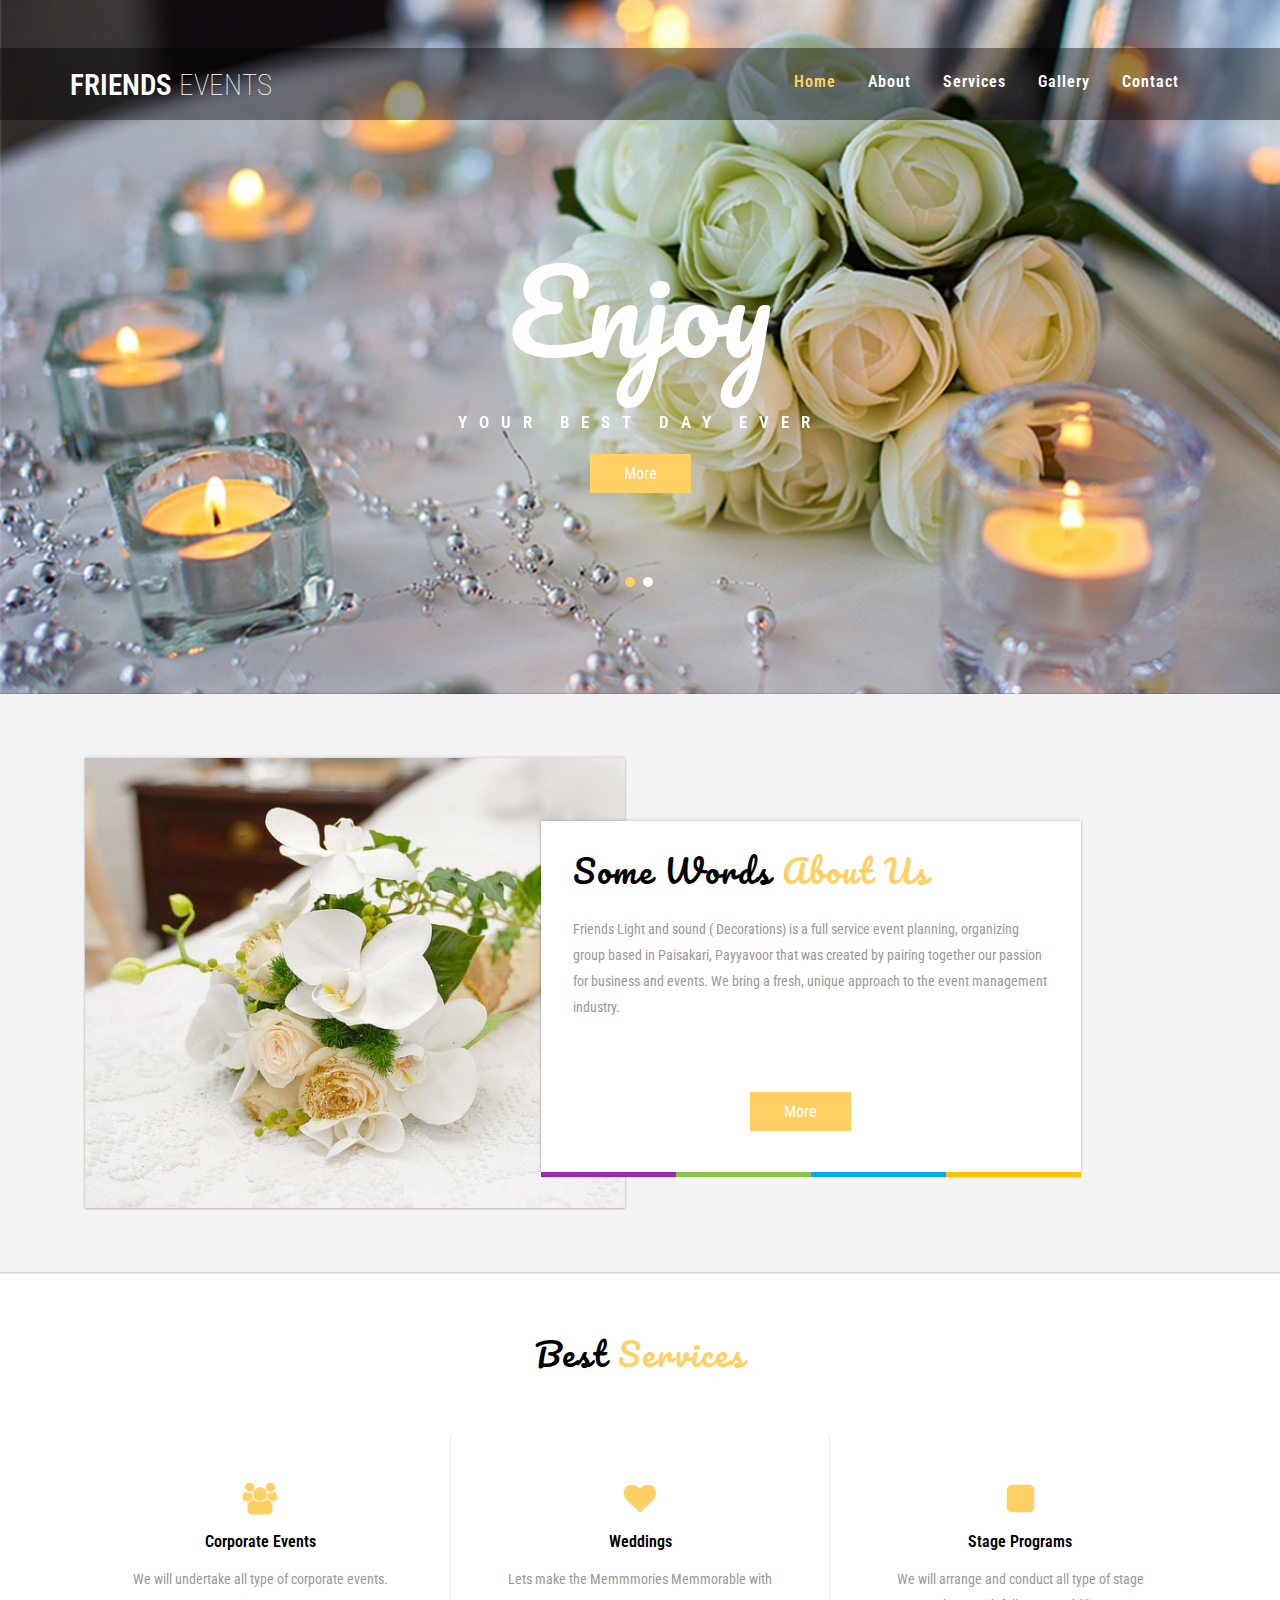
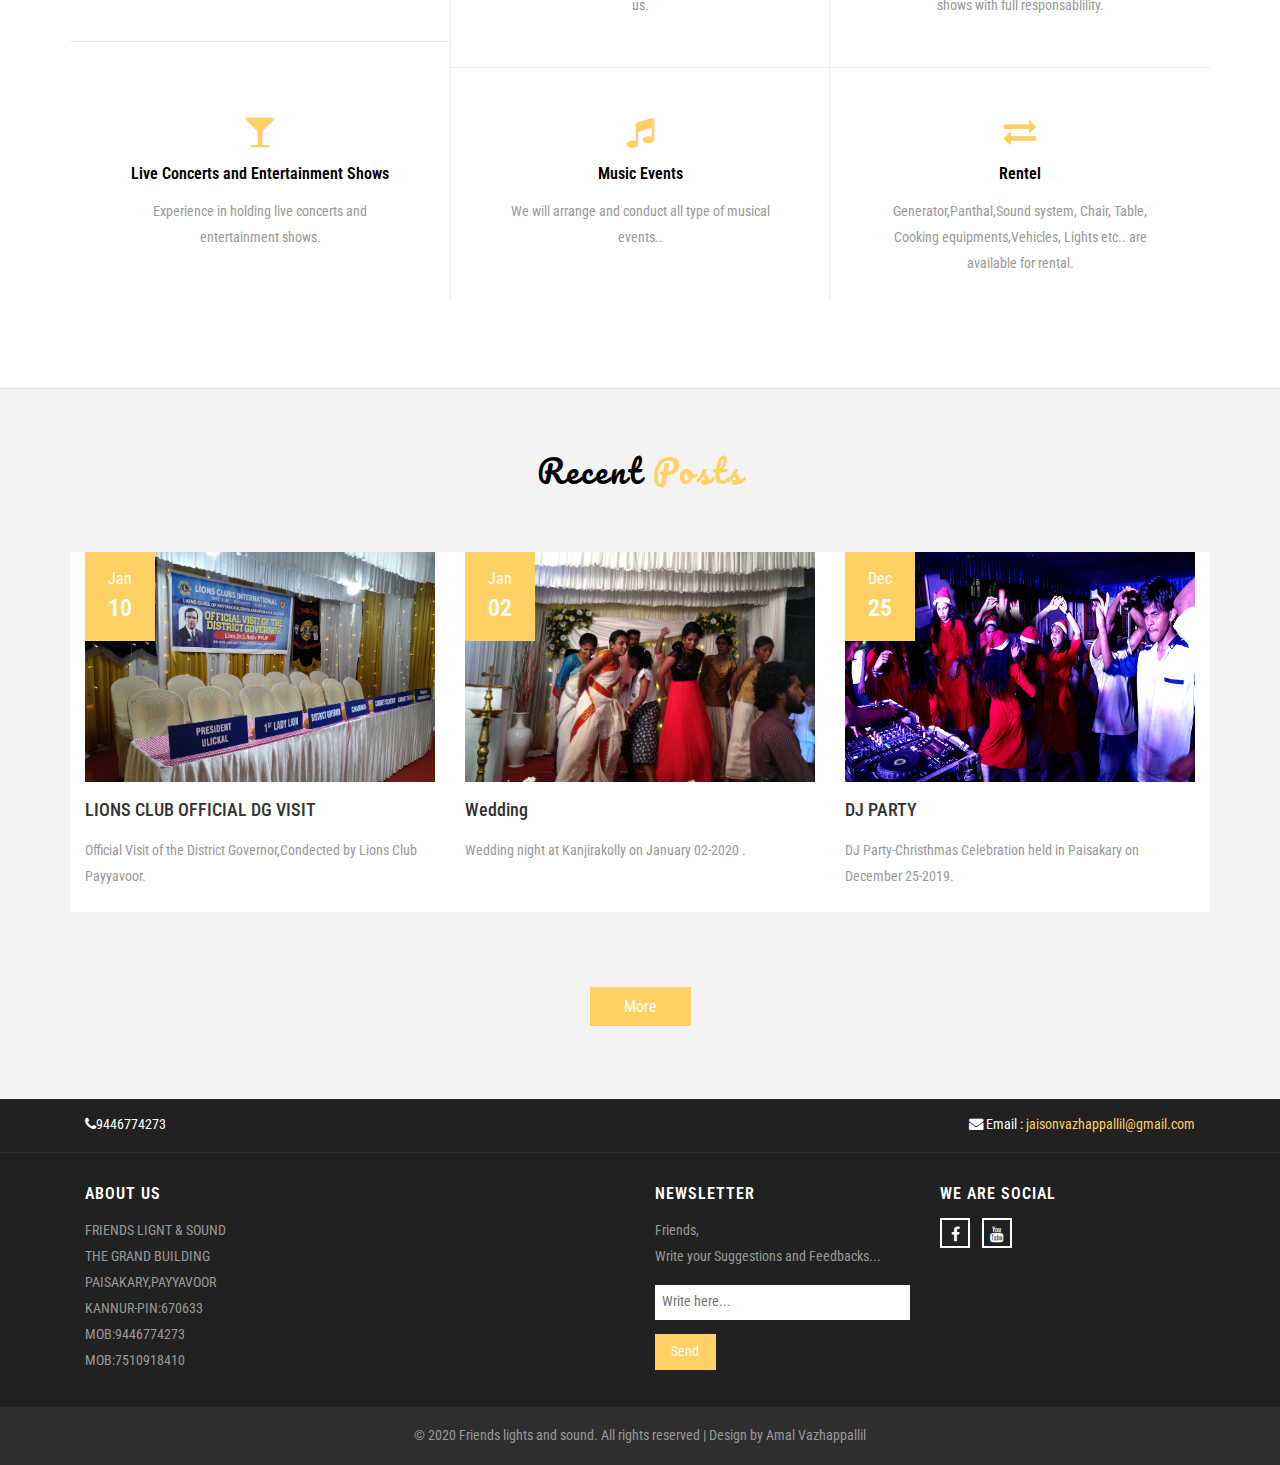
<file: index.html>
<!--A Design by W3layouts

License: Creative Commons Attribution 3.0 Unported
License URL: http://creativecommons.org/licenses/by/3.0/
-->
<!DOCTYPE html>
<html lang="en">
<head>
<title>Friends light & sound</title>
<meta name="viewport" content="width=device-width, initial-scale=1">
<meta http-equiv="Content-Type" content="text/html; charset=utf-8" />
<meta name="keywords" content="Friends light and sound or Decoration is a event management or event planning service in Kannur  
District mostly in Sreekandapuram, Payyavoor, Paisakary, Chandhanakampara,Ulikal,Kanjirakolly" />
<script type="application/x-javascript"> addEventListener("load", function() { setTimeout(hideURLbar, 0); }, false); function hideURLbar(){ window.scrollTo(0,1); } </script>
<!-- bootstrap-css -->
<link href="css/bootstrap.css" rel="stylesheet" type="text/css" media="all" />
<!--// bootstrap-css -->
<!-- css -->
<link rel="stylesheet" href="css/style.css" type="text/css" media="all" />
<!--// css -->
<!-- font-awesome icons -->
<link href="css/font-awesome.css" rel="stylesheet"> 
<!-- //font-awesome icons -->
<!-- font -->
<link href='//fonts.googleapis.com/css?family=Pacifico' rel='stylesheet' type='text/css'>
<link href='//fonts.googleapis.com/css?family=Roboto+Condensed:400,700italic,700,400italic,300italic,300' rel='stylesheet' type='text/css'>
<!-- //font -->
<script src="js/jquery-1.11.1.min.js"></script>
<script src="js/bootstrap.js"></script>
<script type="text/javascript">
	jQuery(document).ready(function($) {
		$(".scroll").click(function(event){		
			event.preventDefault();
			$('html,body').animate({scrollTop:$(this.hash).offset().top},1000);
		});
	});
</script> 
</head>
<body>
	<!-- banner -->
	<div class="banner">
		<div class="header">
			<div class="container">
				<div class="header-left">
					<div class="w3layouts-logo">
						<h1>
							<a href="index.html">FRIENDS <span>Events</span></a>
						</h1>
					</div>
				</div>
				<div class="top-nav">
					<nav class="navbar navbar-default">
							<div class="navbar-header">
								<button type="button" class="navbar-toggle collapsed" data-toggle="collapse" data-target="#bs-example-navbar-collapse-1">
									<span class="sr-only">Toggle navigation</span>
									<span class="icon-bar"></span>
									<span class="icon-bar"></span>
									<span class="icon-bar"></span>
								</button>
							</div>
						<!-- Collect the nav links, forms, and other content for toggling -->
						<div class="collapse navbar-collapse" id="bs-example-navbar-collapse-1">
							<ul class="nav navbar-nav">
								<li><a class="active" href="index.html">Home</a></li>
								<li><a href="about.html">About</a></li>
								<!-- <li class=""><a href="#" class="dropdown-toggle hvr-bounce-to-bottom" data-toggle="dropdown" role="button" aria-haspopup="true" aria-expanded="false">Codes<span class="caret"></span></a>
									<ul class="dropdown-menu"> -->
									<!-- 	<li><a class="hvr-bounce-to-bottom" href="icons.html">Icons</a></li>
										<li><a class="hvr-bounce-to-bottom" href="typography.html">Typography</a></li>          
									</ul> -->
								</li>
								<li><a href="#services">Services</a></li>								
								<li><a href="gallery.html">Gallery</a></li>
								<!-- <li><a href="blog.html">Blog</a></li> -->
								<li><a href="contact.html">Contact</a></li>
							</ul>	
							<div class="clearfix"> </div>
						</div>	
					</nav>		
				</div>
				<div class="clearfix"> </div>
			</div>
		</div>
		<div class="w3layouts-banner-slider">
			<div class="container">
				<div class="slider">
					<div class="callbacks_container">
						<ul class="rslides callbacks callbacks1" id="slider4">
							<li>
								<div class="agileits-banner-info">
									<h3>Enjoy <span>your best day ever</span></h3>
									<div class="w3-button">
										<a href="https://www.facebook.com/friendseventspayyavoor/">More</a>
									</div>
								</div>
							</li>
							<li>
								<div class="agileits-banner-info">
									<h3>Create <span>your special day</span></h3>
									<div class="w3-button">
										<a href="https://www.facebook.com/friendseventspayyavoor/">More</a>
									</div>
								</div>
							</li>
						</ul>
					</div>
					<script src="js/responsiveslides.min.js"></script>
					<script>
						// You can also use "$(window).load(function() {"
						$(function () {
						  // Slideshow 4
						  $("#slider4").responsiveSlides({
							auto: true,
							pager:true,
							nav:false,
							speed: 500,
							namespace: "callbacks",
							before: function () {
							  $('.events').append("<li>before event fired.</li>");
							},
							after: function () {
							  $('.events').append("<li>after event fired.</li>");
							}
						  });
					
						});
					 </script>
					<!--banner Slider starts Here-->
				</div>
			</div>
		</div>
	</div>
	<!-- //banner -->
	<!-- banner-bottom -->
	<!-- <div class="banner-bottom">
		<div class="container">
			<div class="w3l-banner-bottom-grids">
				<div class="col-md-4 w3l-banner-bottom-grid">
				
					<div class="clearfix"> </div>
				</div>
				<div class="clearfix"> </div>
			</div>
		</div>
	</div> -->
	<!-- //banner-bottom -->
	<!-- welcome -->
	<div id="about">
	<div class="welcome">
		<div class="container">
			<div class="welcome-grids">
				<div class="col-md-6 w3ls-welcome-left">
					<div class="w3ls-welcome-left-img">
						
					</div>
				</div>
				<div class="col-md-6 w3ls-welcome-right">
					<div class="w3ls-welcome-right-info">
						<h2>Some Words <span>About Us</span></h2>
						<p>Friends Light and sound ( Decorations) is a full service event planning, organizing group based in Paisakari, Payyavoor that was created by pairing together our passion for business and events. We bring a fresh, unique approach to the event management industry.</span></p>
						<div class="w4-button">
										<a href="about.html">More</a>
									</div>
					</div>
					<div class="agileits-border">
						<div class="agileinfo-red"> </div>
						<div class="agileinfo-red agileinfo-green"> </div>
						<div class="agileinfo-red agileinfo-blue"> </div>
						<div class="agileinfo-red agileinfo-yellow"> </div>
						<div class="clearfix"> </div>
					</div>
				</div>
				<div class="clearfix"> </div>
			</div>
		</div>
	</div>
	<!-- //welcome -->
	<!-- services -->
	<div id="services">
	<div class="services">
		<div class="container">
			<div class="w3-agileits-heading">
				<h3>Best <span>Services</span></h3>
			</div>
			<div class="wthree-services-grids">
				<div class="col-md-4 w3-agileits-services-grid">
					<i class="fa fa-group" aria-hidden="true"></i>
					<h4>Corporate Events</h4>
					<p>We will undertake all type of corporate events.</p>
				</div>
				<div class="col-md-4 w3-agileits-services-grid agile-services1">
					<i class="fa fa-heart" aria-hidden="true"></i>
					<h4>Weddings</h4>
					<p>Lets make the Memmmories Memmorable with us.</p>
				</div>
				<div class="col-md-4 w3-agileits-services-grid">
					<i class="fa fa-square" aria-hidden="true"></i>
					<h4>Stage Programs</h4>
					<p>We will arrange and conduct all type of stage shows with full responsablility.</p>
				</div>
				<div class="col-md-4 w3-agileits-services-grid">
					<i class="fa fa-glass" aria-hidden="true"></i>
					<h4>Live Concerts and Entertainment Shows</h4>
					<p>Experience in holding live concerts and entertainment shows.</p>
				</div>
				<div class="col-md-4 w3-agileits-services-grid agile-services2">
					<i class="fa fa-music" aria-hidden="true"></i>
					<h4>Music Events</h4>
					<p>We will arrange and conduct all type of musical events..</p>
				</div>
				<div class="col-md-4 w3-agileits-services-grid">
					<i class="fa fa-exchange" aria-hidden="true"></i>
					<h4>Rentel</h4>
					<p>Generator,Panthal,Sound system, Chair, Table, Cooking equipments,Vehicles, Lights etc.. are available for rental.</p>
				</div>
				<div class="clearfix"> </div>
			</div>
		</div>
	</div>
</div>
	<!-- //services -->
	<!-- posts -->
	<div id="gallery">
	<div class="posts">
		<div class="container">
			<div class="w3-agileits-heading">
				<h3>Recent <span>Posts</span></h3>
			</div>
			<div class="posts-grids">
				<div class="col-md-4 w3-agile-post-grids">
					<div class="w3-agile-post-img">
						<a href="gallery.html"> 
							<ul>
								<li>Jan</li>
								<li>10</li>
							</ul>
						</a>
					</div>
					<div class="w3-agile-post-info">
						<h4><!-- <a href="gallery.html"> -->LIONS CLUB OFFICIAL DG VISIT<!-- </a> --></h4>
						<p>Official  Visit of the District Governor,Condected by Lions Club Payyavoor.</p>
					</div>
				</div>
				<div class="col-md-4 w3-agile-post-grids">
					<div class="w3-agile-post-img w3-agile-post-img1">
						<a href="gallery.html"> 
							<ul>
								<li>Jan</li>
								<li>02</li>
							</ul>
						</a>
					</div>
					<div class="w3-agile-post-info">
						<h4><!-- <a href="gallery.html"> -->Wedding <!-- </a> --></h4>
						<p>Wedding night at Kanjirakolly on January 02-2020 .</p>
					</div>
				</div>
				<div class="col-md-4 w3-agile-post-grids">
					<div class="w3-agile-post-img w3-agile-post-img2">
						<a href="gallery.html"> 
							<ul>
								<li>Dec</li>
								<li>25</li>
							</ul>
						</a>
					</div>
					<div class="w3-agile-post-info">
						<h4><!-- <a href="gallery.html"> -->DJ PARTY<!-- </a> --></h4>
						<p>DJ Party-Christhmas Celebration held in Paisakary on December 25-2019.</p>
					</div>
				</div>

				<div class="space">
					<p>
						for space more deatls

					</p>
				</div>


				<div class="w11-button">
				
										
										<a href="gallery.html">More</a>
									</div>
				<div class="clearfix"> </div>
			</div>
		</div>
	</div>
	<!-- //posts -->
	<!-- footer -->
<footer>
		<div class="agileits-w3layouts-footer-top">
			<div class="container">
				<div class="col-md-6 agileits-w3layouts-footer-top-left">
					<p><i class="fa fa-phone" aria-hidden="true"></i>9446774273</p>
				</div>
				<div class="col-md-6 agileits-w3layouts-footer-top-left">
					<p><i class="fa fa-envelope" aria-hidden="true"></i> Email :<a href="jaisonvazhappallil@gmail.com"> jaisonvazhappallil@gmail.com</a></p>
				</div>
				<div class="clearfix"> </div>
			</div>
		</div>
		<div class="agileits-footer-bottom">
			<div class="container">
				<div class="agileits-footer-bottom-grids">
					<div class="col-md-6 footer-bottom-left">
						<h5>About Us</h5>
					
							<div class="footer-img-info">
								<p>FRIENDS LIGNT & SOUND</p>
								<p>THE GRAND BUILDING</p>
								<p>PAISAKARY,PAYYAVOOR</p>
								<p>KANNUR-PIN:670633</p>
								<p>MOB:9446774273</p>
								<p>MOB:7510918410</p>

							</div>
							<div class="clearfix"> </div>
						</div>
					</div>
					<div class="col-md-3 footer-bottom-right">
						<h5>Newsletter</h5>
						<p>Friends,<br>
						Write your Suggestions and Feedbacks...</p>
						<form action="#" method="post">
							<input type="text" placeholder="Write here..." name="send" required="">
							<input type="submit" value="Send">
						</form>
					</div>
					<div class="col-md-3 footer-bottom-right">
						<h5>We are social</h5>
						<div class="agileinfo-social-grids">
							<ul>
								<li><a href="https://www.facebook.com/friendseventspayyavoor/"><i class="fa fa-facebook"></i></a></li>
								<li><a href="https://www.youtube.com/channel/UCfCj88XiAJvzTcy5yRdmOBg"><i class="fa fa-youtube"></i></a></li>
								<!-- <li><a href="#"><i class="fa fa-rss"></i></a></li>
								<li><a href="#"><i class="fa fa-vk"></i></a></li> -->
							</ul>
						</div>
					</div>
					<div class="clearfix"> </div>
				</div>
			</div>
		</div>
		<div class="copyright">
			<div class="container">
				<p>© 2020 Friends lights and sound. All rights reserved | Design by <a href=https://instagram.com/amal_vazhappallil?igshid=15ayh709951x3">Amal Vazhappallil</a></p>
			</div>
		</div>
	</footer>
	<!-- //footer -->
	<script src="js/responsiveslides.min.js"></script>
	<script src="js/jarallax.js"></script>
	<script src="js/SmoothScroll.min.js"></script>
	<script type="text/javascript">
		/* init Jarallax */
		$('.jarallax').jarallax({
			speed: 0.5,
			imgWidth: 1366,
			imgHeight: 768
		})
	</script>
<script type="text/javascript" src="js/move-top.js"></script>
<script type="text/javascript" src="js/easing.js"></script>
	<!-- here stars scrolling icon -->
	<script type="text/javascript">
		$(document).ready(function() {
			/*
				var defaults = {
				containerID: 'toTop', // fading element id
				containerHoverID: 'toTopHover', // fading element hover id
				scrollSpeed: 1200,
				easingType: 'linear' 
				};
			*/
								
			$().UItoTop({ easingType: 'easeOutQuart' });
								
			});
	</script>
<!-- //here ends scrolling icon -->
</body>	
</html>
</file>
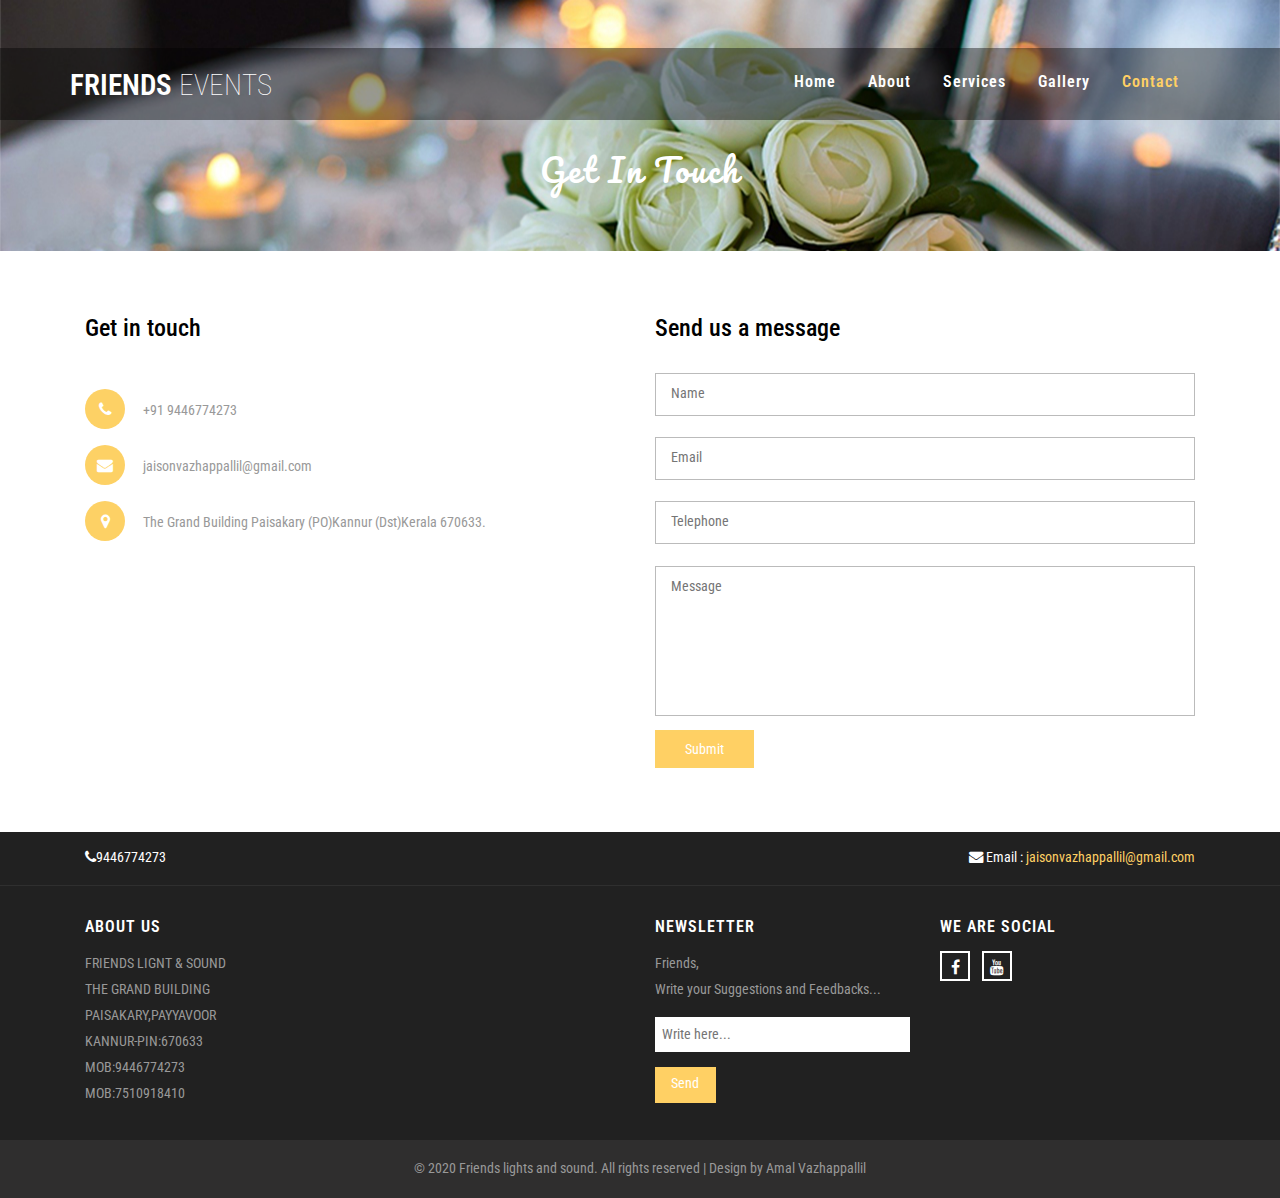
<file: contact.html>
<!--A Design by W3layouts
Author: W3layout
Author URL: http://w3layouts.com
License: Creative Commons Attribution 3.0 Unported
License URL: http://creativecommons.org/licenses/by/3.0/
-->
<!DOCTYPE html>
<html lang="en">
<head>
<title>Friends light & sound</title>
<meta name="viewport" content="width=device-width, initial-scale=1">
<meta http-equiv="Content-Type" content="text/html; charset=utf-8" />
<meta name="keywords" content="Events Venue Responsive web template, Bootstrap Web Templates, Flat Web Templates, Android Compatible web template, 
Smartphone Compatible web template, free webdesigns for Nokia, Samsung, LG, SonyEricsson, Motorola web design" />
<script type="application/x-javascript"> addEventListener("load", function() { setTimeout(hideURLbar, 0); }, false); function hideURLbar(){ window.scrollTo(0,1); } </script>
<!-- bootstrap-css -->
<link href="css/bootstrap.css" rel="stylesheet" type="text/css" media="all" />
<!--// bootstrap-css -->
<!-- css -->
<link rel="stylesheet" href="css/style.css" type="text/css" media="all" />
<!--// css -->
<!-- font-awesome icons -->
<link href="css/font-awesome.css" rel="stylesheet"> 
<!-- //font-awesome icons -->
<!-- font -->
<link href='//fonts.googleapis.com/css?family=Pacifico' rel='stylesheet' type='text/css'>
<link href='//fonts.googleapis.com/css?family=Roboto+Condensed:400,700italic,700,400italic,300italic,300' rel='stylesheet' type='text/css'>
<!-- //font -->
<script src="js/jquery-1.11.1.min.js"></script>
<script src="js/bootstrap.js"></script>
<script type="text/javascript">
	jQuery(document).ready(function($) {
		$(".scroll").click(function(event){		
			event.preventDefault();
			$('html,body').animate({scrollTop:$(this.hash).offset().top},1000);
		});
	});
</script> 
</head>
<body>
	<!-- banner -->
	<div class="banner">
		<div class="header">
			<div class="container">
				<div class="header-left">
					<div class="w3layouts-logo">
						<h1>
							<a href="index.html">FRIENDS <span>Events</span></a>
						</h1>
					</div>
				</div>
				<div class="top-nav">
					<nav class="navbar navbar-default">
							<div class="navbar-header">
								<button type="button" class="navbar-toggle collapsed" data-toggle="collapse" data-target="#bs-example-navbar-collapse-1">
									<span class="sr-only">Toggle navigation</span>
									<span class="icon-bar"></span>
									<span class="icon-bar"></span>
									<span class="icon-bar"></span>
								</button>
							</div>
						<!-- Collect the nav links, forms, and other content for toggling -->
						<div class="collapse navbar-collapse" id="bs-example-navbar-collapse-1">
							<ul class="nav navbar-nav">
								<li><a href="index.html">Home</a></li>
								<li><a href="about.html">About</a></li>
								<!-- <li class=""><a href="#" class="dropdown-toggle hvr-bounce-to-bottom" data-toggle="dropdown" role="button" aria-haspopup="true" aria-expanded="false">Codes<span class="caret"></span></a>
									<ul class="dropdown-menu">
										<li><a class="hvr-bounce-to-bottom" href="icons.html">Icons</a></li>
										<li><a class="hvr-bounce-to-bottom" href="typography.html">Typography</a></li>          
									</ul>
								</li>		 -->		
								<li><a href="index.html">Services</a></li>						
								<li><a href="gallery.html">Gallery</a></li>
								<!-- <li><a href="blog.html">Blog</a></li> -->
								<li><a class="active" href="contact.html">Contact</a></li>
							</ul>	
							<div class="clearfix"> </div>
						</div>	
					</nav>		
				</div>
				<div class="clearfix"> </div>
			</div>
		</div>
		<div class="agileinfo-top-heading">
			<h2>Get In Touch</h2>
		</div>
	</div>
	<!-- //banner -->
	<!-- contact -->
	<div class="contact">
		<div class="container">
			<div class="agile-contact-form">
				<div class="col-md-6 contact-form-left">
					<div class="w3layouts-contact-form-top">
						<h3>Get in touch</h3>
						<p></p>
					</div>
					<div class="agileits-contact-address">
						<ul>
							<li><i class="fa fa-phone" aria-hidden="true"></i> <span>+91 9446774273</span></li>
							<li><i class="fa fa-phone fa-envelope" aria-hidden="true"></i> <span><a href="jaisonvazhappallil@gmail.com">jaisonvazhappallil@gmail.com</a></span></li>
							<li><i class="fa fa-map-marker" aria-hidden="true"></i> <span>The Grand Building Paisakary (PO)Kannur (Dst)Kerala 670633.</span></li>
						</ul>
					</div>
				</div>
				<div class="col-md-6 contact-form-right">
					<div class="contact-form-top">
						<h3>Send us a message</h3>
					</div>
					<div class="agileinfo-contact-form-grid">
						<form action="#" method="post">
							<input type="text" name="Name" placeholder="Name" required="">
							<input type="email" name="Email" placeholder="Email" required="">
							<input type="text" name="Telephone" placeholder="Telephone" required="">
							<textarea name="Message" placeholder="Message" required=""></textarea>
							<button class="btn1">Submit</button>
						</form>
					</div>
				</div>
				<div class="clearfix"> </div>
			</div>
			
			<!-- <div class="w3agile-map">
				<h3>Find us here</h3>
				<iframe src="https://www.google.com/maps/embed?pb=!1m18!1m12!1m3!1d102623.04862310845!2d-82.59779327009554!3d36.506579763153326!2m3!1f0!2f0!3f0!3m2!1i1024!2i768!4f13.1!3m3!1m2!1s0x885a856b70074b97%3A0x6f9cc0d30bcc841f!2sKingsport%2C+TN%2C+USA!5e0!3m2!1sen!2sin!4v1471495038514"  allowfullscreen></iframe>
			</div> -->
		</div>
	</div>
	<!-- //contact -->
	<!-- footer -->
	<footer>
		<div class="agileits-w3layouts-footer-top">
			<div class="container">
				<div class="col-md-6 agileits-w3layouts-footer-top-left">
					<p><i class="fa fa-phone" aria-hidden="true"></i>9446774273</p>
				</div>
				<div class="col-md-6 agileits-w3layouts-footer-top-left">
					<p><i class="fa fa-envelope" aria-hidden="true"></i> Email :<a href="jaisonvazhappallil@gmail.com"> jaisonvazhappallil@gmail.com</a></p>
				</div>
				<div class="clearfix"> </div>
			</div>
		</div>
		<div class="agileits-footer-bottom">
			<div class="container">
				<div class="agileits-footer-bottom-grids">
					<div class="col-md-6 footer-bottom-left">
						<h5>About Us</h5>
					
							<div class="footer-img-info">
								<p>FRIENDS LIGNT & SOUND</p>
								<p>THE GRAND BUILDING</p>
								<p>PAISAKARY,PAYYAVOOR</p>
								<p>KANNUR-PIN:670633</p>
								<p>MOB:9446774273</p>
								<p>MOB:7510918410</p>

							</div>
							<div class="clearfix"> </div>
						</div>
					</div>
					<div class="col-md-3 footer-bottom-right">
						<h5>Newsletter</h5>
						<p>Friends,<br>
						Write your Suggestions and Feedbacks...</p>
						<form action="#" method="post">
							<input type="text" placeholder="Write here..." name="send" required="">
							<input type="submit" value="Send">
						</form>
					</div>
					<div class="col-md-3 footer-bottom-right">
						<h5>We are social</h5>
						<div class="agileinfo-social-grids">
							<ul>
								<li><a href="https://www.facebook.com/friendseventspayyavoor/"><i class="fa fa-facebook"></i></a></li>
								<li><a href="https://www.youtube.com/channel/UCfCj88XiAJvzTcy5yRdmOBg"><i class="fa fa-youtube"></i></a></li>
								<!-- <li><a href="#"><i class="fa fa-rss"></i></a></li>
								<li><a href="#"><i class="fa fa-vk"></i></a></li> -->
							</ul>
						</div>
					</div>
					<div class="clearfix"> </div>
				</div>
			</div>
		</div>
		<div class="copyright">
			<div class="container">
				<p>© 2020 Friends lights and sound. All rights reserved | Design by <a href="https://instagram.com/amal_vazhappallil?igshid=15ayh709951x3">Amal Vazhappallil</a></p>
			</div>
		</div>
	</footer>	<!-- //footer -->
	<script src="js/SmoothScroll.min.js"></script>
<script type="text/javascript" src="js/move-top.js"></script>
<script type="text/javascript" src="js/easing.js"></script>
	<!-- here stars scrolling icon -->
	<script type="text/javascript">
		$(document).ready(function() {
			/*
				var defaults = {
				containerID: 'toTop', // fading element id
				containerHoverID: 'toTopHover', // fading element hover id
				scrollSpeed: 1200,
				easingType: 'linear' 
				};
			*/
								
			$().UItoTop({ easingType: 'easeOutQuart' });
								
			});
	</script>
<!-- //here ends scrolling icon -->
</body>	
</html>
</file>
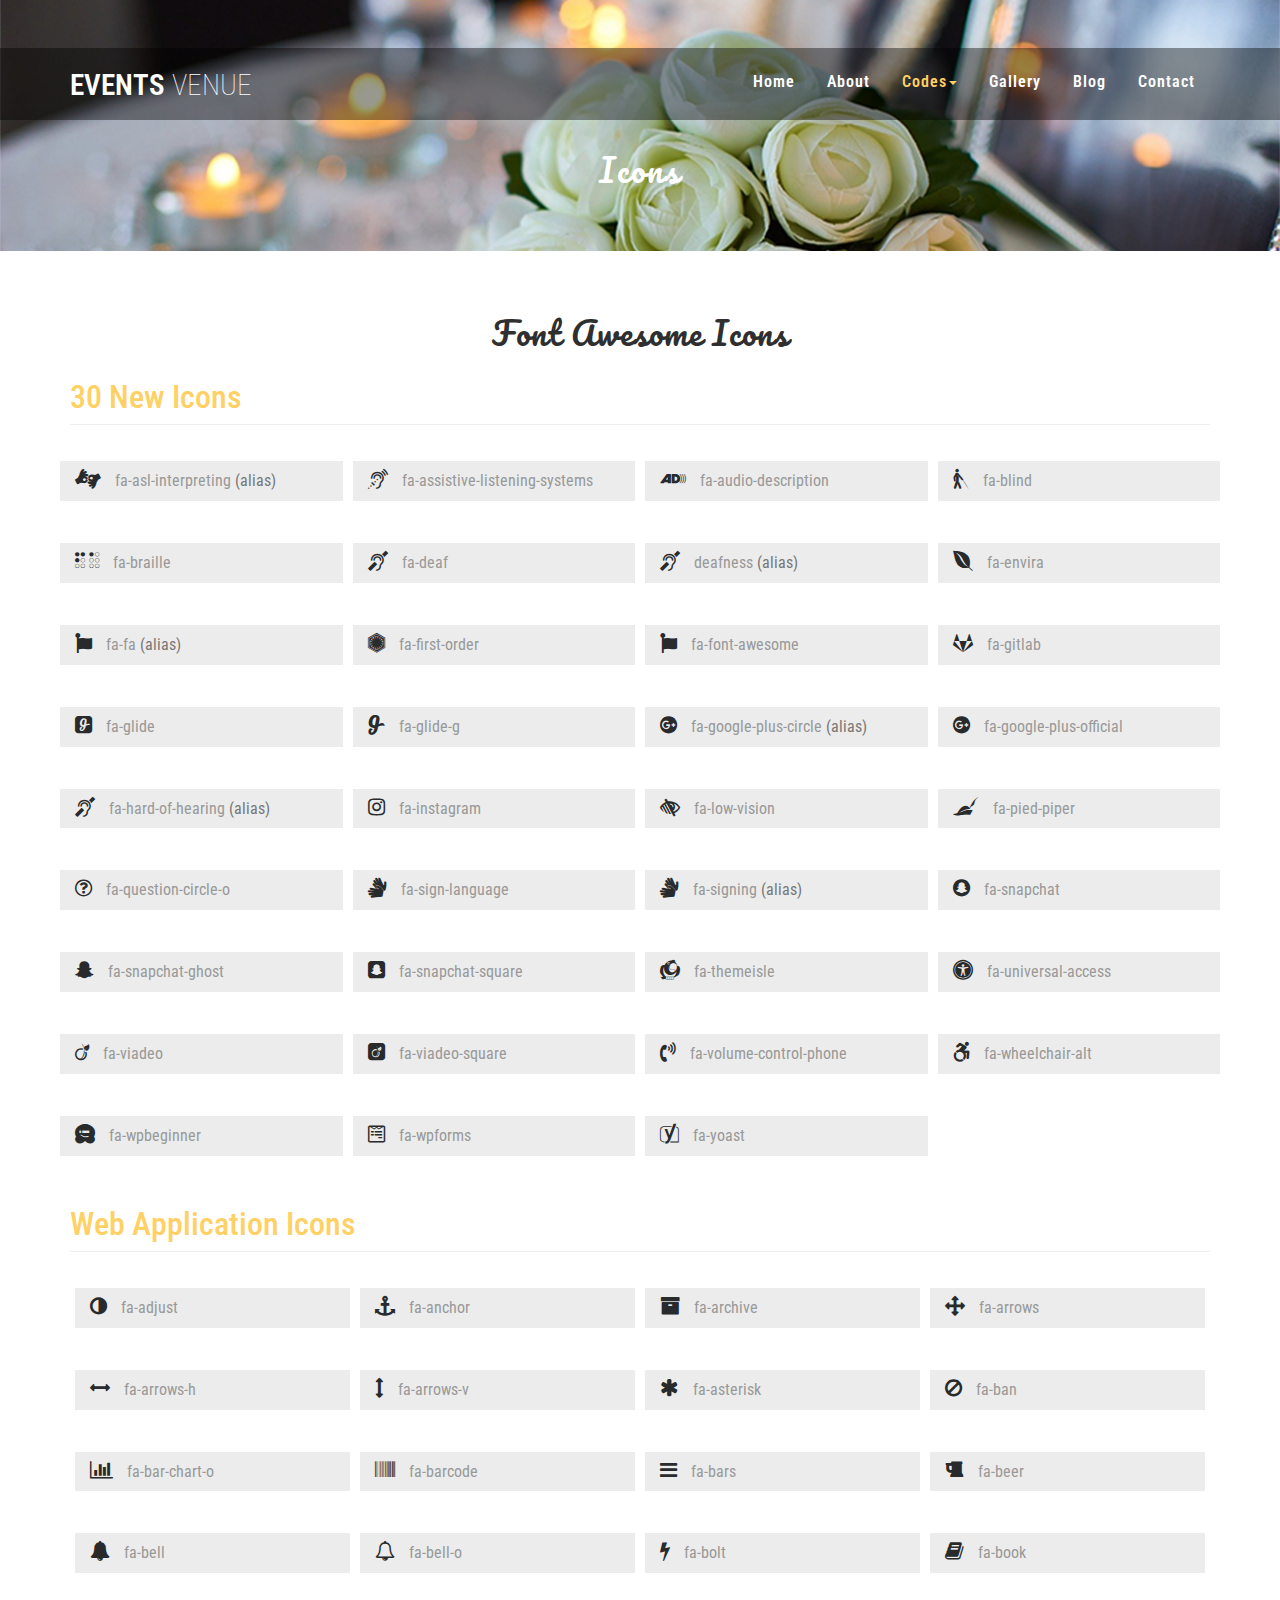
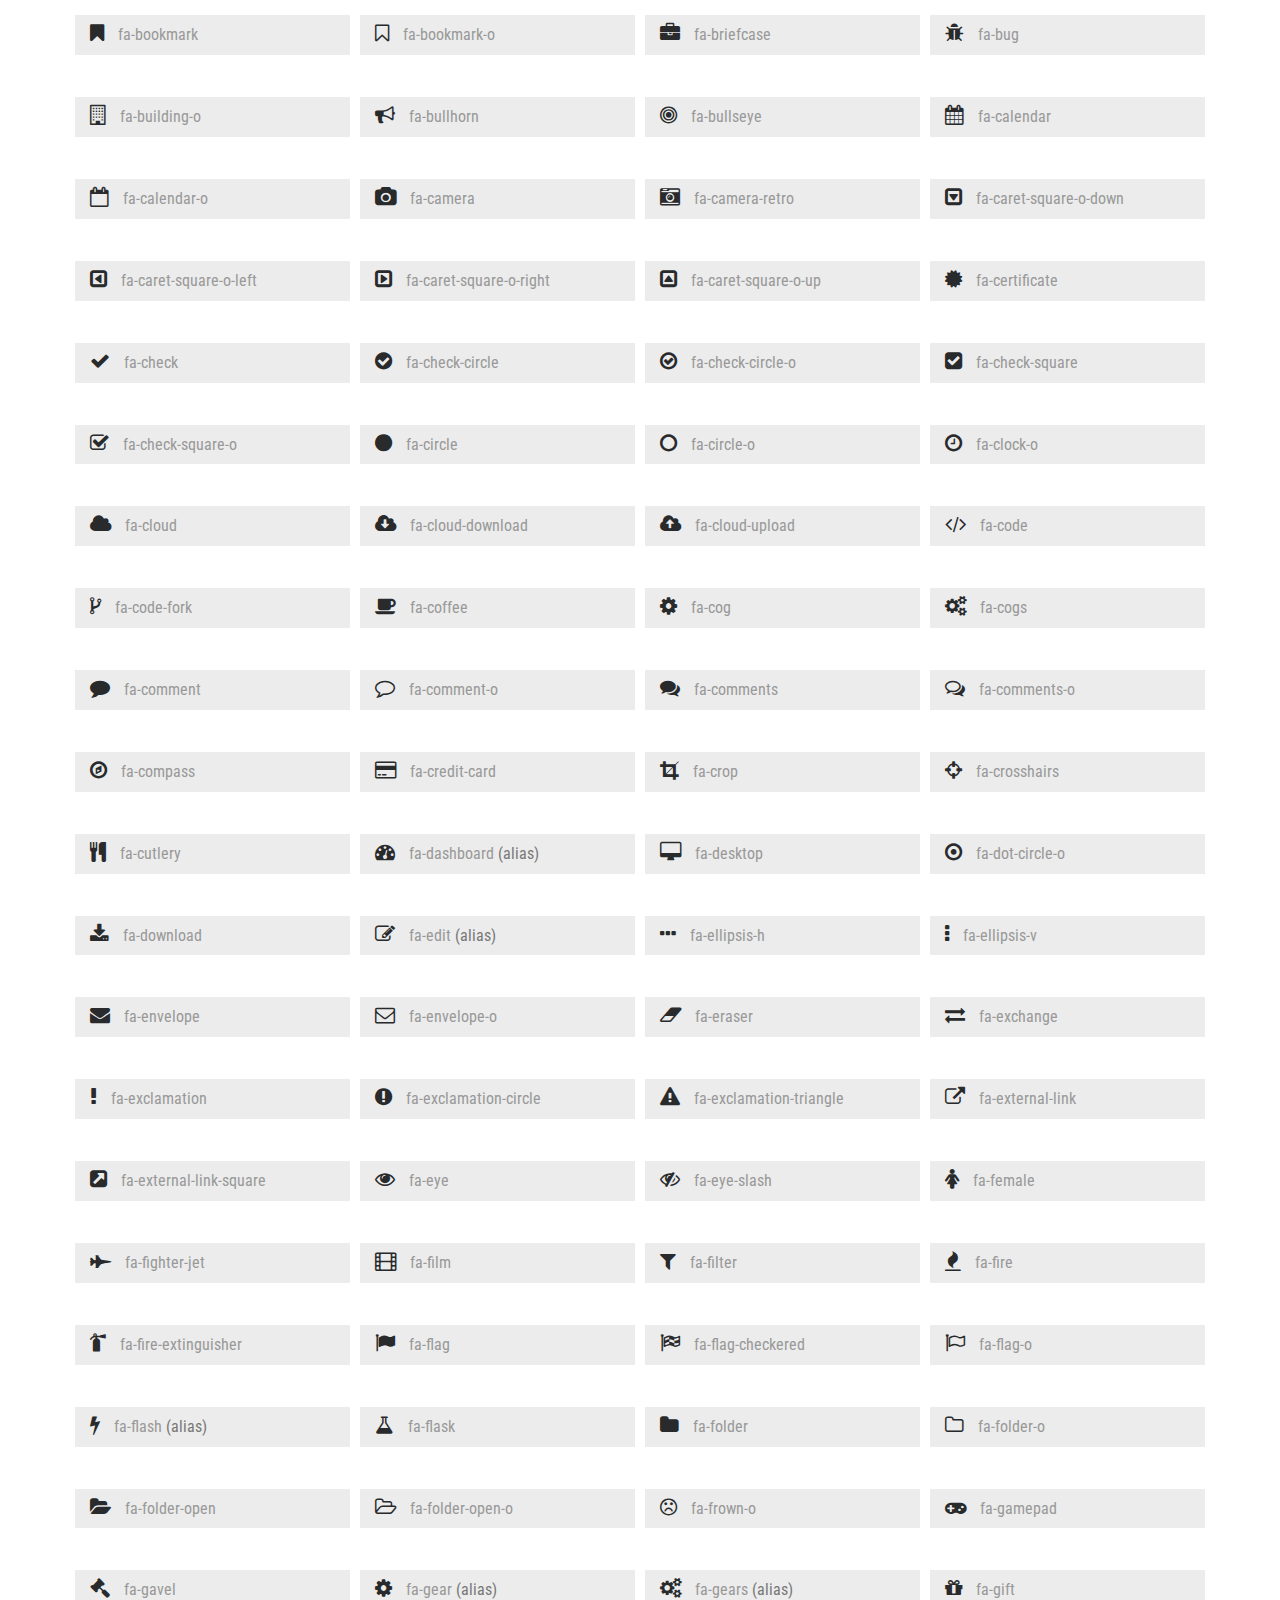
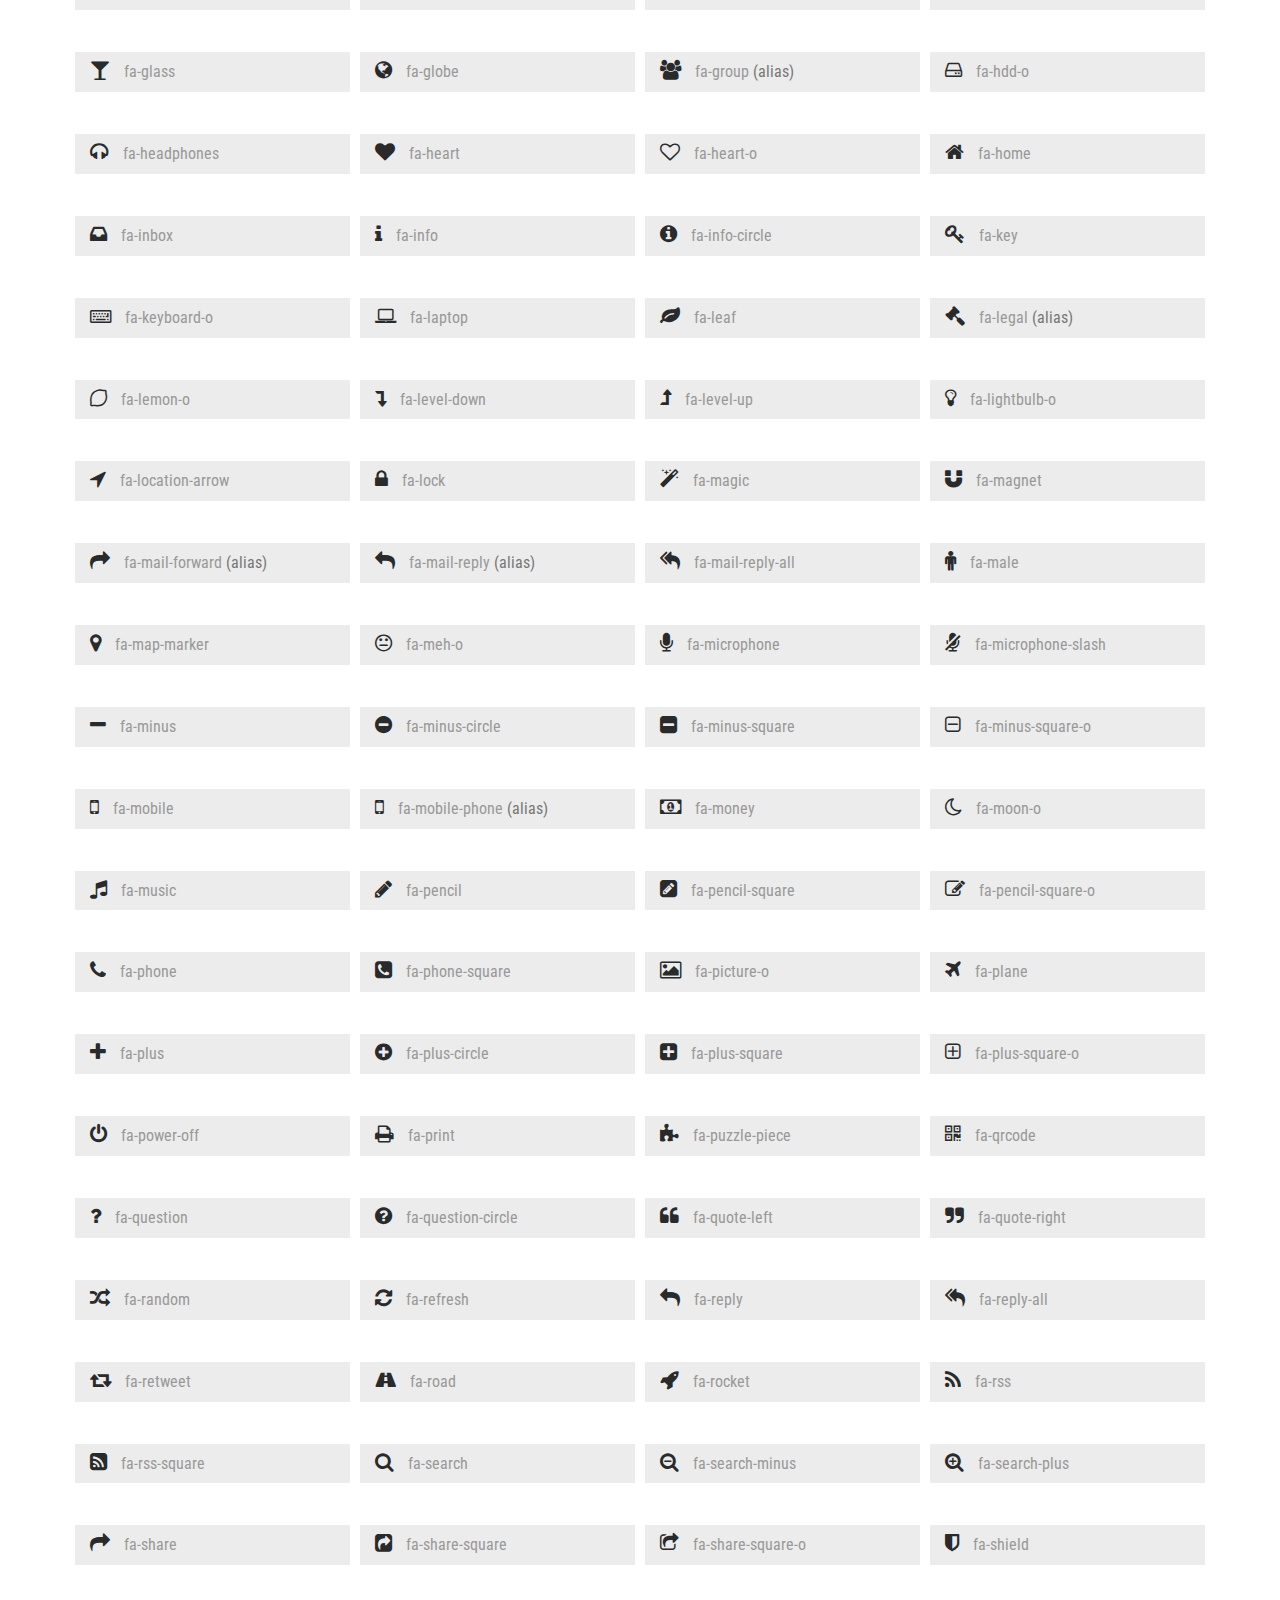
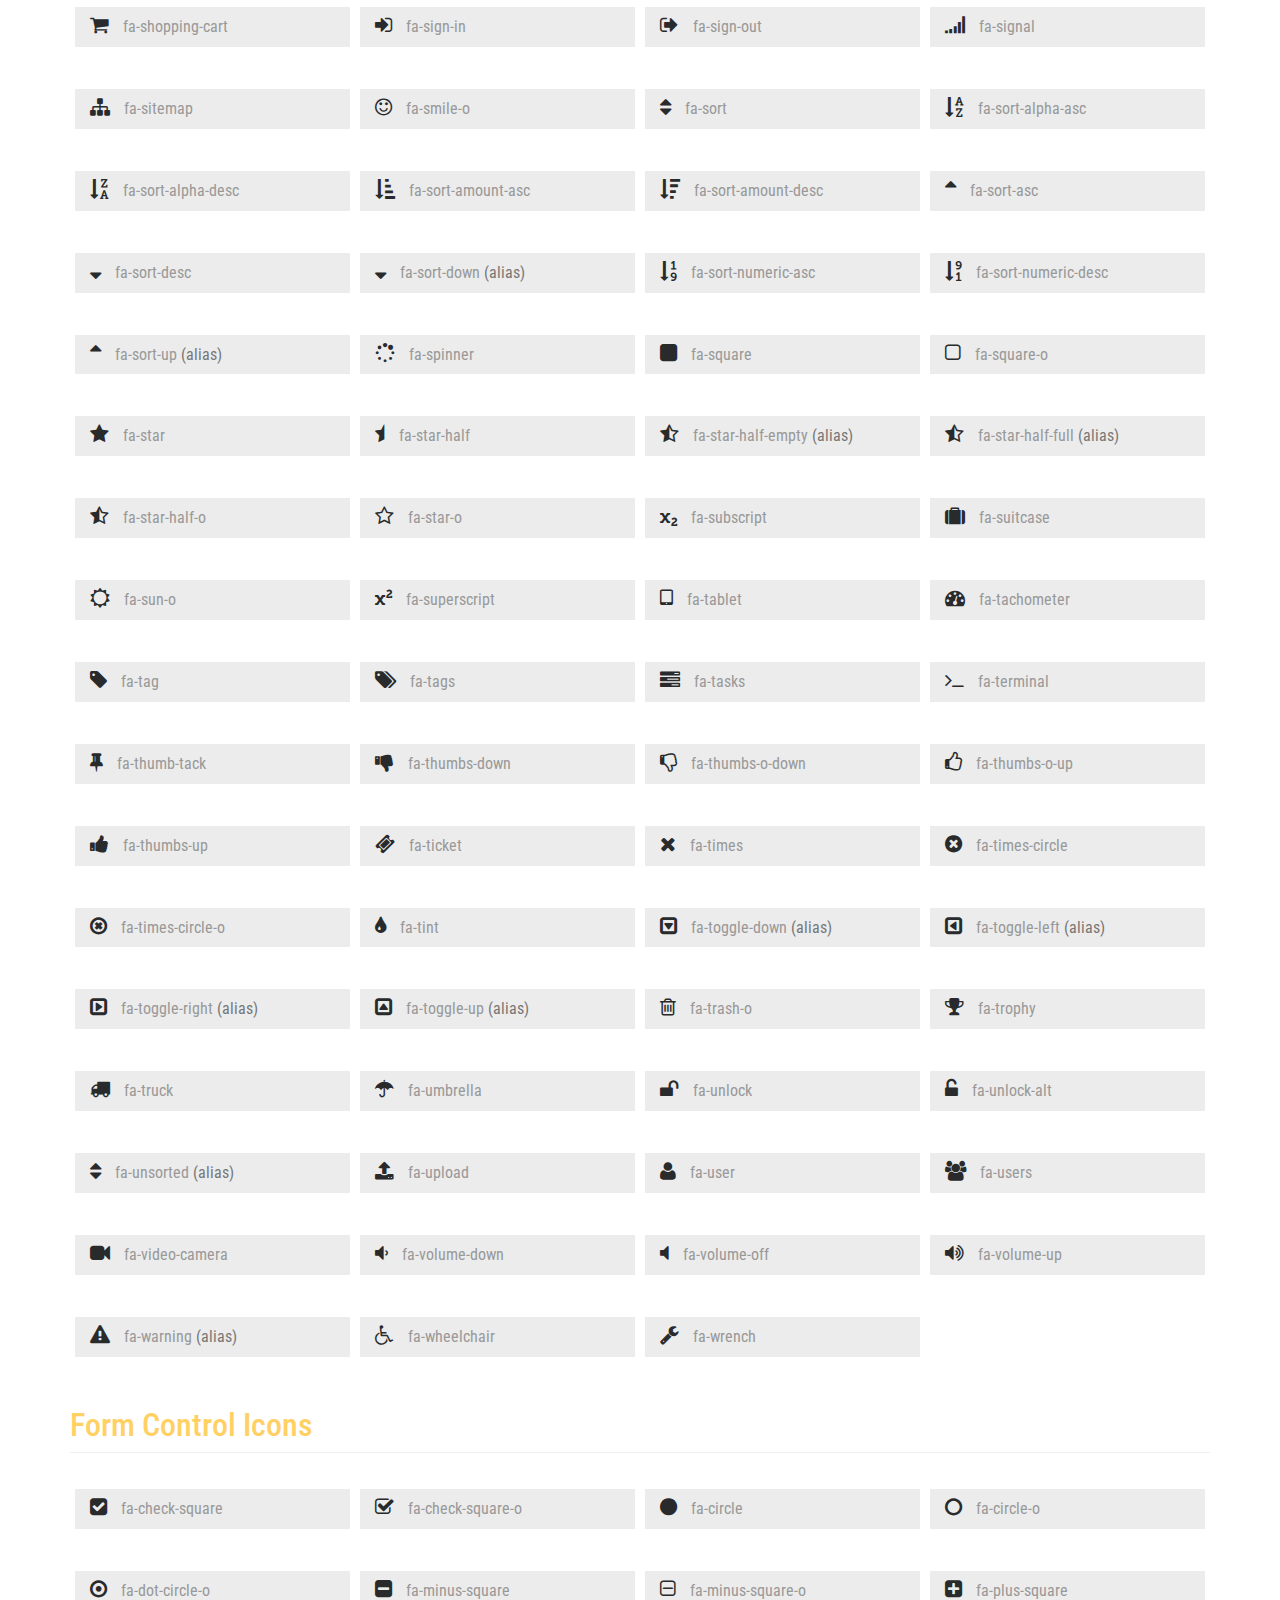
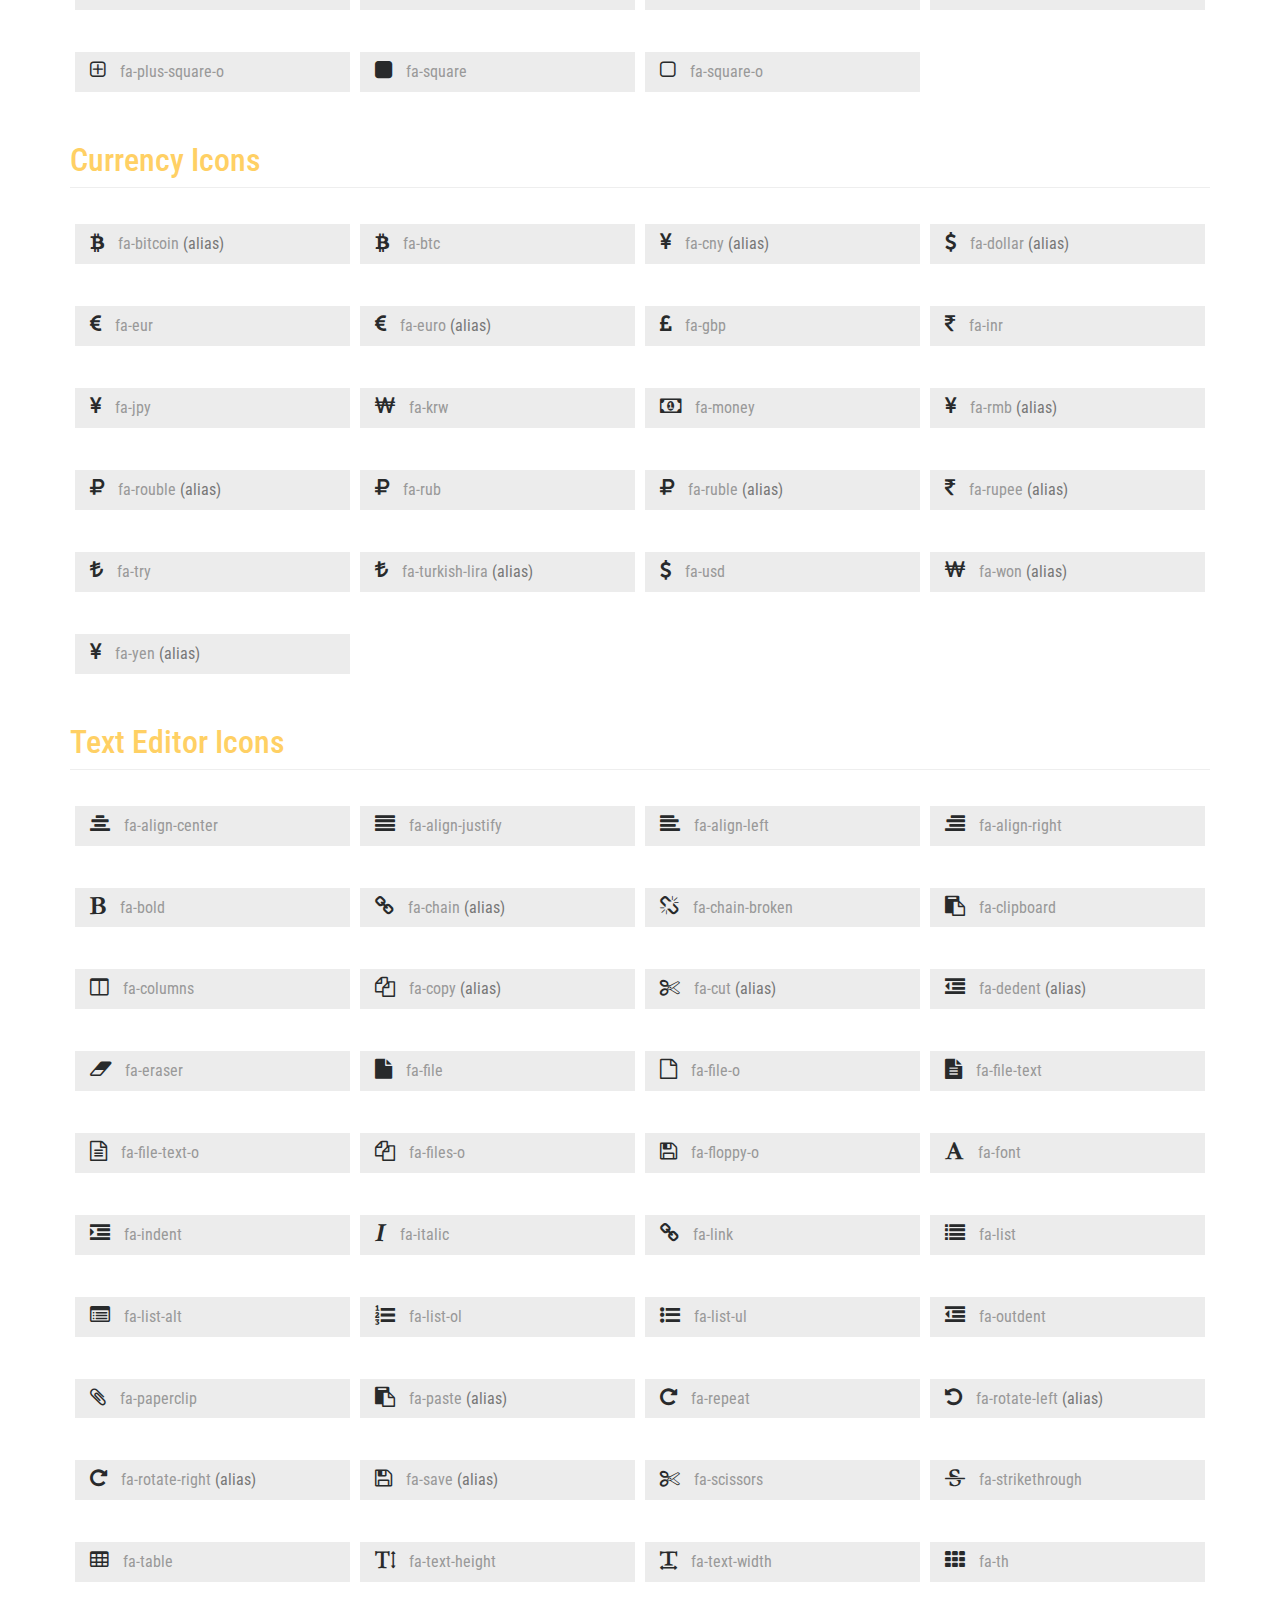
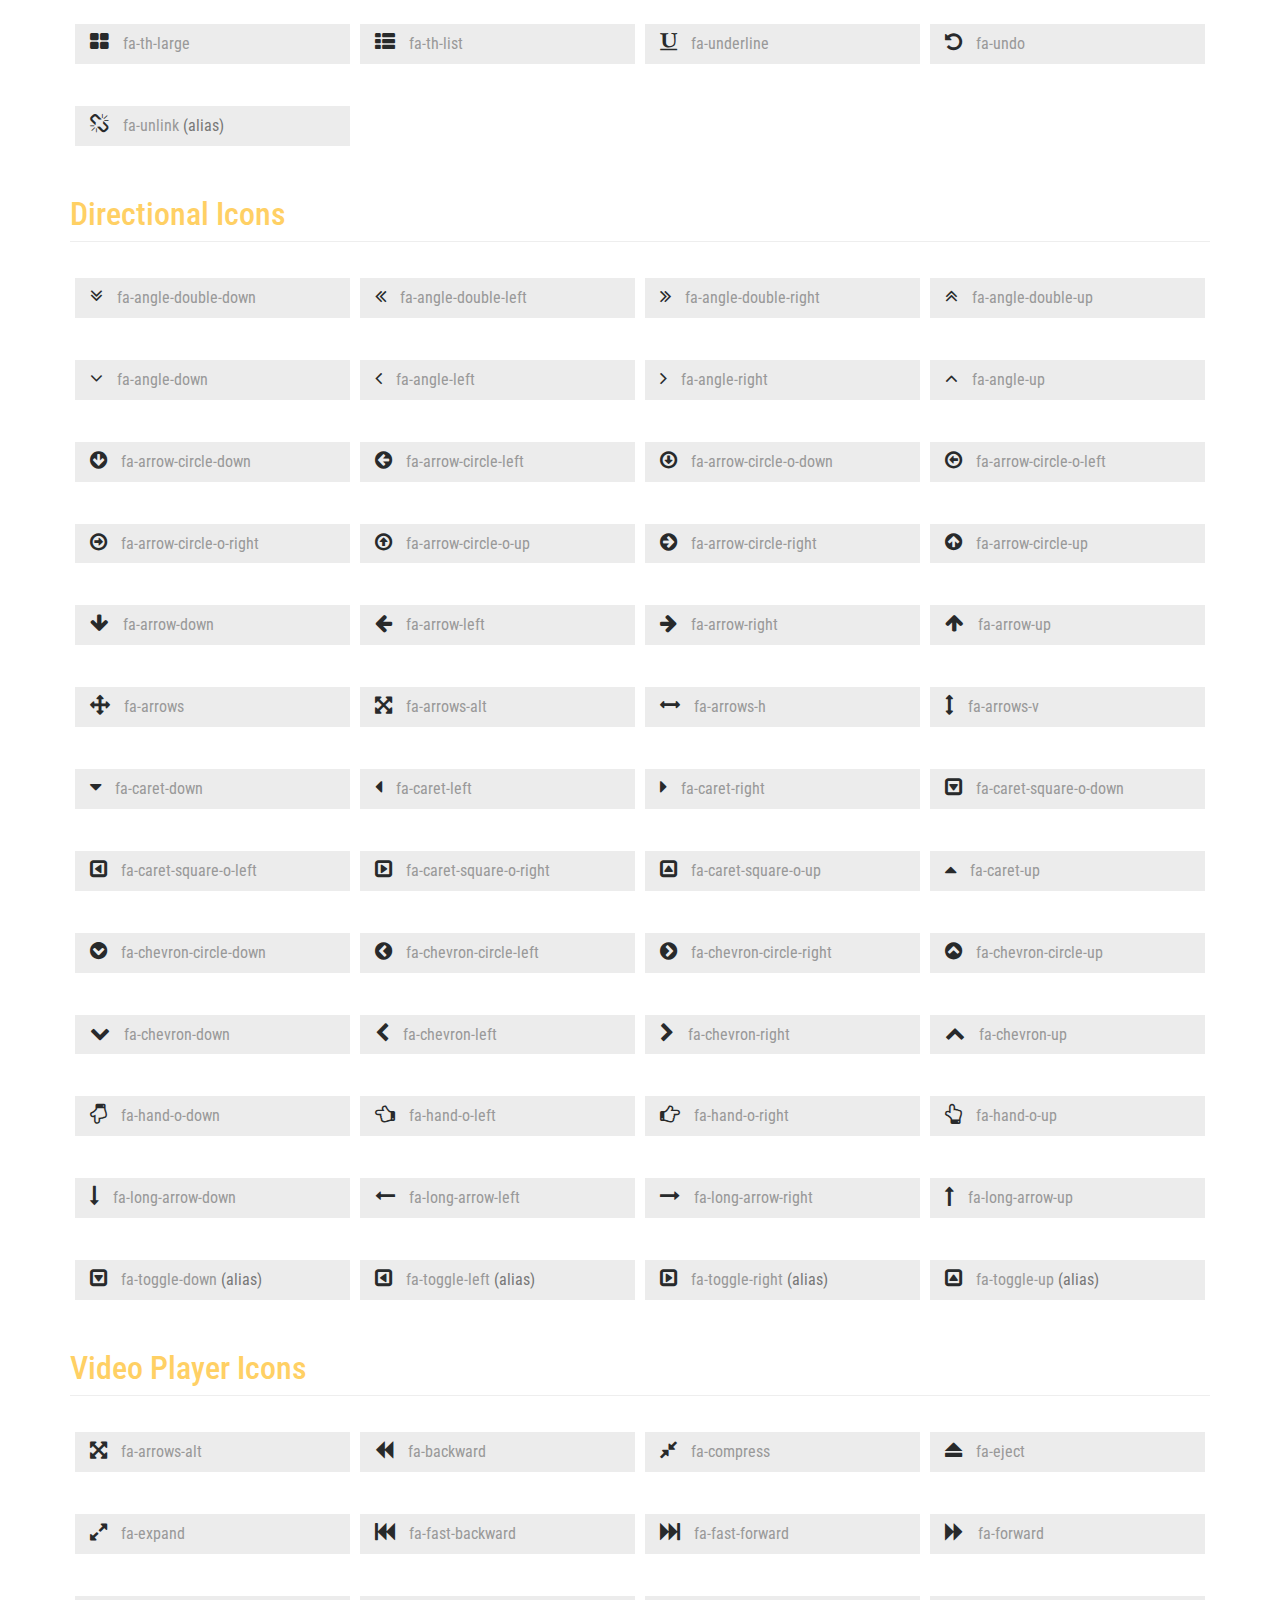
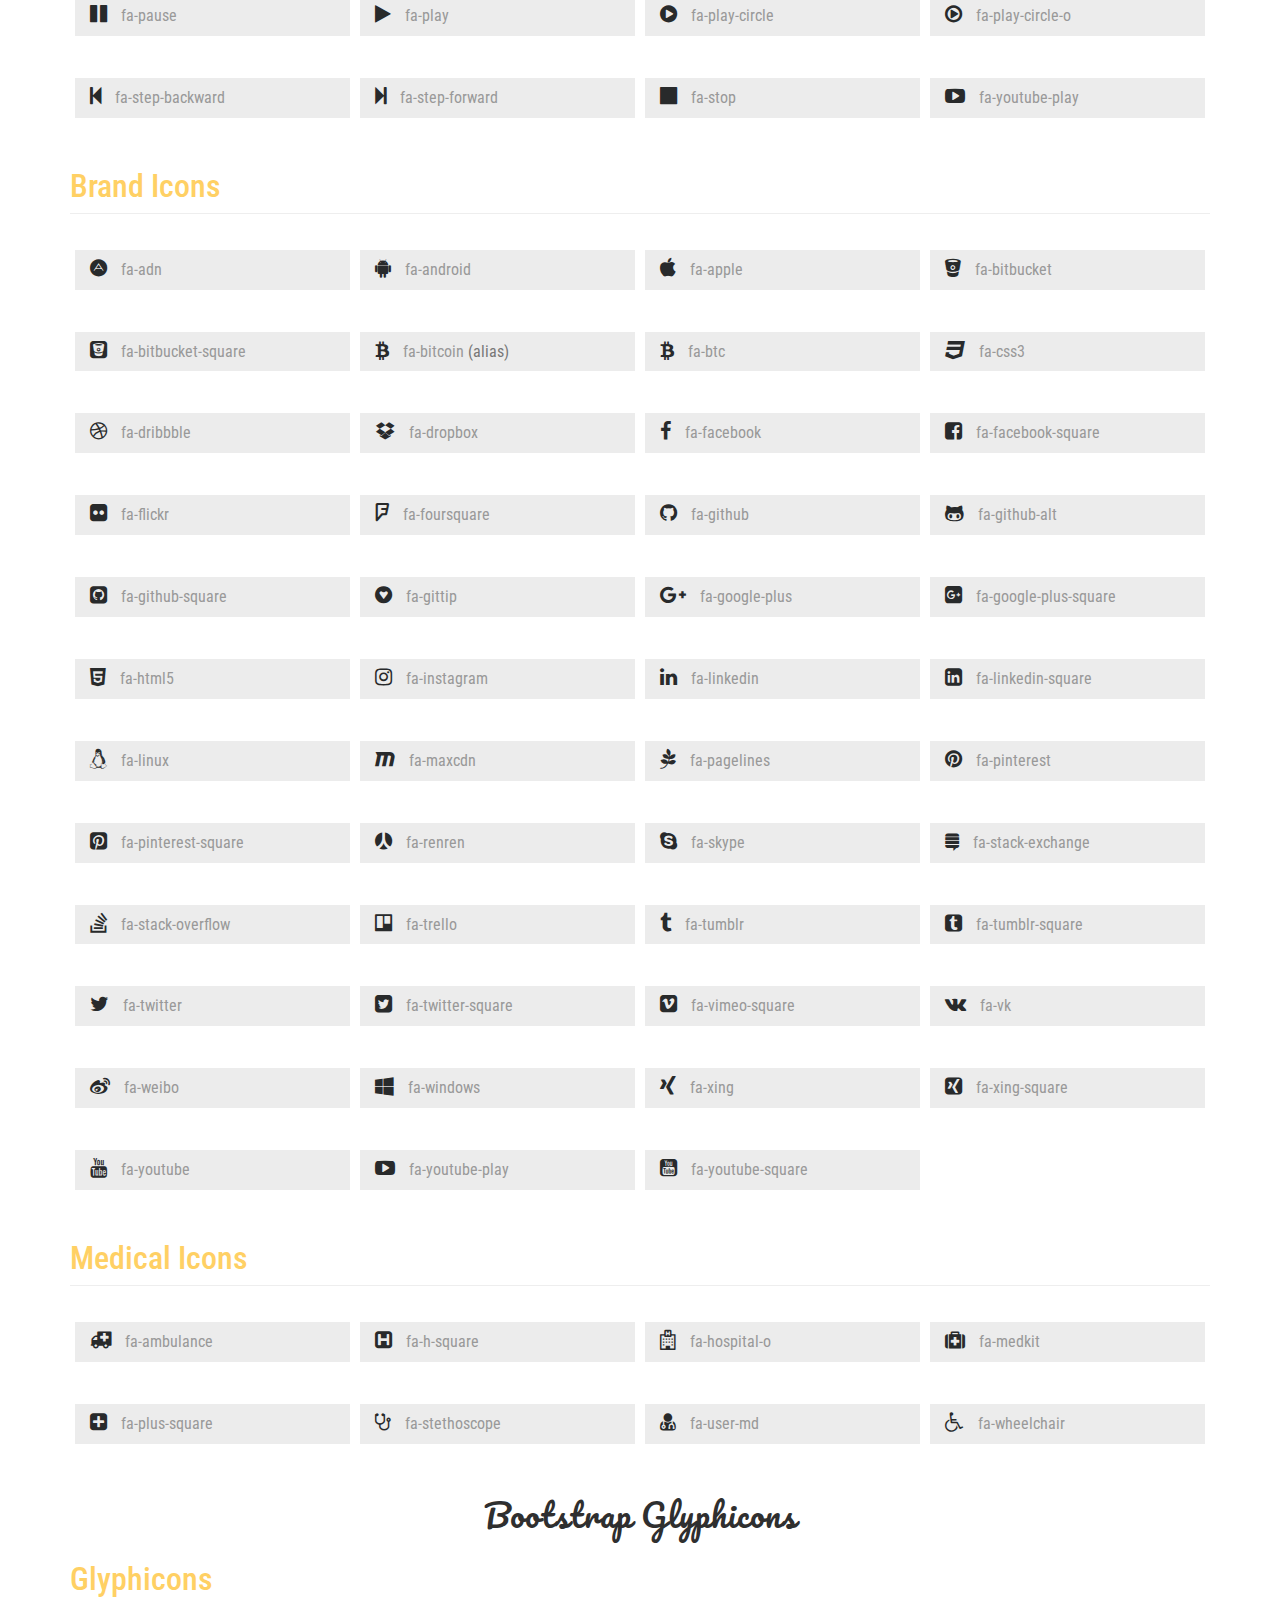
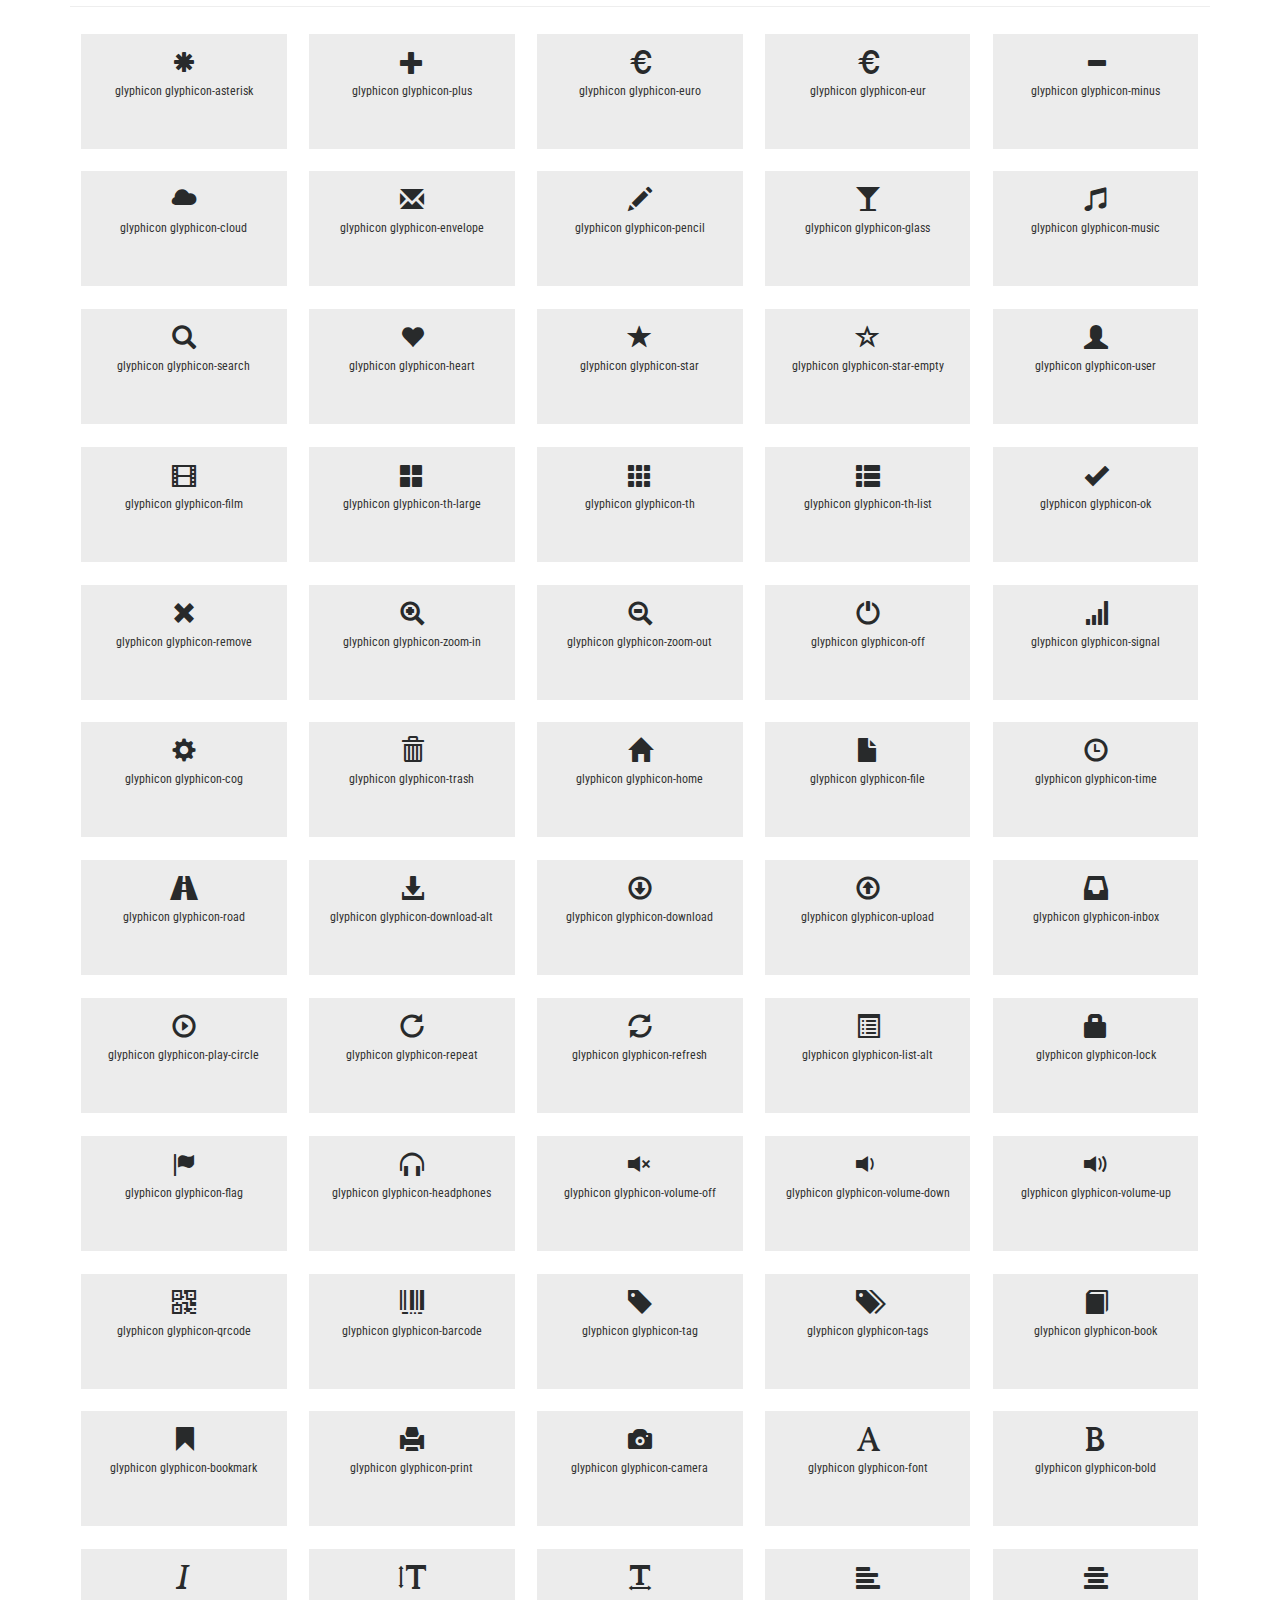
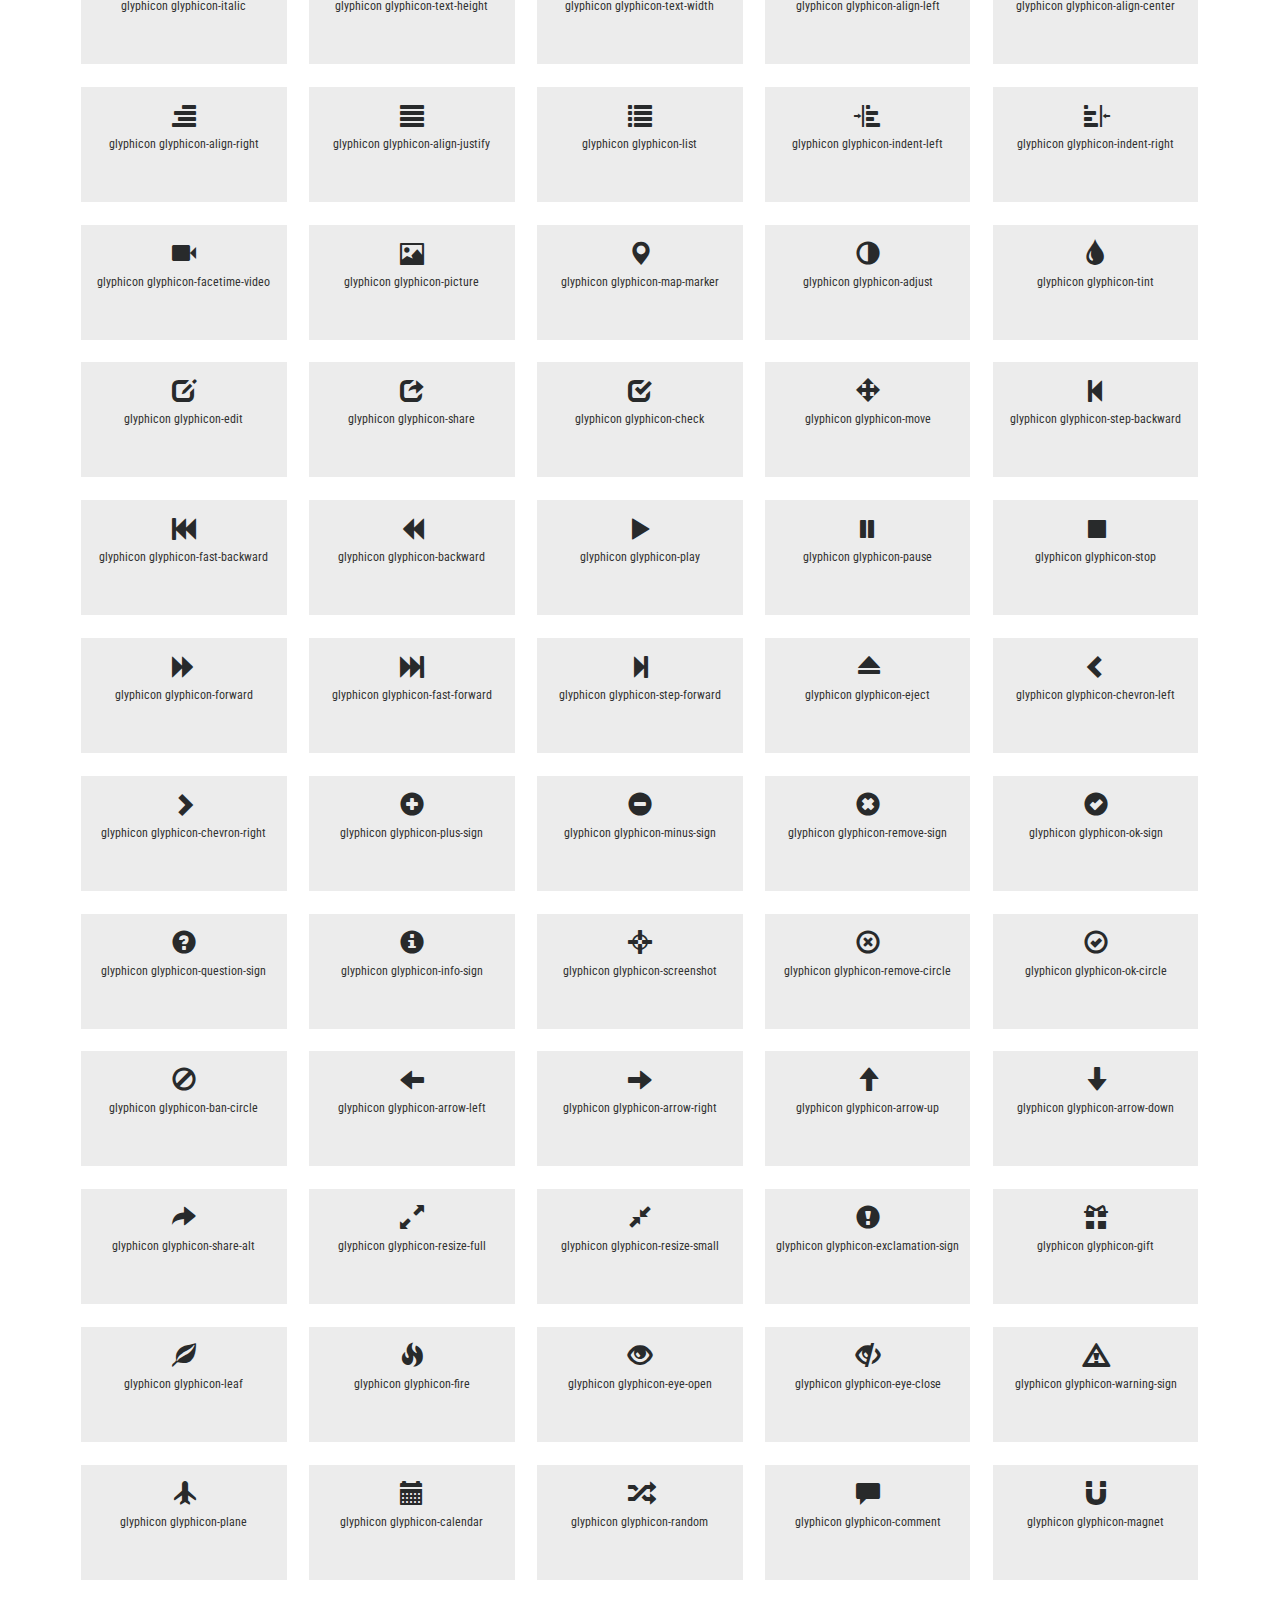
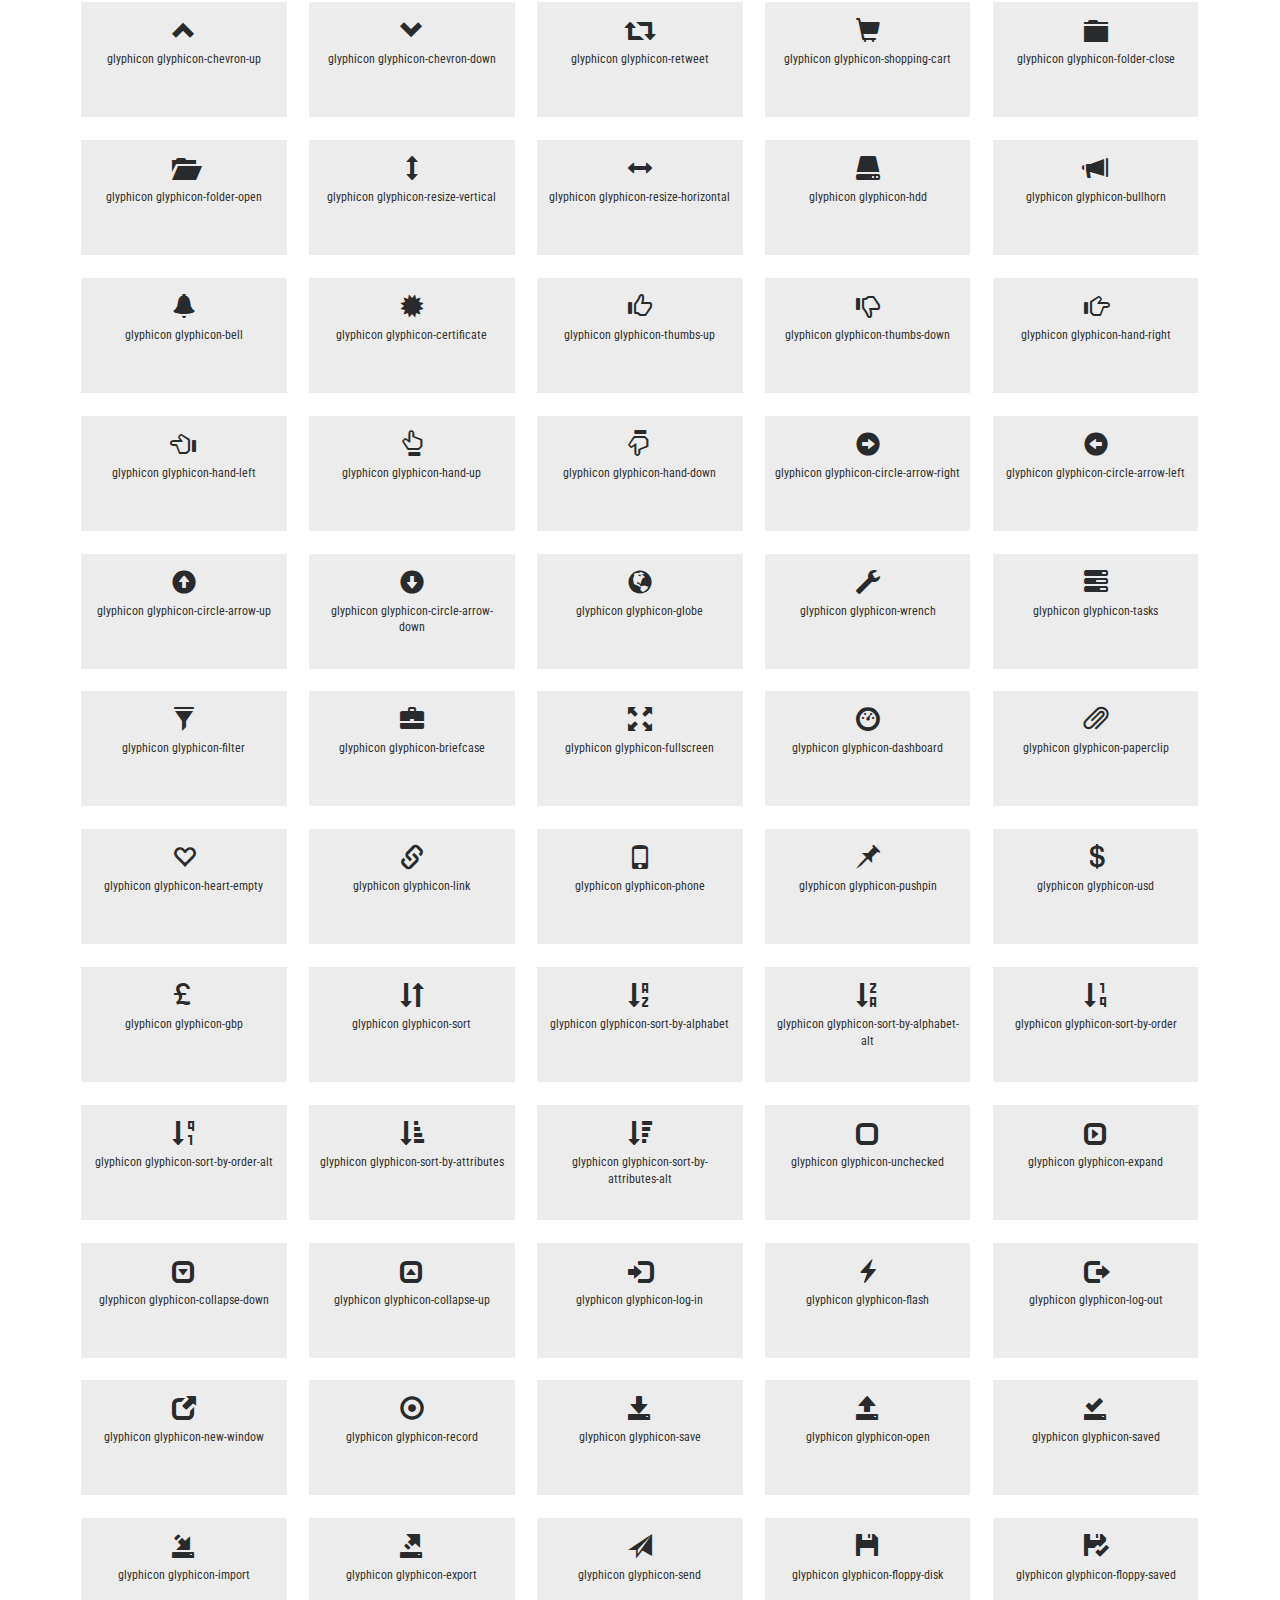
<file: icons.html>
<!--A Design by W3layouts
Author: W3layout
Author URL: http://w3layouts.com
License: Creative Commons Attribution 3.0 Unported
License URL: http://creativecommons.org/licenses/by/3.0/
-->
<!DOCTYPE html>
<html lang="en">
<head>
<title>Events Venue a Wedding Category Bootstrap responsive Website Template | Icons :: w3layouts</title>
<meta name="viewport" content="width=device-width, initial-scale=1">
<meta http-equiv="Content-Type" content="text/html; charset=utf-8" />
<meta name="keywords" content="Events Venue Responsive web template, Bootstrap Web Templates, Flat Web Templates, Android Compatible web template, 
Smartphone Compatible web template, free webdesigns for Nokia, Samsung, LG, SonyEricsson, Motorola web design" />
<script type="application/x-javascript"> addEventListener("load", function() { setTimeout(hideURLbar, 0); }, false); function hideURLbar(){ window.scrollTo(0,1); } </script>
<!-- bootstrap-css -->
<link href="css/bootstrap.css" rel="stylesheet" type="text/css" media="all" />
<!--// bootstrap-css -->
<!-- css -->
<link rel="stylesheet" href="css/style.css" type="text/css" media="all" />
<!--// css -->
<!-- font-awesome icons -->
<link href="css/font-awesome.css" rel="stylesheet"> 
<!-- //font-awesome icons -->
<!-- font -->
<link href='//fonts.googleapis.com/css?family=Pacifico' rel='stylesheet' type='text/css'>
<link href='//fonts.googleapis.com/css?family=Roboto+Condensed:400,700italic,700,400italic,300italic,300' rel='stylesheet' type='text/css'>
<!-- //font -->
<script src="js/jquery-1.11.1.min.js"></script>
<script src="js/bootstrap.js"></script>
<script type="text/javascript">
	jQuery(document).ready(function($) {
		$(".scroll").click(function(event){		
			event.preventDefault();
			$('html,body').animate({scrollTop:$(this.hash).offset().top},1000);
		});
	});
</script> 
</head>
<body>
	<!-- banner -->
	<div class="banner">
		<div class="header">
			<div class="container">
				<div class="header-left">
					<div class="w3layouts-logo">
						<h1>
							<a href="index.html">Events <span>Venue</span></a>
						</h1>
					</div>
				</div>
				<div class="top-nav">
					<nav class="navbar navbar-default">
							<div class="navbar-header">
								<button type="button" class="navbar-toggle collapsed" data-toggle="collapse" data-target="#bs-example-navbar-collapse-1">
									<span class="sr-only">Toggle navigation</span>
									<span class="icon-bar"></span>
									<span class="icon-bar"></span>
									<span class="icon-bar"></span>
								</button>
							</div>
						<!-- Collect the nav links, forms, and other content for toggling -->
						<div class="collapse navbar-collapse" id="bs-example-navbar-collapse-1">
							<ul class="nav navbar-nav">
								<li><a href="index.html">Home</a></li>
								<li><a href="about.html">About</a></li>
								<li class=""><a class="active" href="#" class="dropdown-toggle hvr-bounce-to-bottom" data-toggle="dropdown" role="button" aria-haspopup="true" aria-expanded="false">Codes<span class="caret"></span></a>
									<ul class="dropdown-menu">
										<li><a class="active hvr-bounce-to-bottom" href="icons.html">Icons</a></li>
										<li><a class="hvr-bounce-to-bottom" href="typography.html">Typography</a></li>          
									</ul>
								</li>								
								<li><a href="gallery.html">Gallery</a></li>
								<li><a href="blog.html">Blog</a></li>
								<li><a href="contact.html">Contact</a></li>
							</ul>	
							<div class="clearfix"> </div>
						</div>	
					</nav>		
				</div>
				<div class="clearfix"> </div>
			</div>
		</div>
		<div class="agileinfo-top-heading">
			<h2>Icons</h2>
		</div>
	</div>
	<!-- //banner -->
	<!-- icons -->
	<div class="codes icons main-grid-border">
		<div class="container"> 
			<div class="grid_3 grid_4 w3_agileits_icons_page">
						<div class="icons">
							<h3 class="agileits-icons-title">Font Awesome Icons</h3>
							 <section id="new">
								  <h3 class="page-header page-header icon-subheading">30 New Icons </h3>							  

								  <div class="row fontawesome-icon-list">
									
									
									  <div class="icon-box col-md-3 col-sm-4"><a class="agile-icon" href="#"><i class="fa fa-asl-interpreting" aria-hidden="true"></i> fa-asl-interpreting <span class="text-muted">(alias)</span></a></div>
									
									  <div class="icon-box col-md-3 col-sm-4"><a class="agile-icon" href="#"><i class="fa fa-assistive-listening-systems" aria-hidden="true"></i> fa-assistive-listening-systems</a></div>
									
									  <div class="icon-box col-md-3 col-sm-4"><a class="agile-icon" href="#"><i class="fa fa-audio-description" aria-hidden="true"></i> fa-audio-description</a></div>
									
									  <div class="icon-box col-md-3 col-sm-4"><a class="agile-icon" href="#"><i class="fa fa-blind" aria-hidden="true"></i> fa-blind</a></div>
									
									  <div class="icon-box col-md-3 col-sm-4"><a class="agile-icon" href="#"><i class="fa fa-braille" aria-hidden="true"></i> fa-braille</a></div>
									
									  <div class="icon-box col-md-3 col-sm-4"><a class="agile-icon" href="#"><i class="fa fa-deaf" aria-hidden="true"></i> fa-deaf</a></div>
									
									  <div class="icon-box col-md-3 col-sm-4"><a class="agile-icon" href="#"><i class="fa fa-deafness" aria-hidden="true"></i> deafness <span class="text-muted">(alias)</span></a></div>
									
									  <div class="icon-box col-md-3 col-sm-4"><a class="agile-icon" href="#"><i class="fa fa-envira" aria-hidden="true"></i> fa-envira</a></div>
									
									  <div class="icon-box col-md-3 col-sm-4"><a class="agile-icon" href="#"><i class="fa fa-fa" aria-hidden="true"></i> fa-fa <span class="text-muted">(alias)</span></a></div>
									
									  <div class="icon-box col-md-3 col-sm-4"><a class="agile-icon" href="#"><i class="fa fa-first-order" aria-hidden="true"></i> fa-first-order</a></div>
									
									  <div class="icon-box col-md-3 col-sm-4"><a class="agile-icon" href="#"><i class="fa fa-font-awesome" aria-hidden="true"></i> fa-font-awesome</a></div>
									
									  <div class="icon-box col-md-3 col-sm-4"><a class="agile-icon" href="#"><i class="fa fa-gitlab" aria-hidden="true"></i> fa-gitlab</a></div>
									
									  <div class="icon-box col-md-3 col-sm-4"><a class="agile-icon" href="#"><i class="fa fa-glide" aria-hidden="true"></i> fa-glide</a></div>
									
									  <div class="icon-box col-md-3 col-sm-4"><a class="agile-icon" href="#"><i class="fa fa-glide-g" aria-hidden="true"></i> fa-glide-g</a></div>
									
									  <div class="icon-box col-md-3 col-sm-4"><a class="agile-icon" href="#"><i class="fa fa-google-plus-circle" aria-hidden="true"></i> fa-google-plus-circle <span class="text-muted">(alias)</span></a></div>
									
									  <div class="icon-box col-md-3 col-sm-4"><a class="agile-icon" href="#"><i class="fa fa-google-plus-official" aria-hidden="true"></i> fa-google-plus-official</a></div>
									
									  <div class="icon-box col-md-3 col-sm-4"><a class="agile-icon" href="#"><i class="fa fa-hard-of-hearing" aria-hidden="true"></i> fa-hard-of-hearing <span class="text-muted">(alias)</span></a></div>
									
									  <div class="icon-box col-md-3 col-sm-4"><a class="agile-icon" href="#"><i class="fa fa-instagram" aria-hidden="true"></i> fa-instagram</a></div>
									
									  <div class="icon-box col-md-3 col-sm-4"><a class="agile-icon" href="#"><i class="fa fa-low-vision" aria-hidden="true"></i> fa-low-vision</a></div>
									
									  <div class="icon-box col-md-3 col-sm-4"><a class="agile-icon" href="#"><i class="fa fa-pied-piper" aria-hidden="true"></i> fa-pied-piper</a></div>
									
									  <div class="icon-box col-md-3 col-sm-4"><a class="agile-icon" href="#"><i class="fa fa-question-circle-o" aria-hidden="true"></i> fa-question-circle-o</a></div>
									
									  <div class="icon-box col-md-3 col-sm-4"><a class="agile-icon" href="#"><i class="fa fa-sign-language" aria-hidden="true"></i> fa-sign-language</a></div>
									
									  <div class="icon-box col-md-3 col-sm-4"><a class="agile-icon" href="#"><i class="fa fa-signing" aria-hidden="true"></i> fa-signing <span class="text-muted">(alias)</span></a></div>
									
									  <div class="icon-box col-md-3 col-sm-4"><a class="agile-icon" href="#"><i class="fa fa-snapchat" aria-hidden="true"></i> fa-snapchat</a></div>
									
									  <div class="icon-box col-md-3 col-sm-4"><a class="agile-icon" href="#"><i class="fa fa-snapchat-ghost" aria-hidden="true"></i> fa-snapchat-ghost</a></div>
									
									  <div class="icon-box col-md-3 col-sm-4"><a class="agile-icon" href="#"><i class="fa fa-snapchat-square" aria-hidden="true"></i> fa-snapchat-square</a></div>
									
									  <div class="icon-box col-md-3 col-sm-4"><a class="agile-icon" href="#"><i class="fa fa-themeisle" aria-hidden="true"></i> fa-themeisle</a></div>
									
									  <div class="icon-box col-md-3 col-sm-4"><a class="agile-icon" href="#"><i class="fa fa-universal-access" aria-hidden="true"></i> fa-universal-access</a></div>
									
									  <div class="icon-box col-md-3 col-sm-4"><a class="agile-icon" href="#"><i class="fa fa-viadeo" aria-hidden="true"></i> fa-viadeo</a></div>
									
									  <div class="icon-box col-md-3 col-sm-4"><a class="agile-icon" href="#"><i class="fa fa-viadeo-square" aria-hidden="true"></i> fa-viadeo-square</a></div>
									
									  <div class="icon-box col-md-3 col-sm-4"><a class="agile-icon" href="#"><i class="fa fa-volume-control-phone" aria-hidden="true"></i> fa-volume-control-phone</a></div>
									
									  <div class="icon-box col-md-3 col-sm-4"><a class="agile-icon" href="#"><i class="fa fa-wheelchair-alt" aria-hidden="true"></i> fa-wheelchair-alt</a></div>
									
									  <div class="icon-box col-md-3 col-sm-4"><a class="agile-icon" href="#"><i class="fa fa-wpbeginner" aria-hidden="true"></i> fa-wpbeginner</a></div>
									
									  <div class="icon-box col-md-3 col-sm-4"><a class="agile-icon" href="#"><i class="fa fa-wpforms" aria-hidden="true"></i> fa-wpforms</a></div>
									
									  <div class="icon-box col-md-3 col-sm-4"><a class="agile-icon" href="#"><i class="fa fa-yoast" aria-hidden="true"></i> fa-yoast</a></div>
									
								  </div>

								</section>
							<div class="section group">
									<div class="box"> 
										<div class="title ">
											<h3 class="page-header icon-subheading">Web Application Icons</h3>
										</div>
										<div class="box_content"> 
											<div class="fontawesome-icon-list"> 
												<div class="icon-box col-md-3 col-sm-4"><a class="agile-icon" href="#"><i class="fa fa-adjust"></i> fa-adjust</a></div>
										
												<div class="icon-box col-md-3 col-sm-4"><a class="agile-icon" href="#"><i class="fa fa-anchor"></i> fa-anchor</a></div>
										
												<div class="icon-box col-md-3 col-sm-4"><a class="agile-icon" href="#"><i class="fa fa-archive"></i> fa-archive</a></div>
										
												<div class="icon-box col-md-3 col-sm-4"><a class="agile-icon" href="#"><i class="fa fa-arrows"></i> fa-arrows</a></div>
										
												<div class="icon-box col-md-3 col-sm-4"><a class="agile-icon" href="#"><i class="fa fa-arrows-h"></i> fa-arrows-h</a></div>
										
												<div class="icon-box col-md-3 col-sm-4"><a class="agile-icon" href="#"><i class="fa fa-arrows-v"></i> fa-arrows-v</a></div>
										
												<div class="icon-box col-md-3 col-sm-4"><a class="agile-icon" href="#"><i class="fa fa-asterisk"></i> fa-asterisk</a></div>
										
												<div class="icon-box col-md-3 col-sm-4"><a class="agile-icon" href="#"><i class="fa fa-ban"></i> fa-ban</a></div>
										
												<div class="icon-box col-md-3 col-sm-4"><a class="agile-icon" href="#"><i class="fa fa-bar-chart-o"></i> fa-bar-chart-o</a></div>
										
												<div class="icon-box col-md-3 col-sm-4"><a class="agile-icon" href="#"><i class="fa fa-barcode"></i> fa-barcode</a></div>
										
												<div class="icon-box col-md-3 col-sm-4"><a class="agile-icon" href="#"><i class="fa fa-bars"></i> fa-bars</a></div>
										
												<div class="icon-box col-md-3 col-sm-4"><a class="agile-icon" href="#"><i class="fa fa-beer"></i> fa-beer</a></div>
										
												<div class="icon-box col-md-3 col-sm-4"><a class="agile-icon" href="#"><i class="fa fa-bell"></i> fa-bell</a></div>
										
												<div class="icon-box col-md-3 col-sm-4"><a class="agile-icon" href="#"><i class="fa fa-bell-o"></i> fa-bell-o</a></div>
										
												<div class="icon-box col-md-3 col-sm-4"><a class="agile-icon" href="#"><i class="fa fa-bolt"></i> fa-bolt</a></div>
										
												<div class="icon-box col-md-3 col-sm-4"><a class="agile-icon" href="#"><i class="fa fa-book"></i> fa-book</a></div>
										
												<div class="icon-box col-md-3 col-sm-4"><a class="agile-icon" href="#"><i class="fa fa-bookmark"></i> fa-bookmark</a></div>
										
												<div class="icon-box col-md-3 col-sm-4"><a class="agile-icon" href="#"><i class="fa fa-bookmark-o"></i> fa-bookmark-o</a></div>
										
												<div class="icon-box col-md-3 col-sm-4"><a class="agile-icon" href="#"><i class="fa fa-briefcase"></i> fa-briefcase</a></div>
										
												<div class="icon-box col-md-3 col-sm-4"><a class="agile-icon" href="#"><i class="fa fa-bug"></i> fa-bug</a></div>
										
												<div class="icon-box col-md-3 col-sm-4"><a class="agile-icon" href="#"><i class="fa fa-building-o"></i> fa-building-o</a></div>
										
												<div class="icon-box col-md-3 col-sm-4"><a class="agile-icon" href="#"><i class="fa fa-bullhorn"></i> fa-bullhorn</a></div>
										
												<div class="icon-box col-md-3 col-sm-4"><a class="agile-icon" href="#"><i class="fa fa-bullseye"></i> fa-bullseye</a></div>
										
												<div class="icon-box col-md-3 col-sm-4"><a class="agile-icon" href="#"><i class="fa fa-calendar"></i> fa-calendar</a></div>
										
												<div class="icon-box col-md-3 col-sm-4"><a class="agile-icon" href="#"><i class="fa fa-calendar-o"></i> fa-calendar-o</a></div>
										
												<div class="icon-box col-md-3 col-sm-4"><a class="agile-icon" href="#"><i class="fa fa-camera"></i> fa-camera</a></div>
										
												<div class="icon-box col-md-3 col-sm-4"><a class="agile-icon" href="#"><i class="fa fa-camera-retro"></i> fa-camera-retro</a></div>
										
												<div class="icon-box col-md-3 col-sm-4"><a class="agile-icon" href="#"><i class="fa fa-caret-square-o-down"></i> fa-caret-square-o-down</a></div>
										
												<div class="icon-box col-md-3 col-sm-4"><a class="agile-icon" href="#"><i class="fa fa-caret-square-o-left"></i> fa-caret-square-o-left</a></div>
										
												<div class="icon-box col-md-3 col-sm-4"><a class="agile-icon" href="#"><i class="fa fa-caret-square-o-right"></i> fa-caret-square-o-right</a></div>
										
												<div class="icon-box col-md-3 col-sm-4"><a class="agile-icon" href="#"><i class="fa fa-caret-square-o-up"></i> fa-caret-square-o-up</a></div>
										
												<div class="icon-box col-md-3 col-sm-4"><a class="agile-icon" href="#"><i class="fa fa-certificate"></i> fa-certificate</a></div>
										
												<div class="icon-box col-md-3 col-sm-4"><a class="agile-icon" href="#"><i class="fa fa-check"></i> fa-check</a></div>
										
												<div class="icon-box col-md-3 col-sm-4"><a class="agile-icon" href="#"><i class="fa fa-check-circle"></i> fa-check-circle</a></div>
										
												<div class="icon-box col-md-3 col-sm-4"><a class="agile-icon" href="#"><i class="fa fa-check-circle-o"></i> fa-check-circle-o</a></div>
										
												<div class="icon-box col-md-3 col-sm-4"><a class="agile-icon" href="#"><i class="fa fa-check-square"></i> fa-check-square</a></div>
										
												<div class="icon-box col-md-3 col-sm-4"><a class="agile-icon" href="#"><i class="fa fa-check-square-o"></i> fa-check-square-o</a></div>
										
												<div class="icon-box col-md-3 col-sm-4"><a class="agile-icon" href="#"><i class="fa fa-circle"></i> fa-circle</a></div>
										
												<div class="icon-box col-md-3 col-sm-4"><a class="agile-icon" href="#"><i class="fa fa-circle-o"></i> fa-circle-o</a></div>
										
												<div class="icon-box col-md-3 col-sm-4"><a class="agile-icon" href="#"><i class="fa fa-clock-o"></i> fa-clock-o</a></div>
										
												<div class="icon-box col-md-3 col-sm-4"><a class="agile-icon" href="#"><i class="fa fa-cloud"></i> fa-cloud</a></div>
										
												<div class="icon-box col-md-3 col-sm-4"><a class="agile-icon" href="#"><i class="fa fa-cloud-download"></i> fa-cloud-download</a></div>
										
												<div class="icon-box col-md-3 col-sm-4"><a class="agile-icon" href="#"><i class="fa fa-cloud-upload"></i> fa-cloud-upload</a></div>
										
												<div class="icon-box col-md-3 col-sm-4"><a class="agile-icon" href="#"><i class="fa fa-code"></i> fa-code</a></div>
										
												<div class="icon-box col-md-3 col-sm-4"><a class="agile-icon" href="#"><i class="fa fa-code-fork"></i> fa-code-fork</a></div>
										
												<div class="icon-box col-md-3 col-sm-4"><a class="agile-icon" href="#"><i class="fa fa-coffee"></i> fa-coffee</a></div>
										
												<div class="icon-box col-md-3 col-sm-4"><a class="agile-icon" href="#"><i class="fa fa-cog"></i> fa-cog</a></div>
										
												<div class="icon-box col-md-3 col-sm-4"><a class="agile-icon" href="#"><i class="fa fa-cogs"></i> fa-cogs</a></div>
										
												<div class="icon-box col-md-3 col-sm-4"><a class="agile-icon" href="#"><i class="fa fa-comment"></i> fa-comment</a></div>
										
												<div class="icon-box col-md-3 col-sm-4"><a class="agile-icon" href="#"><i class="fa fa-comment-o"></i> fa-comment-o</a></div>
										
												<div class="icon-box col-md-3 col-sm-4"><a class="agile-icon" href="#"><i class="fa fa-comments"></i> fa-comments</a></div>
										
												<div class="icon-box col-md-3 col-sm-4"><a class="agile-icon" href="#"><i class="fa fa-comments-o"></i> fa-comments-o</a></div>
										
												<div class="icon-box col-md-3 col-sm-4"><a class="agile-icon" href="#"><i class="fa fa-compass"></i> fa-compass</a></div>
										
												<div class="icon-box col-md-3 col-sm-4"><a class="agile-icon" href="#"><i class="fa fa-credit-card"></i> fa-credit-card</a></div>
										
												<div class="icon-box col-md-3 col-sm-4"><a class="agile-icon" href="#"><i class="fa fa-crop"></i> fa-crop</a></div>
										
												<div class="icon-box col-md-3 col-sm-4"><a class="agile-icon" href="#"><i class="fa fa-crosshairs"></i> fa-crosshairs</a></div>
										
												<div class="icon-box col-md-3 col-sm-4"><a class="agile-icon" href="#"><i class="fa fa-cutlery"></i> fa-cutlery</a></div>
										
												<div class="icon-box col-md-3 col-sm-4"><a class="agile-icon" href="#"><i class="fa fa-dashboard"></i> fa-dashboard <span class="text-muted">(alias)</span></a></div>
										
												<div class="icon-box col-md-3 col-sm-4"><a class="agile-icon" href="#"><i class="fa fa-desktop"></i> fa-desktop</a></div>
										
												<div class="icon-box col-md-3 col-sm-4"><a class="agile-icon" href="#"><i class="fa fa-dot-circle-o"></i> fa-dot-circle-o</a></div>
										
												<div class="icon-box col-md-3 col-sm-4"><a class="agile-icon" href="#"><i class="fa fa-download"></i> fa-download</a></div>
										
												<div class="icon-box col-md-3 col-sm-4"><a class="agile-icon" href="#"><i class="fa fa-edit"></i> fa-edit <span class="text-muted">(alias)</span></a></div>
										
												<div class="icon-box col-md-3 col-sm-4"><a class="agile-icon" href="#"><i class="fa fa-ellipsis-h"></i> fa-ellipsis-h</a></div>
										
												<div class="icon-box col-md-3 col-sm-4"><a class="agile-icon" href="#"><i class="fa fa-ellipsis-v"></i> fa-ellipsis-v</a></div>
										
												<div class="icon-box col-md-3 col-sm-4"><a class="agile-icon" href="#"><i class="fa fa-envelope"></i> fa-envelope</a></div>
										
												<div class="icon-box col-md-3 col-sm-4"><a class="agile-icon" href="#"><i class="fa fa-envelope-o"></i> fa-envelope-o</a></div>
										
												<div class="icon-box col-md-3 col-sm-4"><a class="agile-icon" href="#"><i class="fa fa-eraser"></i> fa-eraser</a></div>
										
												<div class="icon-box col-md-3 col-sm-4"><a class="agile-icon" href="#"><i class="fa fa-exchange"></i> fa-exchange</a></div>
										
												<div class="icon-box col-md-3 col-sm-4"><a class="agile-icon" href="#"><i class="fa fa-exclamation"></i> fa-exclamation</a></div>
										
												<div class="icon-box col-md-3 col-sm-4"><a class="agile-icon" href="#"><i class="fa fa-exclamation-circle"></i> fa-exclamation-circle</a></div>
										
												<div class="icon-box col-md-3 col-sm-4"><a class="agile-icon" href="#"><i class="fa fa-exclamation-triangle"></i> fa-exclamation-triangle</a></div>
										
												<div class="icon-box col-md-3 col-sm-4"><a class="agile-icon" href="#"><i class="fa fa-external-link"></i> fa-external-link</a></div>
										
												<div class="icon-box col-md-3 col-sm-4"><a class="agile-icon" href="#"><i class="fa fa-external-link-square"></i> fa-external-link-square</a></div>
										
												<div class="icon-box col-md-3 col-sm-4"><a class="agile-icon" href="#"><i class="fa fa-eye"></i> fa-eye</a></div>
										
												<div class="icon-box col-md-3 col-sm-4"><a class="agile-icon" href="#"><i class="fa fa-eye-slash"></i> fa-eye-slash</a></div>
										
												<div class="icon-box col-md-3 col-sm-4"><a class="agile-icon" href="#"><i class="fa fa-female"></i> fa-female</a></div>
										
												<div class="icon-box col-md-3 col-sm-4"><a class="agile-icon" href="#"><i class="fa fa-fighter-jet"></i> fa-fighter-jet</a></div>
										
												<div class="icon-box col-md-3 col-sm-4"><a class="agile-icon" href="#"><i class="fa fa-film"></i> fa-film</a></div>
										
												<div class="icon-box col-md-3 col-sm-4"><a class="agile-icon" href="#"><i class="fa fa-filter"></i> fa-filter</a></div>
										
												<div class="icon-box col-md-3 col-sm-4"><a class="agile-icon" href="#"><i class="fa fa-fire"></i> fa-fire</a></div>
										
												<div class="icon-box col-md-3 col-sm-4"><a class="agile-icon" href="#"><i class="fa fa-fire-extinguisher"></i> fa-fire-extinguisher</a></div>
										
												<div class="icon-box col-md-3 col-sm-4"><a class="agile-icon" href="#"><i class="fa fa-flag"></i> fa-flag</a></div>
										
												<div class="icon-box col-md-3 col-sm-4"><a class="agile-icon" href="#"><i class="fa fa-flag-checkered"></i> fa-flag-checkered</a></div>
										
												<div class="icon-box col-md-3 col-sm-4"><a class="agile-icon" href="#"><i class="fa fa-flag-o"></i> fa-flag-o</a></div>
										
												<div class="icon-box col-md-3 col-sm-4"><a class="agile-icon" href="#"><i class="fa fa-flash"></i> fa-flash <span class="text-muted">(alias)</span></a></div>
										
												<div class="icon-box col-md-3 col-sm-4"><a class="agile-icon" href="#"><i class="fa fa-flask"></i> fa-flask</a></div>
										
												<div class="icon-box col-md-3 col-sm-4"><a class="agile-icon" href="#"><i class="fa fa-folder"></i> fa-folder</a></div>
										
												<div class="icon-box col-md-3 col-sm-4"><a class="agile-icon" href="#"><i class="fa fa-folder-o"></i> fa-folder-o</a></div>
										
												<div class="icon-box col-md-3 col-sm-4"><a class="agile-icon" href="#"><i class="fa fa-folder-open"></i> fa-folder-open</a></div>
										
												<div class="icon-box col-md-3 col-sm-4"><a class="agile-icon" href="#"><i class="fa fa-folder-open-o"></i> fa-folder-open-o</a></div>
										
												<div class="icon-box col-md-3 col-sm-4"><a class="agile-icon" href="#"><i class="fa fa-frown-o"></i> fa-frown-o</a></div>
										
												<div class="icon-box col-md-3 col-sm-4"><a class="agile-icon" href="#"><i class="fa fa-gamepad"></i> fa-gamepad</a></div>
										
												<div class="icon-box col-md-3 col-sm-4"><a class="agile-icon" href="#"><i class="fa fa-gavel"></i> fa-gavel</a></div>
										
												<div class="icon-box col-md-3 col-sm-4"><a class="agile-icon" href="#"><i class="fa fa-gear"></i> fa-gear <span class="text-muted">(alias)</span></a></div>
										
												<div class="icon-box col-md-3 col-sm-4"><a class="agile-icon" href="#"><i class="fa fa-gears"></i> fa-gears <span class="text-muted">(alias)</span></a></div>
										
												<div class="icon-box col-md-3 col-sm-4"><a class="agile-icon" href="#"><i class="fa fa-gift"></i> fa-gift</a></div>
										
												<div class="icon-box col-md-3 col-sm-4"><a class="agile-icon" href="#"><i class="fa fa-glass"></i> fa-glass</a></div>
										
												<div class="icon-box col-md-3 col-sm-4"><a class="agile-icon" href="#"><i class="fa fa-globe"></i> fa-globe</a></div>
										
												<div class="icon-box col-md-3 col-sm-4"><a class="agile-icon" href="#"><i class="fa fa-group"></i> fa-group <span class="text-muted">(alias)</span></a></div>
										
												<div class="icon-box col-md-3 col-sm-4"><a class="agile-icon" href="#"><i class="fa fa-hdd-o"></i> fa-hdd-o</a></div>
										
												<div class="icon-box col-md-3 col-sm-4"><a class="agile-icon" href="#"><i class="fa fa-headphones"></i> fa-headphones</a></div>
										
												<div class="icon-box col-md-3 col-sm-4"><a class="agile-icon" href="#"><i class="fa fa-heart"></i> fa-heart</a></div>
										
												<div class="icon-box col-md-3 col-sm-4"><a class="agile-icon" href="#"><i class="fa fa-heart-o"></i> fa-heart-o</a></div>
										
												<div class="icon-box col-md-3 col-sm-4"><a class="agile-icon" href="#"><i class="fa fa-home"></i> fa-home</a></div>
										
												<div class="icon-box col-md-3 col-sm-4"><a class="agile-icon" href="#"><i class="fa fa-inbox"></i> fa-inbox</a></div>
										
												<div class="icon-box col-md-3 col-sm-4"><a class="agile-icon" href="#"><i class="fa fa-info"></i> fa-info</a></div>
										
												<div class="icon-box col-md-3 col-sm-4"><a class="agile-icon" href="#info-circle"><i class="fa fa-info-circle"></i> fa-info-circle</a></div>
										
												<div class="icon-box col-md-3 col-sm-4"><a class="agile-icon" href="#key"><i class="fa fa-key"></i> fa-key</a></div>
										
												<div class="icon-box col-md-3 col-sm-4"><a class="agile-icon" href="#keyboard-o"><i class="fa fa-keyboard-o"></i> fa-keyboard-o</a></div>
										
												<div class="icon-box col-md-3 col-sm-4"><a class="agile-icon" href="#laptop"><i class="fa fa-laptop"></i> fa-laptop</a></div>
										
												<div class="icon-box col-md-3 col-sm-4"><a class="agile-icon" href="#leaf"><i class="fa fa-leaf"></i> fa-leaf</a></div>
										
												<div class="icon-box col-md-3 col-sm-4"><a class="agile-icon" href="#gavel"><i class="fa fa-legal"></i> fa-legal <span class="text-muted">(alias)</span></a></div>
										
												<div class="icon-box col-md-3 col-sm-4"><a class="agile-icon" href="#lemon-o"><i class="fa fa-lemon-o"></i> fa-lemon-o</a></div>
										
												<div class="icon-box col-md-3 col-sm-4"><a class="agile-icon" href="#level-down"><i class="fa fa-level-down"></i> fa-level-down</a></div>
										
												<div class="icon-box col-md-3 col-sm-4"><a class="agile-icon" href="#level-up"><i class="fa fa-level-up"></i> fa-level-up</a></div>
										
												<div class="icon-box col-md-3 col-sm-4"><a class="agile-icon" href="#lightbulb-o"><i class="fa fa-lightbulb-o"></i> fa-lightbulb-o</a></div>
										
												<div class="icon-box col-md-3 col-sm-4"><a class="agile-icon" href="#location-arrow"><i class="fa fa-location-arrow"></i> fa-location-arrow</a></div>
										
												<div class="icon-box col-md-3 col-sm-4"><a class="agile-icon" href="#lock"><i class="fa fa-lock"></i> fa-lock</a></div>
										
												<div class="icon-box col-md-3 col-sm-4"><a class="agile-icon" href="#magic"><i class="fa fa-magic"></i> fa-magic</a></div>
										
												<div class="icon-box col-md-3 col-sm-4"><a class="agile-icon" href="#magnet"><i class="fa fa-magnet"></i> fa-magnet</a></div>
										
												<div class="icon-box col-md-3 col-sm-4"><a class="agile-icon" href="#share"><i class="fa fa-mail-forward"></i> fa-mail-forward <span class="text-muted">(alias)</span></a></div>
										
												<div class="icon-box col-md-3 col-sm-4"><a class="agile-icon" href="#reply"><i class="fa fa-mail-reply"></i> fa-mail-reply <span class="text-muted">(alias)</span></a></div>
										
												<div class="icon-box col-md-3 col-sm-4"><a class="agile-icon" href="#mail-reply-all"><i class="fa fa-mail-reply-all"></i> fa-mail-reply-all</a></div>
										
												<div class="icon-box col-md-3 col-sm-4"><a class="agile-icon" href="#male"><i class="fa fa-male"></i> fa-male</a></div>
										
												<div class="icon-box col-md-3 col-sm-4"><a class="agile-icon" href="#map-marker"><i class="fa fa-map-marker"></i> fa-map-marker</a></div>
										
												<div class="icon-box col-md-3 col-sm-4"><a class="agile-icon" href="#meh-o"><i class="fa fa-meh-o"></i> fa-meh-o</a></div>
										
												<div class="icon-box col-md-3 col-sm-4"><a class="agile-icon" href="#microphone"><i class="fa fa-microphone"></i> fa-microphone</a></div>
										
												<div class="icon-box col-md-3 col-sm-4"><a class="agile-icon" href="#microphone-slash"><i class="fa fa-microphone-slash"></i> fa-microphone-slash</a></div>
										
												<div class="icon-box col-md-3 col-sm-4"><a class="agile-icon" href="#minus"><i class="fa fa-minus"></i> fa-minus</a></div>
										
												<div class="icon-box col-md-3 col-sm-4"><a class="agile-icon" href="#minus-circle"><i class="fa fa-minus-circle"></i> fa-minus-circle</a></div>
										
												<div class="icon-box col-md-3 col-sm-4"><a class="agile-icon" href="#minus-square"><i class="fa fa-minus-square"></i> fa-minus-square</a></div>
										
												<div class="icon-box col-md-3 col-sm-4"><a class="agile-icon" href="#minus-square-o"><i class="fa fa-minus-square-o"></i> fa-minus-square-o</a></div>
										
												<div class="icon-box col-md-3 col-sm-4"><a class="agile-icon" href="#mobile"><i class="fa fa-mobile"></i> fa-mobile</a></div>
										
												<div class="icon-box col-md-3 col-sm-4"><a class="agile-icon" href="#mobile"><i class="fa fa-mobile-phone"></i> fa-mobile-phone <span class="text-muted">(alias)</span></a></div>
										
												<div class="icon-box col-md-3 col-sm-4"><a class="agile-icon" href="#money"><i class="fa fa-money"></i> fa-money</a></div>
										
												<div class="icon-box col-md-3 col-sm-4"><a class="agile-icon" href="#moon-o"><i class="fa fa-moon-o"></i> fa-moon-o</a></div>
										
												<div class="icon-box col-md-3 col-sm-4"><a class="agile-icon" href="#music"><i class="fa fa-music"></i> fa-music</a></div>
										
												<div class="icon-box col-md-3 col-sm-4"><a class="agile-icon" href="#pencil"><i class="fa fa-pencil"></i> fa-pencil</a></div>
										
												<div class="icon-box col-md-3 col-sm-4"><a class="agile-icon" href="#pencil-square"><i class="fa fa-pencil-square"></i> fa-pencil-square</a></div>
										
												<div class="icon-box col-md-3 col-sm-4"><a class="agile-icon" href="#pencil-square-o"><i class="fa fa-pencil-square-o"></i> fa-pencil-square-o</a></div>
										
												<div class="icon-box col-md-3 col-sm-4"><a class="agile-icon" href="#phone"><i class="fa fa-phone"></i> fa-phone</a></div>
										
												<div class="icon-box col-md-3 col-sm-4"><a class="agile-icon" href="#phone-square"><i class="fa fa-phone-square"></i> fa-phone-square</a></div>
										
												<div class="icon-box col-md-3 col-sm-4"><a class="agile-icon" href="#picture-o"><i class="fa fa-picture-o"></i> fa-picture-o</a></div>
										
												<div class="icon-box col-md-3 col-sm-4"><a class="agile-icon" href="#plane"><i class="fa fa-plane"></i> fa-plane</a></div>
										
												<div class="icon-box col-md-3 col-sm-4"><a class="agile-icon" href="#plus"><i class="fa fa-plus"></i> fa-plus</a></div>
										
												<div class="icon-box col-md-3 col-sm-4"><a class="agile-icon" href="#plus-circle"><i class="fa fa-plus-circle"></i> fa-plus-circle</a></div>
										
												<div class="icon-box col-md-3 col-sm-4"><a class="agile-icon" href="#plus-square"><i class="fa fa-plus-square"></i> fa-plus-square</a></div>
										
												<div class="icon-box col-md-3 col-sm-4"><a class="agile-icon" href="#plus-square-o"><i class="fa fa-plus-square-o"></i> fa-plus-square-o</a></div>
										
												<div class="icon-box col-md-3 col-sm-4"><a class="agile-icon" href="#power-off"><i class="fa fa-power-off"></i> fa-power-off</a></div>
										
												<div class="icon-box col-md-3 col-sm-4"><a class="agile-icon" href="#print"><i class="fa fa-print"></i> fa-print</a></div>
										
												<div class="icon-box col-md-3 col-sm-4"><a class="agile-icon" href="#puzzle-piece"><i class="fa fa-puzzle-piece"></i> fa-puzzle-piece</a></div>
										
												<div class="icon-box col-md-3 col-sm-4"><a class="agile-icon" href="#qrcode"><i class="fa fa-qrcode"></i> fa-qrcode</a></div>
										
												<div class="icon-box col-md-3 col-sm-4"><a class="agile-icon" href="#question"><i class="fa fa-question"></i> fa-question</a></div>
										
												<div class="icon-box col-md-3 col-sm-4"><a class="agile-icon" href="#question-circle"><i class="fa fa-question-circle"></i> fa-question-circle</a></div>
										
												<div class="icon-box col-md-3 col-sm-4"><a class="agile-icon" href="#quote-left"><i class="fa fa-quote-left"></i> fa-quote-left</a></div>
										
												<div class="icon-box col-md-3 col-sm-4"><a class="agile-icon" href="#quote-right"><i class="fa fa-quote-right"></i> fa-quote-right</a></div>
										
												<div class="icon-box col-md-3 col-sm-4"><a class="agile-icon" href="#random"><i class="fa fa-random"></i> fa-random</a></div>
										
												<div class="icon-box col-md-3 col-sm-4"><a class="agile-icon" href="#refresh"><i class="fa fa-refresh"></i> fa-refresh</a></div>
										
												<div class="icon-box col-md-3 col-sm-4"><a class="agile-icon" href="#reply"><i class="fa fa-reply"></i> fa-reply</a></div>
										
												<div class="icon-box col-md-3 col-sm-4"><a class="agile-icon" href="#reply-all"><i class="fa fa-reply-all"></i> fa-reply-all</a></div>
										
												<div class="icon-box col-md-3 col-sm-4"><a class="agile-icon" href="#retweet"><i class="fa fa-retweet"></i> fa-retweet</a></div>
										
												<div class="icon-box col-md-3 col-sm-4"><a class="agile-icon" href="#road"><i class="fa fa-road"></i> fa-road</a></div>
										
												<div class="icon-box col-md-3 col-sm-4"><a class="agile-icon" href="#rocket"><i class="fa fa-rocket"></i> fa-rocket</a></div>
										
												<div class="icon-box col-md-3 col-sm-4"><a class="agile-icon" href="#rss"><i class="fa fa-rss"></i> fa-rss</a></div>
										
												<div class="icon-box col-md-3 col-sm-4"><a class="agile-icon" href="#rss-square"><i class="fa fa-rss-square"></i> fa-rss-square</a></div>
										
												<div class="icon-box col-md-3 col-sm-4"><a class="agile-icon" href="#search"><i class="fa fa-search"></i> fa-search</a></div>
										
												<div class="icon-box col-md-3 col-sm-4"><a class="agile-icon" href="#search-minus"><i class="fa fa-search-minus"></i> fa-search-minus</a></div>
										
												<div class="icon-box col-md-3 col-sm-4"><a class="agile-icon" href="#search-plus"><i class="fa fa-search-plus"></i> fa-search-plus</a></div>
										
												<div class="icon-box col-md-3 col-sm-4"><a class="agile-icon" href="#share"><i class="fa fa-share"></i> fa-share</a></div>
										
												<div class="icon-box col-md-3 col-sm-4"><a class="agile-icon" href="#share-square"><i class="fa fa-share-square"></i> fa-share-square</a></div>
										
												<div class="icon-box col-md-3 col-sm-4"><a class="agile-icon" href="#share-square-o"><i class="fa fa-share-square-o"></i> fa-share-square-o</a></div>
										
												<div class="icon-box col-md-3 col-sm-4"><a class="agile-icon" href="#shield"><i class="fa fa-shield"></i> fa-shield</a></div>
										
												<div class="icon-box col-md-3 col-sm-4"><a class="agile-icon" href="#shopping-cart"><i class="fa fa-shopping-cart"></i> fa-shopping-cart</a></div>
										
												<div class="icon-box col-md-3 col-sm-4"><a class="agile-icon" href="#sign-in"><i class="fa fa-sign-in"></i> fa-sign-in</a></div>
										
												<div class="icon-box col-md-3 col-sm-4"><a class="agile-icon" href="#sign-out"><i class="fa fa-sign-out"></i> fa-sign-out</a></div>
										
												<div class="icon-box col-md-3 col-sm-4"><a class="agile-icon" href="#signal"><i class="fa fa-signal"></i> fa-signal</a></div>
										
												<div class="icon-box col-md-3 col-sm-4"><a class="agile-icon" href="#sitemap"><i class="fa fa-sitemap"></i> fa-sitemap</a></div>
										
												<div class="icon-box col-md-3 col-sm-4"><a class="agile-icon" href="#smile-o"><i class="fa fa-smile-o"></i> fa-smile-o</a></div>
										
												<div class="icon-box col-md-3 col-sm-4"><a class="agile-icon" href="#sort"><i class="fa fa-sort"></i> fa-sort</a></div>
										
												<div class="icon-box col-md-3 col-sm-4"><a class="agile-icon" href="#sort-alpha-asc"><i class="fa fa-sort-alpha-asc"></i> fa-sort-alpha-asc</a></div>
										
												<div class="icon-box col-md-3 col-sm-4"><a class="agile-icon" href="#sort-alpha-desc"><i class="fa fa-sort-alpha-desc"></i> fa-sort-alpha-desc</a></div>
										
												<div class="icon-box col-md-3 col-sm-4"><a class="agile-icon" href="#sort-amount-asc"><i class="fa fa-sort-amount-asc"></i> fa-sort-amount-asc</a></div>
										
												<div class="icon-box col-md-3 col-sm-4"><a class="agile-icon" href="#sort-amount-desc"><i class="fa fa-sort-amount-desc"></i> fa-sort-amount-desc</a></div>
										
												<div class="icon-box col-md-3 col-sm-4"><a class="agile-icon" href="#sort-asc"><i class="fa fa-sort-asc"></i> fa-sort-asc</a></div>
										
												<div class="icon-box col-md-3 col-sm-4"><a class="agile-icon" href="#sort-desc"><i class="fa fa-sort-desc"></i> fa-sort-desc</a></div>
										
												<div class="icon-box col-md-3 col-sm-4"><a class="agile-icon" href="#sort-asc"><i class="fa fa-sort-down"></i> fa-sort-down <span class="text-muted">(alias)</span></a></div>
										
												<div class="icon-box col-md-3 col-sm-4"><a class="agile-icon" href="#sort-numeric-asc"><i class="fa fa-sort-numeric-asc"></i> fa-sort-numeric-asc</a></div>
										
												<div class="icon-box col-md-3 col-sm-4"><a class="agile-icon" href="#sort-numeric-desc"><i class="fa fa-sort-numeric-desc"></i> fa-sort-numeric-desc</a></div>
										
												<div class="icon-box col-md-3 col-sm-4"><a class="agile-icon" href="#sort-desc"><i class="fa fa-sort-up"></i> fa-sort-up <span class="text-muted">(alias)</span></a></div>
										
												<div class="icon-box col-md-3 col-sm-4"><a class="agile-icon" href="#spinner"><i class="fa fa-spinner"></i> fa-spinner</a></div>
										
												<div class="icon-box col-md-3 col-sm-4"><a class="agile-icon" href="#square"><i class="fa fa-square"></i> fa-square</a></div>
										
												<div class="icon-box col-md-3 col-sm-4"><a class="agile-icon" href="#square-o"><i class="fa fa-square-o"></i> fa-square-o</a></div>
										
												<div class="icon-box col-md-3 col-sm-4"><a class="agile-icon" href="#star"><i class="fa fa-star"></i> fa-star</a></div>
										
												<div class="icon-box col-md-3 col-sm-4"><a class="agile-icon" href="#star-half"><i class="fa fa-star-half"></i> fa-star-half</a></div>
										
												<div class="icon-box col-md-3 col-sm-4"><a class="agile-icon" href="#star-half-o"><i class="fa fa-star-half-empty"></i> fa-star-half-empty <span class="text-muted">(alias)</span></a></div>
										
												<div class="icon-box col-md-3 col-sm-4"><a class="agile-icon" href="#star-half-o"><i class="fa fa-star-half-full"></i> fa-star-half-full <span class="text-muted">(alias)</span></a></div>
										
												<div class="icon-box col-md-3 col-sm-4"><a class="agile-icon" href="#star-half-o"><i class="fa fa-star-half-o"></i> fa-star-half-o</a></div>
										
												<div class="icon-box col-md-3 col-sm-4"><a class="agile-icon" href="#star-o"><i class="fa fa-star-o"></i> fa-star-o</a></div>
										
												<div class="icon-box col-md-3 col-sm-4"><a class="agile-icon" href="#subscript"><i class="fa fa-subscript"></i> fa-subscript</a></div>
										
												<div class="icon-box col-md-3 col-sm-4"><a class="agile-icon" href="#suitcase"><i class="fa fa-suitcase"></i> fa-suitcase</a></div>
										
												<div class="icon-box col-md-3 col-sm-4"><a class="agile-icon" href="#sun-o"><i class="fa fa-sun-o"></i> fa-sun-o</a></div>
										
												<div class="icon-box col-md-3 col-sm-4"><a class="agile-icon" href="#superscript"><i class="fa fa-superscript"></i> fa-superscript</a></div>
										
												<div class="icon-box col-md-3 col-sm-4"><a class="agile-icon" href="#tablet"><i class="fa fa-tablet"></i> fa-tablet</a></div>
										
												<div class="icon-box col-md-3 col-sm-4"><a class="agile-icon" href="#tachometer"><i class="fa fa-tachometer"></i> fa-tachometer</a></div>
										
												<div class="icon-box col-md-3 col-sm-4"><a class="agile-icon" href="#tag"><i class="fa fa-tag"></i> fa-tag</a></div>
										
												<div class="icon-box col-md-3 col-sm-4"><a class="agile-icon" href="#tags"><i class="fa fa-tags"></i> fa-tags</a></div>
										
												<div class="icon-box col-md-3 col-sm-4"><a class="agile-icon" href="#tasks"><i class="fa fa-tasks"></i> fa-tasks</a></div>
										
												<div class="icon-box col-md-3 col-sm-4"><a class="agile-icon" href="#terminal"><i class="fa fa-terminal"></i> fa-terminal</a></div>
										
												<div class="icon-box col-md-3 col-sm-4"><a class="agile-icon" href="#thumb-tack"><i class="fa fa-thumb-tack"></i> fa-thumb-tack</a></div>
										
												<div class="icon-box col-md-3 col-sm-4"><a class="agile-icon" href="#thumbs-down"><i class="fa fa-thumbs-down"></i> fa-thumbs-down</a></div>
										
												<div class="icon-box col-md-3 col-sm-4"><a class="agile-icon" href="#thumbs-o-down"><i class="fa fa-thumbs-o-down"></i> fa-thumbs-o-down</a></div>
										
												<div class="icon-box col-md-3 col-sm-4"><a class="agile-icon" href="#thumbs-o-up"><i class="fa fa-thumbs-o-up"></i> fa-thumbs-o-up</a></div>
										
												<div class="icon-box col-md-3 col-sm-4"><a class="agile-icon" href="#thumbs-up"><i class="fa fa-thumbs-up"></i> fa-thumbs-up</a></div>
										
												<div class="icon-box col-md-3 col-sm-4"><a class="agile-icon" href="#ticket"><i class="fa fa-ticket"></i> fa-ticket</a></div>
										
												<div class="icon-box col-md-3 col-sm-4"><a class="agile-icon" href="#times"><i class="fa fa-times"></i> fa-times</a></div>
										
												<div class="icon-box col-md-3 col-sm-4"><a class="agile-icon" href="#times-circle"><i class="fa fa-times-circle"></i> fa-times-circle</a></div>
										
												<div class="icon-box col-md-3 col-sm-4"><a class="agile-icon" href="#times-circle-o"><i class="fa fa-times-circle-o"></i> fa-times-circle-o</a></div>
										
												<div class="icon-box col-md-3 col-sm-4"><a class="agile-icon" href="#tint"><i class="fa fa-tint"></i> fa-tint</a></div>
										
												<div class="icon-box col-md-3 col-sm-4"><a class="agile-icon" href="#caret-square-o-down"><i class="fa fa-toggle-down"></i> fa-toggle-down <span class="text-muted">(alias)</span></a></div>
										
												<div class="icon-box col-md-3 col-sm-4"><a class="agile-icon" href="#caret-square-o-left"><i class="fa fa-toggle-left"></i> fa-toggle-left <span class="text-muted">(alias)</span></a></div>
										
												<div class="icon-box col-md-3 col-sm-4"><a class="agile-icon" href="#caret-square-o-right"><i class="fa fa-toggle-right"></i> fa-toggle-right <span class="text-muted">(alias)</span></a></div>
										
												<div class="icon-box col-md-3 col-sm-4"><a class="agile-icon" href="#caret-square-o-up"><i class="fa fa-toggle-up"></i> fa-toggle-up <span class="text-muted">(alias)</span></a></div>
										
												<div class="icon-box col-md-3 col-sm-4"><a class="agile-icon" href="#trash-o"><i class="fa fa-trash-o"></i> fa-trash-o</a></div>
										
												<div class="icon-box col-md-3 col-sm-4"><a class="agile-icon" href="#trophy"><i class="fa fa-trophy"></i> fa-trophy</a></div>
										
												<div class="icon-box col-md-3 col-sm-4"><a class="agile-icon" href="#truck"><i class="fa fa-truck"></i> fa-truck</a></div>
										
												<div class="icon-box col-md-3 col-sm-4"><a class="agile-icon" href="#umbrella"><i class="fa fa-umbrella"></i> fa-umbrella</a></div>
										
												<div class="icon-box col-md-3 col-sm-4"><a class="agile-icon" href="#unlock"><i class="fa fa-unlock"></i> fa-unlock</a></div>
										
												<div class="icon-box col-md-3 col-sm-4"><a class="agile-icon" href="#unlock-alt"><i class="fa fa-unlock-alt"></i> fa-unlock-alt</a></div>
										
												<div class="icon-box col-md-3 col-sm-4"><a class="agile-icon" href="#sort"><i class="fa fa-unsorted"></i> fa-unsorted <span class="text-muted">(alias)</span></a></div>
										
												<div class="icon-box col-md-3 col-sm-4"><a class="agile-icon" href="#upload"><i class="fa fa-upload"></i> fa-upload</a></div>
										
												<div class="icon-box col-md-3 col-sm-4"><a class="agile-icon" href="#user"><i class="fa fa-user"></i> fa-user</a></div>
										
												<div class="icon-box col-md-3 col-sm-4"><a class="agile-icon" href="#users"><i class="fa fa-users"></i> fa-users</a></div>
										
												<div class="icon-box col-md-3 col-sm-4"><a class="agile-icon" href="#video-camera"><i class="fa fa-video-camera"></i> fa-video-camera</a></div>
										
												<div class="icon-box col-md-3 col-sm-4"><a class="agile-icon" href="#volume-down"><i class="fa fa-volume-down"></i> fa-volume-down</a></div>
										
												<div class="icon-box col-md-3 col-sm-4"><a class="agile-icon" href="#volume-off"><i class="fa fa-volume-off"></i> fa-volume-off</a></div>
										
												<div class="icon-box col-md-3 col-sm-4"><a class="agile-icon" href="#volume-up"><i class="fa fa-volume-up"></i> fa-volume-up</a></div>
										
												<div class="icon-box col-md-3 col-sm-4"><a class="agile-icon" href="#exclamation-triangle"><i class="fa fa-warning"></i> fa-warning <span class="text-muted">(alias)</span></a></div>
										
												<div class="icon-box col-md-3 col-sm-4"><a class="agile-icon" href="#wheelchair"><i class="fa fa-wheelchair"></i> fa-wheelchair</a></div>
										
												<div class="icon-box col-md-3 col-sm-4"><a class="agile-icon" href="#wrench"><i class="fa fa-wrench"></i> fa-wrench</a></div>
												<div class="clearfix"></div>
											</div> 
											<div class="title margin-top">
												<h3 class="page-header icon-subheading">Form Control Icons</h3>
											</div>
											<div class="box_content">
												<div class="fontawesome-icon-list"> 
													<div class="icon-box col-md-3 col-sm-4"><a class="agile-icon" href="#check-square"><i class="fa fa-check-square"></i> fa-check-square</a></div>
									
													<div class="icon-box col-md-3 col-sm-4"><a class="agile-icon" href="#check-square-o"><i class="fa fa-check-square-o"></i> fa-check-square-o</a></div>
									
													<div class="icon-box col-md-3 col-sm-4"><a class="agile-icon" href="#circle"><i class="fa fa-circle"></i> fa-circle</a></div>
									
													<div class="icon-box col-md-3 col-sm-4"><a class="agile-icon" href="#circle-o"><i class="fa fa-circle-o"></i> fa-circle-o</a></div>
									
													<div class="icon-box col-md-3 col-sm-4"><a class="agile-icon" href="#dot-circle-o"><i class="fa fa-dot-circle-o"></i> fa-dot-circle-o</a></div>
									
													<div class="icon-box col-md-3 col-sm-4"><a class="agile-icon" href="#minus-square"><i class="fa fa-minus-square"></i> fa-minus-square</a></div>
									
													<div class="icon-box col-md-3 col-sm-4"><a class="agile-icon" href="#minus-square-o"><i class="fa fa-minus-square-o"></i> fa-minus-square-o</a></div>
									
													<div class="icon-box col-md-3 col-sm-4"><a class="agile-icon" href="#plus-square"><i class="fa fa-plus-square"></i> fa-plus-square</a></div>
									
													<div class="icon-box col-md-3 col-sm-4"><a class="agile-icon" href="#plus-square-o"><i class="fa fa-plus-square-o"></i> fa-plus-square-o</a></div>
									
													<div class="icon-box col-md-3 col-sm-4"><a class="agile-icon" href="#square"><i class="fa fa-square"></i> fa-square</a></div>
									
													<div class="icon-box col-md-3 col-sm-4"><a class="agile-icon" href="#square-o"><i class="fa fa-square-o"></i> fa-square-o</a></div>
													<div class="clearfix"></div>
												</div>
											</div> 
											<div class="title  margin-top">
												<h3 class="page-header icon-subheading">Currency Icons</h3>
											</div>
											<div class="box_content">
												<div class="fontawesome-icon-list">
													<div class="icon-box col-md-3 col-sm-4"><a class="agile-icon" href="#btc"><i class="fa fa-bitcoin"></i> fa-bitcoin <span class="text-muted">(alias)</span></a></div>
									
													<div class="icon-box col-md-3 col-sm-4"><a class="agile-icon" href="#btc"><i class="fa fa-btc"></i> fa-btc</a></div>
									
													<div class="icon-box col-md-3 col-sm-4"><a class="agile-icon" href="#jpy"><i class="fa fa-cny"></i> fa-cny <span class="text-muted">(alias)</span></a></div>
									
													<div class="icon-box col-md-3 col-sm-4"><a class="agile-icon" href="#usd"><i class="fa fa-dollar"></i> fa-dollar <span class="text-muted">(alias)</span></a></div>
									
													<div class="icon-box col-md-3 col-sm-4"><a class="agile-icon" href="#eur"><i class="fa fa-eur"></i> fa-eur</a></div>
									
													<div class="icon-box col-md-3 col-sm-4"><a class="agile-icon" href="#eur"><i class="fa fa-euro"></i> fa-euro <span class="text-muted">(alias)</span></a></div>
									
													<div class="icon-box col-md-3 col-sm-4"><a class="agile-icon" href="#gbp"><i class="fa fa-gbp"></i> fa-gbp</a></div>
									
													<div class="icon-box col-md-3 col-sm-4"><a class="agile-icon" href="#inr"><i class="fa fa-inr"></i> fa-inr</a></div>
									
													<div class="icon-box col-md-3 col-sm-4"><a class="agile-icon" href="#jpy"><i class="fa fa-jpy"></i> fa-jpy</a></div>
									
													<div class="icon-box col-md-3 col-sm-4"><a class="agile-icon" href="#krw"><i class="fa fa-krw"></i> fa-krw</a></div>
									
													<div class="icon-box col-md-3 col-sm-4"><a class="agile-icon" href="#money"><i class="fa fa-money"></i> fa-money</a></div>
									
													<div class="icon-box col-md-3 col-sm-4"><a class="agile-icon" href="#jpy"><i class="fa fa-rmb"></i> fa-rmb <span class="text-muted">(alias)</span></a></div>
									
													<div class="icon-box col-md-3 col-sm-4"><a class="agile-icon" href="#rub"><i class="fa fa-rouble"></i> fa-rouble <span class="text-muted">(alias)</span></a></div>
									
													<div class="icon-box col-md-3 col-sm-4"><a class="agile-icon" href="#rub"><i class="fa fa-rub"></i> fa-rub</a></div>
									
													<div class="icon-box col-md-3 col-sm-4"><a class="agile-icon" href="#rub"><i class="fa fa-ruble"></i> fa-ruble <span class="text-muted">(alias)</span></a></div>
									
													<div class="icon-box col-md-3 col-sm-4"><a class="agile-icon" href="#inr"><i class="fa fa-rupee"></i> fa-rupee <span class="text-muted">(alias)</span></a></div>
									
													<div class="icon-box col-md-3 col-sm-4"><a class="agile-icon" href="#try"><i class="fa fa-try"></i> fa-try</a></div>
									
													<div class="icon-box col-md-3 col-sm-4"><a class="agile-icon" href="#try"><i class="fa fa-turkish-lira"></i> fa-turkish-lira <span class="text-muted">(alias)</span></a></div>
									
													<div class="icon-box col-md-3 col-sm-4"><a class="agile-icon" href="#usd"><i class="fa fa-usd"></i> fa-usd</a></div>
									
													<div class="icon-box col-md-3 col-sm-4"><a class="agile-icon" href="#krw"><i class="fa fa-won"></i> fa-won <span class="text-muted">(alias)</span></a></div>
									
													<div class="icon-box col-md-3 col-sm-4"><a class="agile-icon" href="#jpy"><i class="fa fa-yen"></i> fa-yen <span class="text-muted">(alias)</span></a></div>
													<div class="clearfix"></div>
												</div>
											</div> 
											<div class="title margin-top">
												 <h3 class="page-header icon-subheading">Text Editor Icons</h3>
											</div>
											<div class="box_content">
												<div class="fontawesome-icon-list">
													<div class="icon-box col-md-3 col-sm-4"><a class="agile-icon" href="#align-center"><i class="fa fa-align-center"></i> fa-align-center</a></div>
									
													<div class="icon-box col-md-3 col-sm-4"><a class="agile-icon" href="#align-justify"><i class="fa fa-align-justify"></i> fa-align-justify</a></div>
									
													<div class="icon-box col-md-3 col-sm-4"><a class="agile-icon" href="#align-left"><i class="fa fa-align-left"></i> fa-align-left</a></div>
									
													<div class="icon-box col-md-3 col-sm-4"><a class="agile-icon" href="#align-right"><i class="fa fa-align-right"></i> fa-align-right</a></div>
									
													<div class="icon-box col-md-3 col-sm-4"><a class="agile-icon" href="#bold"><i class="fa fa-bold"></i> fa-bold</a></div>
									
													<div class="icon-box col-md-3 col-sm-4"><a class="agile-icon" href="#link"><i class="fa fa-chain"></i> fa-chain <span class="text-muted">(alias)</span></a></div>
									
													<div class="icon-box col-md-3 col-sm-4"><a class="agile-icon" href="#chain-broken"><i class="fa fa-chain-broken"></i> fa-chain-broken</a></div>
									
													<div class="icon-box col-md-3 col-sm-4"><a class="agile-icon" href="#clipboard"><i class="fa fa-clipboard"></i> fa-clipboard</a></div>
									
													<div class="icon-box col-md-3 col-sm-4"><a class="agile-icon" href="#columns"><i class="fa fa-columns"></i> fa-columns</a></div>
									
													<div class="icon-box col-md-3 col-sm-4"><a class="agile-icon" href="#files-o"><i class="fa fa-copy"></i> fa-copy <span class="text-muted">(alias)</span></a></div>
									
													<div class="icon-box col-md-3 col-sm-4"><a class="agile-icon" href="#scissors"><i class="fa fa-cut"></i> fa-cut <span class="text-muted">(alias)</span></a></div>
									
													<div class="icon-box col-md-3 col-sm-4"><a class="agile-icon" href="#outdent"><i class="fa fa-dedent"></i> fa-dedent <span class="text-muted">(alias)</span></a></div>
									
													<div class="icon-box col-md-3 col-sm-4"><a class="agile-icon" href="#eraser"><i class="fa fa-eraser"></i> fa-eraser</a></div>
									
													<div class="icon-box col-md-3 col-sm-4"><a class="agile-icon" href="#file"><i class="fa fa-file"></i> fa-file</a></div>
									
													<div class="icon-box col-md-3 col-sm-4"><a class="agile-icon" href="#file-o"><i class="fa fa-file-o"></i> fa-file-o</a></div>
									
													<div class="icon-box col-md-3 col-sm-4"><a class="agile-icon" href="#file-text"><i class="fa fa-file-text"></i> fa-file-text</a></div>
									
													<div class="icon-box col-md-3 col-sm-4"><a class="agile-icon" href="#file-text-o"><i class="fa fa-file-text-o"></i> fa-file-text-o</a></div>
									
													<div class="icon-box col-md-3 col-sm-4"><a class="agile-icon" href="#files-o"><i class="fa fa-files-o"></i> fa-files-o</a></div>
									
													<div class="icon-box col-md-3 col-sm-4"><a class="agile-icon" href="#floppy-o"><i class="fa fa-floppy-o"></i> fa-floppy-o</a></div>
									
													<div class="icon-box col-md-3 col-sm-4"><a class="agile-icon" href="#font"><i class="fa fa-font"></i> fa-font</a></div>
									
													<div class="icon-box col-md-3 col-sm-4"><a class="agile-icon" href="#indent"><i class="fa fa-indent"></i> fa-indent</a></div>
									
													<div class="icon-box col-md-3 col-sm-4"><a class="agile-icon" href="#italic"><i class="fa fa-italic"></i> fa-italic</a></div>
									
													<div class="icon-box col-md-3 col-sm-4"><a class="agile-icon" href="#link"><i class="fa fa-link"></i> fa-link</a></div>
									
													<div class="icon-box col-md-3 col-sm-4"><a class="agile-icon" href="#list"><i class="fa fa-list"></i> fa-list</a></div>
									
													<div class="icon-box col-md-3 col-sm-4"><a class="agile-icon" href="#list-alt"><i class="fa fa-list-alt"></i> fa-list-alt</a></div>
									
													<div class="icon-box col-md-3 col-sm-4"><a class="agile-icon" href="#list-ol"><i class="fa fa-list-ol"></i> fa-list-ol</a></div>
									
													<div class="icon-box col-md-3 col-sm-4"><a class="agile-icon" href="#list-ul"><i class="fa fa-list-ul"></i> fa-list-ul</a></div>
									
													<div class="icon-box col-md-3 col-sm-4"><a class="agile-icon" href="#outdent"><i class="fa fa-outdent"></i> fa-outdent</a></div>
									
													<div class="icon-box col-md-3 col-sm-4"><a class="agile-icon" href="#paperclip"><i class="fa fa-paperclip"></i> fa-paperclip</a></div>
									
													<div class="icon-box col-md-3 col-sm-4"><a class="agile-icon" href="#clipboard"><i class="fa fa-paste"></i> fa-paste <span class="text-muted">(alias)</span></a></div>
									
													<div class="icon-box col-md-3 col-sm-4"><a class="agile-icon" href="#repeat"><i class="fa fa-repeat"></i> fa-repeat</a></div>
									
													<div class="icon-box col-md-3 col-sm-4"><a class="agile-icon" href="#undo"><i class="fa fa-rotate-left"></i> fa-rotate-left <span class="text-muted">(alias)</span></a></div>
									
													<div class="icon-box col-md-3 col-sm-4"><a class="agile-icon" href="#repeat"><i class="fa fa-rotate-right"></i> fa-rotate-right <span class="text-muted">(alias)</span></a></div>
									
													<div class="icon-box col-md-3 col-sm-4"><a class="agile-icon" href="#floppy-o"><i class="fa fa-save"></i> fa-save <span class="text-muted">(alias)</span></a></div>
									
													<div class="icon-box col-md-3 col-sm-4"><a class="agile-icon" href="#scissors"><i class="fa fa-scissors"></i> fa-scissors</a></div>
									
													<div class="icon-box col-md-3 col-sm-4"><a class="agile-icon" href="#strikethrough"><i class="fa fa-strikethrough"></i> fa-strikethrough</a></div>
									
													<div class="icon-box col-md-3 col-sm-4"><a class="agile-icon" href="#table"><i class="fa fa-table"></i> fa-table</a></div>
									
													<div class="icon-box col-md-3 col-sm-4"><a class="agile-icon" href="#text-height"><i class="fa fa-text-height"></i> fa-text-height</a></div>
									
													<div class="icon-box col-md-3 col-sm-4"><a class="agile-icon" href="#text-width"><i class="fa fa-text-width"></i> fa-text-width</a></div>
									
													<div class="icon-box col-md-3 col-sm-4"><a class="agile-icon" href="#th"><i class="fa fa-th"></i> fa-th</a></div>
									
													<div class="icon-box col-md-3 col-sm-4"><a class="agile-icon" href="#th-large"><i class="fa fa-th-large"></i> fa-th-large</a></div>
									
													<div class="icon-box col-md-3 col-sm-4"><a class="agile-icon" href="#th-list"><i class="fa fa-th-list"></i> fa-th-list</a></div>
									
													<div class="icon-box col-md-3 col-sm-4"><a class="agile-icon" href="#underline"><i class="fa fa-underline"></i> fa-underline</a></div>
									
													<div class="icon-box col-md-3 col-sm-4"><a class="agile-icon" href="#undo"><i class="fa fa-undo"></i> fa-undo</a></div>
									
													<div class="icon-box col-md-3 col-sm-4"><a class="agile-icon" href="#chain-broken"><i class="fa fa-unlink"></i> fa-unlink <span class="text-muted">(alias)</span></a></div>
													<div class="clearfix"></div>
												</div>
											</div> 
											<div class="title margin-top">
												<h3 class="page-header icon-subheading">Directional Icons</h3>
											</div>
											<div class="box_content">
												<div class="fontawesome-icon-list">
													<div class="icon-box col-md-3 col-sm-4"><a class="agile-icon" href="#angle-double-down"><i class="fa fa-angle-double-down"></i> fa-angle-double-down</a></div>
									
													<div class="icon-box col-md-3 col-sm-4"><a class="agile-icon" href="#angle-double-left"><i class="fa fa-angle-double-left"></i> fa-angle-double-left</a></div>
									
													<div class="icon-box col-md-3 col-sm-4"><a class="agile-icon" href="#angle-double-right"><i class="fa fa-angle-double-right"></i> fa-angle-double-right</a></div>
									
													<div class="icon-box col-md-3 col-sm-4"><a class="agile-icon" href="#angle-double-up"><i class="fa fa-angle-double-up"></i> fa-angle-double-up</a></div>
									
													<div class="icon-box col-md-3 col-sm-4"><a class="agile-icon" href="#angle-down"><i class="fa fa-angle-down"></i> fa-angle-down</a></div>
									
													<div class="icon-box col-md-3 col-sm-4"><a class="agile-icon" href="#angle-left"><i class="fa fa-angle-left"></i> fa-angle-left</a></div>
									
													<div class="icon-box col-md-3 col-sm-4"><a class="agile-icon" href="#angle-right"><i class="fa fa-angle-right"></i> fa-angle-right</a></div>
									
													<div class="icon-box col-md-3 col-sm-4"><a class="agile-icon" href="#angle-up"><i class="fa fa-angle-up"></i> fa-angle-up</a></div>
									
													<div class="icon-box col-md-3 col-sm-4"><a class="agile-icon" href="#arrow-circle-down"><i class="fa fa-arrow-circle-down"></i> fa-arrow-circle-down</a></div>
									
													<div class="icon-box col-md-3 col-sm-4"><a class="agile-icon" href="#arrow-circle-left"><i class="fa fa-arrow-circle-left"></i> fa-arrow-circle-left</a></div>
									
													<div class="icon-box col-md-3 col-sm-4"><a class="agile-icon" href="#arrow-circle-o-down"><i class="fa fa-arrow-circle-o-down"></i> fa-arrow-circle-o-down</a></div>
									
													<div class="icon-box col-md-3 col-sm-4"><a class="agile-icon" href="#arrow-circle-o-left"><i class="fa fa-arrow-circle-o-left"></i> fa-arrow-circle-o-left</a></div>
									
													<div class="icon-box col-md-3 col-sm-4"><a class="agile-icon" href="#arrow-circle-o-right"><i class="fa fa-arrow-circle-o-right"></i> fa-arrow-circle-o-right</a></div>
									
													<div class="icon-box col-md-3 col-sm-4"><a class="agile-icon" href="#arrow-circle-o-up"><i class="fa fa-arrow-circle-o-up"></i> fa-arrow-circle-o-up</a></div>
									
													<div class="icon-box col-md-3 col-sm-4"><a class="agile-icon" href="#arrow-circle-right"><i class="fa fa-arrow-circle-right"></i> fa-arrow-circle-right</a></div>
									
													<div class="icon-box col-md-3 col-sm-4"><a class="agile-icon" href="#arrow-circle-up"><i class="fa fa-arrow-circle-up"></i> fa-arrow-circle-up</a></div>
									
													<div class="icon-box col-md-3 col-sm-4"><a class="agile-icon" href="#arrow-down"><i class="fa fa-arrow-down"></i> fa-arrow-down</a></div>
									
													<div class="icon-box col-md-3 col-sm-4"><a class="agile-icon" href="#arrow-left"><i class="fa fa-arrow-left"></i> fa-arrow-left</a></div>
									
													<div class="icon-box col-md-3 col-sm-4"><a class="agile-icon" href="#arrow-right"><i class="fa fa-arrow-right"></i> fa-arrow-right</a></div>
									
													<div class="icon-box col-md-3 col-sm-4"><a class="agile-icon" href="#arrow-up"><i class="fa fa-arrow-up"></i> fa-arrow-up</a></div>
									
													<div class="icon-box col-md-3 col-sm-4"><a class="agile-icon" href="#arrows"><i class="fa fa-arrows"></i> fa-arrows</a></div>
									
													<div class="icon-box col-md-3 col-sm-4"><a class="agile-icon" href="#arrows-alt"><i class="fa fa-arrows-alt"></i> fa-arrows-alt</a></div>
									
													<div class="icon-box col-md-3 col-sm-4"><a class="agile-icon" href="#arrows-h"><i class="fa fa-arrows-h"></i> fa-arrows-h</a></div>
									
													<div class="icon-box col-md-3 col-sm-4"><a class="agile-icon" href="#arrows-v"><i class="fa fa-arrows-v"></i> fa-arrows-v</a></div>
									
													<div class="icon-box col-md-3 col-sm-4"><a class="agile-icon" href="#caret-down"><i class="fa fa-caret-down"></i> fa-caret-down</a></div>
									
													<div class="icon-box col-md-3 col-sm-4"><a class="agile-icon" href="#caret-left"><i class="fa fa-caret-left"></i> fa-caret-left</a></div>
									
													<div class="icon-box col-md-3 col-sm-4"><a class="agile-icon" href="#caret-right"><i class="fa fa-caret-right"></i> fa-caret-right</a></div>
									
													<div class="icon-box col-md-3 col-sm-4"><a class="agile-icon" href="#caret-square-o-down"><i class="fa fa-caret-square-o-down"></i> fa-caret-square-o-down</a></div>
									
													<div class="icon-box col-md-3 col-sm-4"><a class="agile-icon" href="#caret-square-o-left"><i class="fa fa-caret-square-o-left"></i> fa-caret-square-o-left</a></div>
									
													<div class="icon-box col-md-3 col-sm-4"><a class="agile-icon" href="#caret-square-o-right"><i class="fa fa-caret-square-o-right"></i> fa-caret-square-o-right</a></div>
									
													<div class="icon-box col-md-3 col-sm-4"><a class="agile-icon" href="#caret-square-o-up"><i class="fa fa-caret-square-o-up"></i> fa-caret-square-o-up</a></div>
									
													<div class="icon-box col-md-3 col-sm-4"><a class="agile-icon" href="#caret-up"><i class="fa fa-caret-up"></i> fa-caret-up</a></div>
									
													<div class="icon-box col-md-3 col-sm-4"><a class="agile-icon" href="#chevron-circle-down"><i class="fa fa-chevron-circle-down"></i> fa-chevron-circle-down</a></div>
									
													<div class="icon-box col-md-3 col-sm-4"><a class="agile-icon" href="#chevron-circle-left"><i class="fa fa-chevron-circle-left"></i> fa-chevron-circle-left</a></div>
									
													<div class="icon-box col-md-3 col-sm-4"><a class="agile-icon" href="#chevron-circle-right"><i class="fa fa-chevron-circle-right"></i> fa-chevron-circle-right</a></div>
									
													<div class="icon-box col-md-3 col-sm-4"><a class="agile-icon" href="#chevron-circle-up"><i class="fa fa-chevron-circle-up"></i> fa-chevron-circle-up</a></div>
									
													<div class="icon-box col-md-3 col-sm-4"><a class="agile-icon" href="#chevron-down"><i class="fa fa-chevron-down"></i> fa-chevron-down</a></div>
									
													<div class="icon-box col-md-3 col-sm-4"><a class="agile-icon" href="#chevron-left"><i class="fa fa-chevron-left"></i> fa-chevron-left</a></div>
									
													<div class="icon-box col-md-3 col-sm-4"><a class="agile-icon" href="#chevron-right"><i class="fa fa-chevron-right"></i> fa-chevron-right</a></div>
									
													<div class="icon-box col-md-3 col-sm-4"><a class="agile-icon" href="#chevron-up"><i class="fa fa-chevron-up"></i> fa-chevron-up</a></div>
									
													<div class="icon-box col-md-3 col-sm-4"><a class="agile-icon" href="#hand-o-down"><i class="fa fa-hand-o-down"></i> fa-hand-o-down</a></div>
									
													<div class="icon-box col-md-3 col-sm-4"><a class="agile-icon" href="#hand-o-left"><i class="fa fa-hand-o-left"></i> fa-hand-o-left</a></div>
									
													<div class="icon-box col-md-3 col-sm-4"><a class="agile-icon" href="#hand-o-right"><i class="fa fa-hand-o-right"></i> fa-hand-o-right</a></div>
									
													<div class="icon-box col-md-3 col-sm-4"><a class="agile-icon" href="#hand-o-up"><i class="fa fa-hand-o-up"></i> fa-hand-o-up</a></div>
									
													<div class="icon-box col-md-3 col-sm-4"><a class="agile-icon" href="#long-arrow-down"><i class="fa fa-long-arrow-down"></i> fa-long-arrow-down</a></div>
									
													<div class="icon-box col-md-3 col-sm-4"><a class="agile-icon" href="#long-arrow-left"><i class="fa fa-long-arrow-left"></i> fa-long-arrow-left</a></div>
									
													<div class="icon-box col-md-3 col-sm-4"><a class="agile-icon" href="#long-arrow-right"><i class="fa fa-long-arrow-right"></i> fa-long-arrow-right</a></div>
									
													<div class="icon-box col-md-3 col-sm-4"><a class="agile-icon" href="#long-arrow-up"><i class="fa fa-long-arrow-up"></i> fa-long-arrow-up</a></div>
									
													<div class="icon-box col-md-3 col-sm-4"><a class="agile-icon" href="#caret-square-o-down"><i class="fa fa-toggle-down"></i> fa-toggle-down <span class="text-muted">(alias)</span></a></div>
									
													<div class="icon-box col-md-3 col-sm-4"><a class="agile-icon" href="#caret-square-o-left"><i class="fa fa-toggle-left"></i> fa-toggle-left <span class="text-muted">(alias)</span></a></div>
									
													<div class="icon-box col-md-3 col-sm-4"><a class="agile-icon" href="#caret-square-o-right"><i class="fa fa-toggle-right"></i> fa-toggle-right <span class="text-muted">(alias)</span></a></div>
									
													<div class="icon-box col-md-3 col-sm-4"><a class="agile-icon" href="#caret-square-o-up"><i class="fa fa-toggle-up"></i> fa-toggle-up <span class="text-muted">(alias)</span></a></div>
													<div class="clearfix"></div>
												</div>
											</div>	
										   
											<div class="title margin-top">
												 <h3 class="page-header icon-subheading">Video Player Icons</h3>
											</div>
										   <div class="box_content">
											<div class="fontawesome-icon-list">
													<div class="icon-box col-md-3 col-sm-4"><a class="agile-icon" href="#arrows-alt"><i class="fa fa-arrows-alt"></i> fa-arrows-alt</a></div>
									
													<div class="icon-box col-md-3 col-sm-4"><a class="agile-icon" href="#backward"><i class="fa fa-backward"></i> fa-backward</a></div>
									
													<div class="icon-box col-md-3 col-sm-4"><a class="agile-icon" href="#compress"><i class="fa fa-compress"></i> fa-compress</a></div>
									
													<div class="icon-box col-md-3 col-sm-4"><a class="agile-icon" href="#eject"><i class="fa fa-eject"></i> fa-eject</a></div>
									
													<div class="icon-box col-md-3 col-sm-4"><a class="agile-icon" href="#expand"><i class="fa fa-expand"></i> fa-expand</a></div>
									
													<div class="icon-box col-md-3 col-sm-4"><a class="agile-icon" href="#fast-backward"><i class="fa fa-fast-backward"></i> fa-fast-backward</a></div>
									
													<div class="icon-box col-md-3 col-sm-4"><a class="agile-icon" href="#fast-forward"><i class="fa fa-fast-forward"></i> fa-fast-forward</a></div>
									
													<div class="icon-box col-md-3 col-sm-4"><a class="agile-icon" href="#forward"><i class="fa fa-forward"></i> fa-forward</a></div>
									
													<div class="icon-box col-md-3 col-sm-4"><a class="agile-icon" href="#pause"><i class="fa fa-pause"></i> fa-pause</a></div>
									
													<div class="icon-box col-md-3 col-sm-4"><a class="agile-icon" href="#play"><i class="fa fa-play"></i> fa-play</a></div>
									
													<div class="icon-box col-md-3 col-sm-4"><a class="agile-icon" href="#play-circle"><i class="fa fa-play-circle"></i> fa-play-circle</a></div>
									
													<div class="icon-box col-md-3 col-sm-4"><a class="agile-icon" href="#play-circle-o"><i class="fa fa-play-circle-o"></i> fa-play-circle-o</a></div>
									
													<div class="icon-box col-md-3 col-sm-4"><a class="agile-icon" href="#step-backward"><i class="fa fa-step-backward"></i> fa-step-backward</a></div>
									
													<div class="icon-box col-md-3 col-sm-4"><a class="agile-icon" href="#step-forward"><i class="fa fa-step-forward"></i> fa-step-forward</a></div>
									
													<div class="icon-box col-md-3 col-sm-4"><a class="agile-icon" href="#stop"><i class="fa fa-stop"></i> fa-stop</a></div>
									
													<div class="icon-box col-md-3 col-sm-4"><a class="agile-icon" href="#youtube-play"><i class="fa fa-youtube-play"></i> fa-youtube-play</a></div>
													<div class="clearfix"></div>
												</div>
											</div> 
											<div class="title margin-top">
												<h3 class="page-header icon-subheading">Brand Icons</h3>
											</div>
											<div class="box_content">
												<div class="fontawesome-icon-list">
													<div class="icon-box col-md-3 col-sm-4"><a class="agile-icon" href="#adn"><i class="fa fa-adn"></i> fa-adn</a></div>
									
													<div class="icon-box col-md-3 col-sm-4"><a class="agile-icon" href="#android"><i class="fa fa-android"></i> fa-android</a></div>
									
													<div class="icon-box col-md-3 col-sm-4"><a class="agile-icon" href="#apple"><i class="fa fa-apple"></i> fa-apple</a></div>
									
													<div class="icon-box col-md-3 col-sm-4"><a class="agile-icon" href="#bitbucket"><i class="fa fa-bitbucket"></i> fa-bitbucket</a></div>
									
													<div class="icon-box col-md-3 col-sm-4"><a class="agile-icon" href="#bitbucket-square"><i class="fa fa-bitbucket-square"></i> fa-bitbucket-square</a></div>
									
													<div class="icon-box col-md-3 col-sm-4"><a class="agile-icon" href="#btc"><i class="fa fa-bitcoin"></i> fa-bitcoin <span class="text-muted">(alias)</span></a></div>
									
													<div class="icon-box col-md-3 col-sm-4"><a class="agile-icon" href="#btc"><i class="fa fa-btc"></i> fa-btc</a></div>
									
													<div class="icon-box col-md-3 col-sm-4"><a class="agile-icon" href="#css3"><i class="fa fa-css3"></i> fa-css3</a></div>
									
													<div class="icon-box col-md-3 col-sm-4"><a class="agile-icon" href="#dribbble"><i class="fa fa-dribbble"></i> fa-dribbble</a></div>
									
													<div class="icon-box col-md-3 col-sm-4"><a class="agile-icon" href="#dropbox"><i class="fa fa-dropbox"></i> fa-dropbox</a></div>
									
													<div class="icon-box col-md-3 col-sm-4"><a class="agile-icon" href="#facebook"><i class="fa fa-facebook"></i> fa-facebook</a></div>
									
													<div class="icon-box col-md-3 col-sm-4"><a class="agile-icon" href="#facebook-square"><i class="fa fa-facebook-square"></i> fa-facebook-square</a></div>
									
													<div class="icon-box col-md-3 col-sm-4"><a class="agile-icon" href="#flickr"><i class="fa fa-flickr"></i> fa-flickr</a></div>
									
													<div class="icon-box col-md-3 col-sm-4"><a class="agile-icon" href="#foursquare"><i class="fa fa-foursquare"></i> fa-foursquare</a></div>
									
													<div class="icon-box col-md-3 col-sm-4"><a class="agile-icon" href="#github"><i class="fa fa-github"></i> fa-github</a></div>
									
													<div class="icon-box col-md-3 col-sm-4"><a class="agile-icon" href="#github-alt"><i class="fa fa-github-alt"></i> fa-github-alt</a></div>
									
													<div class="icon-box col-md-3 col-sm-4"><a class="agile-icon" href="#github-square"><i class="fa fa-github-square"></i> fa-github-square</a></div>
									
													<div class="icon-box col-md-3 col-sm-4"><a class="agile-icon" href="#gittip"><i class="fa fa-gittip"></i> fa-gittip</a></div>
									
													<div class="icon-box col-md-3 col-sm-4"><a class="agile-icon" href="#google-plus"><i class="fa fa-google-plus"></i> fa-google-plus</a></div>
									
													<div class="icon-box col-md-3 col-sm-4"><a class="agile-icon" href="#google-plus-square"><i class="fa fa-google-plus-square"></i> fa-google-plus-square</a></div>
									
													<div class="icon-box col-md-3 col-sm-4"><a class="agile-icon" href="#html5"><i class="fa fa-html5"></i> fa-html5</a></div>
									
													<div class="icon-box col-md-3 col-sm-4"><a class="agile-icon" href="#instagram"><i class="fa fa-instagram"></i> fa-instagram</a></div>
									
													<div class="icon-box col-md-3 col-sm-4"><a class="agile-icon" href="#linkedin"><i class="fa fa-linkedin"></i> fa-linkedin</a></div>
									
													<div class="icon-box col-md-3 col-sm-4"><a class="agile-icon" href="#linkedin-square"><i class="fa fa-linkedin-square"></i> fa-linkedin-square</a></div>
									
													<div class="icon-box col-md-3 col-sm-4"><a class="agile-icon" href="#linux"><i class="fa fa-linux"></i> fa-linux</a></div>
									
													<div class="icon-box col-md-3 col-sm-4"><a class="agile-icon" href="#maxcdn"><i class="fa fa-maxcdn"></i> fa-maxcdn</a></div>
									
													<div class="icon-box col-md-3 col-sm-4"><a class="agile-icon" href="#pagelines"><i class="fa fa-pagelines"></i> fa-pagelines</a></div>
									
													<div class="icon-box col-md-3 col-sm-4"><a class="agile-icon" href="#pinterest"><i class="fa fa-pinterest"></i> fa-pinterest</a></div>
									
													<div class="icon-box col-md-3 col-sm-4"><a class="agile-icon" href="#pinterest-square"><i class="fa fa-pinterest-square"></i> fa-pinterest-square</a></div>
									
													<div class="icon-box col-md-3 col-sm-4"><a class="agile-icon" href="#renren"><i class="fa fa-renren"></i> fa-renren</a></div>
									
													<div class="icon-box col-md-3 col-sm-4"><a class="agile-icon" href="#skype"><i class="fa fa-skype"></i> fa-skype</a></div>
									
													<div class="icon-box col-md-3 col-sm-4"><a class="agile-icon" href="#stack-exchange"><i class="fa fa-stack-exchange"></i> fa-stack-exchange</a></div>
									
													<div class="icon-box col-md-3 col-sm-4"><a class="agile-icon" href="#stack-overflow"><i class="fa fa-stack-overflow"></i> fa-stack-overflow</a></div>
									
													<div class="icon-box col-md-3 col-sm-4"><a class="agile-icon" href="#trello"><i class="fa fa-trello"></i> fa-trello</a></div>
									
													<div class="icon-box col-md-3 col-sm-4"><a class="agile-icon" href="#tumblr"><i class="fa fa-tumblr"></i> fa-tumblr</a></div>
									
													<div class="icon-box col-md-3 col-sm-4"><a class="agile-icon" href="#tumblr-square"><i class="fa fa-tumblr-square"></i> fa-tumblr-square</a></div>
									
													<div class="icon-box col-md-3 col-sm-4"><a class="agile-icon" href="#twitter"><i class="fa fa-twitter"></i> fa-twitter</a></div>
									
													<div class="icon-box col-md-3 col-sm-4"><a class="agile-icon" href="#twitter-square"><i class="fa fa-twitter-square"></i> fa-twitter-square</a></div>
									
													<div class="icon-box col-md-3 col-sm-4"><a class="agile-icon" href="#vimeo-square"><i class="fa fa-vimeo-square"></i> fa-vimeo-square</a></div>
									
													<div class="icon-box col-md-3 col-sm-4"><a class="agile-icon" href="#vk"><i class="fa fa-vk"></i> fa-vk</a></div>
									
													<div class="icon-box col-md-3 col-sm-4"><a class="agile-icon" href="#weibo"><i class="fa fa-weibo"></i> fa-weibo</a></div>
									
													<div class="icon-box col-md-3 col-sm-4"><a class="agile-icon" href="#windows"><i class="fa fa-windows"></i> fa-windows</a></div>
									
													<div class="icon-box col-md-3 col-sm-4"><a class="agile-icon" href="#xing"><i class="fa fa-xing"></i> fa-xing</a></div>
									
													<div class="icon-box col-md-3 col-sm-4"><a class="agile-icon" href="#xing-square"><i class="fa fa-xing-square"></i> fa-xing-square</a></div>
									
													<div class="icon-box col-md-3 col-sm-4"><a class="agile-icon" href="#youtube"><i class="fa fa-youtube"></i> fa-youtube</a></div>
									
													<div class="icon-box col-md-3 col-sm-4"><a class="agile-icon" href="#youtube-play"><i class="fa fa-youtube-play"></i> fa-youtube-play</a></div>
									
													<div class="icon-box col-md-3 col-sm-4"><a class="agile-icon" href="#youtube-square"><i class="fa fa-youtube-square"></i> fa-youtube-square</a></div>
													<div class="clearfix"></div>
												</div>
											</div> 
											<div class="title margin-top">
												<h3 class="page-header icon-subheading">Medical Icons</h3>
											</div>
											<div class="box_content">
												<div class="fontawesome-icon-list">
													<div class="icon-box col-md-3 col-sm-4"><a class="agile-icon" href="#ambulance"><i class="fa fa-ambulance"></i> fa-ambulance</a></div>
									
													<div class="icon-box col-md-3 col-sm-4"><a class="agile-icon" href="#h-square"><i class="fa fa-h-square"></i> fa-h-square</a></div>
									
													<div class="icon-box col-md-3 col-sm-4"><a class="agile-icon" href="#hospital-o"><i class="fa fa-hospital-o"></i> fa-hospital-o</a></div>
									
													<div class="icon-box col-md-3 col-sm-4"><a class="agile-icon" href="#medkit"><i class="fa fa-medkit"></i> fa-medkit</a></div>
									
													<div class="icon-box col-md-3 col-sm-4"><a class="agile-icon" href="#plus-square"><i class="fa fa-plus-square"></i> fa-plus-square</a></div>
									
													<div class="icon-box col-md-3 col-sm-4"><a class="agile-icon" href="#stethoscope"><i class="fa fa-stethoscope"></i> fa-stethoscope</a></div>
									
													<div class="icon-box col-md-3 col-sm-4"><a class="agile-icon" href="#user-md"><i class="fa fa-user-md"></i> fa-user-md</a></div>
									
													<div class="icon-box col-md-3 col-sm-4"><a class="agile-icon" href="#wheelchair"><i class="fa fa-wheelchair"></i> fa-wheelchair</a></div>
													<div class="clearfix"></div>
												</div>
											</div>   
										</div>
									</div>
							</div> 
						</div>
					</div>
					<div class="grid_3 grid_4">
						<h3 class="agileits-icons-title">Bootstrap Glyphicons</h3>
						<h3 class="page-header icon-subheading">Glyphicons</h3>
						<div class="bs-glyphicons"> 
						<ul class="bs-glyphicons-list"> 
						<li> <span class="glyphicon glyphicon-asterisk" aria-hidden="true"></span> <span class="glyphicon-class">glyphicon glyphicon-asterisk</span> </li> 
						<li> <span class="glyphicon glyphicon-plus" aria-hidden="true"></span> <span class="glyphicon-class">glyphicon glyphicon-plus</span> </li> 
						<li> <span class="glyphicon glyphicon-euro" aria-hidden="true"></span> <span class="glyphicon-class">glyphicon glyphicon-euro</span> </li> 
						<li> <span class="glyphicon glyphicon-eur" aria-hidden="true"></span> <span class="glyphicon-class">glyphicon glyphicon-eur</span> </li>
						<li> <span class="glyphicon glyphicon-minus" aria-hidden="true"></span> <span class="glyphicon-class">glyphicon glyphicon-minus</span> </li> <li> <span class="glyphicon glyphicon-cloud" aria-hidden="true"></span> <span class="glyphicon-class">glyphicon glyphicon-cloud</span> </li> <li> <span class="glyphicon glyphicon-envelope" aria-hidden="true"></span> <span class="glyphicon-class">glyphicon glyphicon-envelope</span> </li> <li> <span class="glyphicon glyphicon-pencil" aria-hidden="true"></span> <span class="glyphicon-class">glyphicon glyphicon-pencil</span> </li> <li> <span class="glyphicon glyphicon-glass" aria-hidden="true"></span> <span class="glyphicon-class">glyphicon glyphicon-glass</span> </li> <li> <span class="glyphicon glyphicon-music" aria-hidden="true"></span> <span class="glyphicon-class">glyphicon glyphicon-music</span> </li> <li> <span class="glyphicon glyphicon-search" aria-hidden="true"></span> <span class="glyphicon-class">glyphicon glyphicon-search</span> </li> <li> <span class="glyphicon glyphicon-heart" aria-hidden="true"></span> <span class="glyphicon-class">glyphicon glyphicon-heart</span> </li> <li> <span class="glyphicon glyphicon-star" aria-hidden="true"></span> <span class="glyphicon-class">glyphicon glyphicon-star</span> </li> <li> <span class="glyphicon glyphicon-star-empty" aria-hidden="true"></span> <span class="glyphicon-class">glyphicon glyphicon-star-empty</span> </li> <li> <span class="glyphicon glyphicon-user" aria-hidden="true"></span> <span class="glyphicon-class">glyphicon glyphicon-user</span> </li> <li> <span class="glyphicon glyphicon-film" aria-hidden="true"></span> <span class="glyphicon-class">glyphicon glyphicon-film</span> </li> <li> <span class="glyphicon glyphicon-th-large" aria-hidden="true"></span> <span class="glyphicon-class">glyphicon glyphicon-th-large</span> </li> <li> <span class="glyphicon glyphicon-th" aria-hidden="true"></span> <span class="glyphicon-class">glyphicon glyphicon-th</span> </li> <li> <span class="glyphicon glyphicon-th-list" aria-hidden="true"></span> <span class="glyphicon-class">glyphicon glyphicon-th-list</span> </li> <li> <span class="glyphicon glyphicon-ok" aria-hidden="true"></span> <span class="glyphicon-class">glyphicon glyphicon-ok</span> </li> <li> <span class="glyphicon glyphicon-remove" aria-hidden="true"></span> <span class="glyphicon-class">glyphicon glyphicon-remove</span> </li> <li> <span class="glyphicon glyphicon-zoom-in" aria-hidden="true"></span> <span class="glyphicon-class">glyphicon glyphicon-zoom-in</span> </li> <li> <span class="glyphicon glyphicon-zoom-out" aria-hidden="true"></span> <span class="glyphicon-class">glyphicon glyphicon-zoom-out</span> </li> <li> <span class="glyphicon glyphicon-off" aria-hidden="true"></span> <span class="glyphicon-class">glyphicon glyphicon-off</span> </li> <li> <span class="glyphicon glyphicon-signal" aria-hidden="true"></span> <span class="glyphicon-class">glyphicon glyphicon-signal</span> </li> <li> <span class="glyphicon glyphicon-cog" aria-hidden="true"></span> <span class="glyphicon-class">glyphicon glyphicon-cog</span> </li> <li> <span class="glyphicon glyphicon-trash" aria-hidden="true"></span> <span class="glyphicon-class">glyphicon glyphicon-trash</span> </li> <li> <span class="glyphicon glyphicon-home" aria-hidden="true"></span> <span class="glyphicon-class">glyphicon glyphicon-home</span> </li> <li> <span class="glyphicon glyphicon-file" aria-hidden="true"></span> <span class="glyphicon-class">glyphicon glyphicon-file</span> </li> <li> <span class="glyphicon glyphicon-time" aria-hidden="true"></span> <span class="glyphicon-class">glyphicon glyphicon-time</span> </li> <li> <span class="glyphicon glyphicon-road" aria-hidden="true"></span> <span class="glyphicon-class">glyphicon glyphicon-road</span> </li> <li> <span class="glyphicon glyphicon-download-alt" aria-hidden="true"></span> <span class="glyphicon-class">glyphicon glyphicon-download-alt</span> </li> <li> <span class="glyphicon glyphicon-download" aria-hidden="true"></span> <span class="glyphicon-class">glyphicon glyphicon-download</span> </li> <li> <span class="glyphicon glyphicon-upload" aria-hidden="true"></span> <span class="glyphicon-class">glyphicon glyphicon-upload</span> </li> <li> <span class="glyphicon glyphicon-inbox" aria-hidden="true"></span> <span class="glyphicon-class">glyphicon glyphicon-inbox</span> </li> <li> <span class="glyphicon glyphicon-play-circle" aria-hidden="true"></span> <span class="glyphicon-class">glyphicon glyphicon-play-circle</span> </li> <li> <span class="glyphicon glyphicon-repeat" aria-hidden="true"></span> <span class="glyphicon-class">glyphicon glyphicon-repeat</span> </li> <li> <span class="glyphicon glyphicon-refresh" aria-hidden="true"></span> <span class="glyphicon-class">glyphicon glyphicon-refresh</span> </li> <li> <span class="glyphicon glyphicon-list-alt" aria-hidden="true"></span> <span class="glyphicon-class">glyphicon glyphicon-list-alt</span> </li> <li> <span class="glyphicon glyphicon-lock" aria-hidden="true"></span> <span class="glyphicon-class">glyphicon glyphicon-lock</span> </li> <li> <span class="glyphicon glyphicon-flag" aria-hidden="true"></span> <span class="glyphicon-class">glyphicon glyphicon-flag</span> </li> <li> <span class="glyphicon glyphicon-headphones" aria-hidden="true"></span> <span class="glyphicon-class">glyphicon glyphicon-headphones</span> </li> <li> <span class="glyphicon glyphicon-volume-off" aria-hidden="true"></span> <span class="glyphicon-class">glyphicon glyphicon-volume-off</span> </li> <li> <span class="glyphicon glyphicon-volume-down" aria-hidden="true"></span> <span class="glyphicon-class">glyphicon glyphicon-volume-down</span> </li> <li> <span class="glyphicon glyphicon-volume-up" aria-hidden="true"></span> <span class="glyphicon-class">glyphicon glyphicon-volume-up</span> </li> <li> <span class="glyphicon glyphicon-qrcode" aria-hidden="true"></span> <span class="glyphicon-class">glyphicon glyphicon-qrcode</span> </li> <li> <span class="glyphicon glyphicon-barcode" aria-hidden="true"></span> <span class="glyphicon-class">glyphicon glyphicon-barcode</span> </li> <li> <span class="glyphicon glyphicon-tag" aria-hidden="true"></span> <span class="glyphicon-class">glyphicon glyphicon-tag</span> </li> <li> <span class="glyphicon glyphicon-tags" aria-hidden="true"></span> <span class="glyphicon-class">glyphicon glyphicon-tags</span> </li> <li> <span class="glyphicon glyphicon-book" aria-hidden="true"></span> <span class="glyphicon-class">glyphicon glyphicon-book</span> </li> <li> <span class="glyphicon glyphicon-bookmark" aria-hidden="true"></span> <span class="glyphicon-class">glyphicon glyphicon-bookmark</span> </li> <li> <span class="glyphicon glyphicon-print" aria-hidden="true"></span> <span class="glyphicon-class">glyphicon glyphicon-print</span> </li> <li> <span class="glyphicon glyphicon-camera" aria-hidden="true"></span> <span class="glyphicon-class">glyphicon glyphicon-camera</span> </li> <li> <span class="glyphicon glyphicon-font" aria-hidden="true"></span> <span class="glyphicon-class">glyphicon glyphicon-font</span> </li> <li> <span class="glyphicon glyphicon-bold" aria-hidden="true"></span> <span class="glyphicon-class">glyphicon glyphicon-bold</span> </li> <li> <span class="glyphicon glyphicon-italic" aria-hidden="true"></span> <span class="glyphicon-class">glyphicon glyphicon-italic</span> </li> <li> <span class="glyphicon glyphicon-text-height" aria-hidden="true"></span> <span class="glyphicon-class">glyphicon glyphicon-text-height</span> </li> <li> <span class="glyphicon glyphicon-text-width" aria-hidden="true"></span> <span class="glyphicon-class">glyphicon glyphicon-text-width</span> </li> <li> <span class="glyphicon glyphicon-align-left" aria-hidden="true"></span> <span class="glyphicon-class">glyphicon glyphicon-align-left</span> </li> <li> <span class="glyphicon glyphicon-align-center" aria-hidden="true"></span> <span class="glyphicon-class">glyphicon glyphicon-align-center</span> </li> <li> <span class="glyphicon glyphicon-align-right" aria-hidden="true"></span> <span class="glyphicon-class">glyphicon glyphicon-align-right</span> </li> <li> <span class="glyphicon glyphicon-align-justify" aria-hidden="true"></span> <span class="glyphicon-class">glyphicon glyphicon-align-justify</span> </li> <li> <span class="glyphicon glyphicon-list" aria-hidden="true"></span> <span class="glyphicon-class">glyphicon glyphicon-list</span> </li> <li> <span class="glyphicon glyphicon-indent-left" aria-hidden="true"></span> <span class="glyphicon-class">glyphicon glyphicon-indent-left</span> </li> <li> <span class="glyphicon glyphicon-indent-right" aria-hidden="true"></span> <span class="glyphicon-class">glyphicon glyphicon-indent-right</span> </li> <li> <span class="glyphicon glyphicon-facetime-video" aria-hidden="true"></span> <span class="glyphicon-class">glyphicon glyphicon-facetime-video</span> </li> <li> <span class="glyphicon glyphicon-picture" aria-hidden="true"></span> <span class="glyphicon-class">glyphicon glyphicon-picture</span> </li> <li> <span class="glyphicon glyphicon-map-marker" aria-hidden="true"></span> <span class="glyphicon-class">glyphicon glyphicon-map-marker</span> </li> <li> <span class="glyphicon glyphicon-adjust" aria-hidden="true"></span> <span class="glyphicon-class">glyphicon glyphicon-adjust</span> </li> <li> <span class="glyphicon glyphicon-tint" aria-hidden="true"></span> <span class="glyphicon-class">glyphicon glyphicon-tint</span> </li> <li> <span class="glyphicon glyphicon-edit" aria-hidden="true"></span> <span class="glyphicon-class">glyphicon glyphicon-edit</span> </li> <li> <span class="glyphicon glyphicon-share" aria-hidden="true"></span> <span class="glyphicon-class">glyphicon glyphicon-share</span> </li> <li> <span class="glyphicon glyphicon-check" aria-hidden="true"></span> <span class="glyphicon-class">glyphicon glyphicon-check</span> </li> <li> <span class="glyphicon glyphicon-move" aria-hidden="true"></span> <span class="glyphicon-class">glyphicon glyphicon-move</span> </li> <li> <span class="glyphicon glyphicon-step-backward" aria-hidden="true"></span> <span class="glyphicon-class">glyphicon glyphicon-step-backward</span> </li> <li> <span class="glyphicon glyphicon-fast-backward" aria-hidden="true"></span> <span class="glyphicon-class">glyphicon glyphicon-fast-backward</span> </li> <li> <span class="glyphicon glyphicon-backward" aria-hidden="true"></span> <span class="glyphicon-class">glyphicon glyphicon-backward</span> </li> <li> <span class="glyphicon glyphicon-play" aria-hidden="true"></span> <span class="glyphicon-class">glyphicon glyphicon-play</span> </li> <li> <span class="glyphicon glyphicon-pause" aria-hidden="true"></span> <span class="glyphicon-class">glyphicon glyphicon-pause</span> </li> <li> <span class="glyphicon glyphicon-stop" aria-hidden="true"></span> <span class="glyphicon-class">glyphicon glyphicon-stop</span> </li> <li> <span class="glyphicon glyphicon-forward" aria-hidden="true"></span> <span class="glyphicon-class">glyphicon glyphicon-forward</span> </li> <li> <span class="glyphicon glyphicon-fast-forward" aria-hidden="true"></span> <span class="glyphicon-class">glyphicon glyphicon-fast-forward</span> </li> <li> <span class="glyphicon glyphicon-step-forward" aria-hidden="true"></span> <span class="glyphicon-class">glyphicon glyphicon-step-forward</span> </li> <li> <span class="glyphicon glyphicon-eject" aria-hidden="true"></span> <span class="glyphicon-class">glyphicon glyphicon-eject</span> </li> <li> <span class="glyphicon glyphicon-chevron-left" aria-hidden="true"></span> <span class="glyphicon-class">glyphicon glyphicon-chevron-left</span> </li> <li> <span class="glyphicon glyphicon-chevron-right" aria-hidden="true"></span> <span class="glyphicon-class">glyphicon glyphicon-chevron-right</span> </li> <li> <span class="glyphicon glyphicon-plus-sign" aria-hidden="true"></span> <span class="glyphicon-class">glyphicon glyphicon-plus-sign</span> </li> <li> <span class="glyphicon glyphicon-minus-sign" aria-hidden="true"></span> <span class="glyphicon-class">glyphicon glyphicon-minus-sign</span> </li> <li> <span class="glyphicon glyphicon-remove-sign" aria-hidden="true"></span> <span class="glyphicon-class">glyphicon glyphicon-remove-sign</span> </li> <li> <span class="glyphicon glyphicon-ok-sign" aria-hidden="true"></span> <span class="glyphicon-class">glyphicon glyphicon-ok-sign</span> </li> <li> <span class="glyphicon glyphicon-question-sign" aria-hidden="true"></span> <span class="glyphicon-class">glyphicon glyphicon-question-sign</span> </li> <li> <span class="glyphicon glyphicon-info-sign" aria-hidden="true"></span> <span class="glyphicon-class">glyphicon glyphicon-info-sign</span> </li> <li> <span class="glyphicon glyphicon-screenshot" aria-hidden="true"></span> <span class="glyphicon-class">glyphicon glyphicon-screenshot</span> </li> <li> <span class="glyphicon glyphicon-remove-circle" aria-hidden="true"></span> <span class="glyphicon-class">glyphicon glyphicon-remove-circle</span> </li> <li> <span class="glyphicon glyphicon-ok-circle" aria-hidden="true"></span> <span class="glyphicon-class">glyphicon glyphicon-ok-circle</span> </li> <li> <span class="glyphicon glyphicon-ban-circle" aria-hidden="true"></span> <span class="glyphicon-class">glyphicon glyphicon-ban-circle</span> </li> <li> <span class="glyphicon glyphicon-arrow-left" aria-hidden="true"></span> <span class="glyphicon-class">glyphicon glyphicon-arrow-left</span> </li> <li> <span class="glyphicon glyphicon-arrow-right" aria-hidden="true"></span> <span class="glyphicon-class">glyphicon glyphicon-arrow-right</span> </li> <li> <span class="glyphicon glyphicon-arrow-up" aria-hidden="true"></span> <span class="glyphicon-class">glyphicon glyphicon-arrow-up</span> </li> <li> <span class="glyphicon glyphicon-arrow-down" aria-hidden="true"></span> <span class="glyphicon-class">glyphicon glyphicon-arrow-down</span> </li> <li> <span class="glyphicon glyphicon-share-alt" aria-hidden="true"></span> <span class="glyphicon-class">glyphicon glyphicon-share-alt</span> </li> <li> <span class="glyphicon glyphicon-resize-full" aria-hidden="true"></span> <span class="glyphicon-class">glyphicon glyphicon-resize-full</span> </li> <li> <span class="glyphicon glyphicon-resize-small" aria-hidden="true"></span> <span class="glyphicon-class">glyphicon glyphicon-resize-small</span> </li> <li> <span class="glyphicon glyphicon-exclamation-sign" aria-hidden="true"></span> <span class="glyphicon-class">glyphicon glyphicon-exclamation-sign</span> </li> <li> <span class="glyphicon glyphicon-gift" aria-hidden="true"></span> <span class="glyphicon-class">glyphicon glyphicon-gift</span> </li> <li> <span class="glyphicon glyphicon-leaf" aria-hidden="true"></span> <span class="glyphicon-class">glyphicon glyphicon-leaf</span> </li> <li> <span class="glyphicon glyphicon-fire" aria-hidden="true"></span> <span class="glyphicon-class">glyphicon glyphicon-fire</span> </li> <li> <span class="glyphicon glyphicon-eye-open" aria-hidden="true"></span> <span class="glyphicon-class">glyphicon glyphicon-eye-open</span> </li> <li> <span class="glyphicon glyphicon-eye-close" aria-hidden="true"></span> <span class="glyphicon-class">glyphicon glyphicon-eye-close</span> </li> <li> <span class="glyphicon glyphicon-warning-sign" aria-hidden="true"></span> <span class="glyphicon-class">glyphicon glyphicon-warning-sign</span> </li> <li> <span class="glyphicon glyphicon-plane" aria-hidden="true"></span> <span class="glyphicon-class">glyphicon glyphicon-plane</span> </li> <li> <span class="glyphicon glyphicon-calendar" aria-hidden="true"></span> <span class="glyphicon-class">glyphicon glyphicon-calendar</span> </li> <li> <span class="glyphicon glyphicon-random" aria-hidden="true"></span> <span class="glyphicon-class">glyphicon glyphicon-random</span> </li> <li> <span class="glyphicon glyphicon-comment" aria-hidden="true"></span> <span class="glyphicon-class">glyphicon glyphicon-comment</span> </li> <li> <span class="glyphicon glyphicon-magnet" aria-hidden="true"></span> <span class="glyphicon-class">glyphicon glyphicon-magnet</span> </li> <li> <span class="glyphicon glyphicon-chevron-up" aria-hidden="true"></span> <span class="glyphicon-class">glyphicon glyphicon-chevron-up</span> </li> <li> <span class="glyphicon glyphicon-chevron-down" aria-hidden="true"></span> <span class="glyphicon-class">glyphicon glyphicon-chevron-down</span> </li> <li> <span class="glyphicon glyphicon-retweet" aria-hidden="true"></span> <span class="glyphicon-class">glyphicon glyphicon-retweet</span> </li> <li> <span class="glyphicon glyphicon-shopping-cart" aria-hidden="true"></span> <span class="glyphicon-class">glyphicon glyphicon-shopping-cart</span> </li> <li> <span class="glyphicon glyphicon-folder-close" aria-hidden="true"></span> <span class="glyphicon-class">glyphicon glyphicon-folder-close</span> </li> <li> <span class="glyphicon glyphicon-folder-open" aria-hidden="true"></span> <span class="glyphicon-class">glyphicon glyphicon-folder-open</span> </li> <li> <span class="glyphicon glyphicon-resize-vertical" aria-hidden="true"></span> <span class="glyphicon-class">glyphicon glyphicon-resize-vertical</span> </li> <li> <span class="glyphicon glyphicon-resize-horizontal" aria-hidden="true"></span> <span class="glyphicon-class">glyphicon glyphicon-resize-horizontal</span> </li> <li> <span class="glyphicon glyphicon-hdd" aria-hidden="true"></span> <span class="glyphicon-class">glyphicon glyphicon-hdd</span> </li> <li> <span class="glyphicon glyphicon-bullhorn" aria-hidden="true"></span> <span class="glyphicon-class">glyphicon glyphicon-bullhorn</span> </li> <li> <span class="glyphicon glyphicon-bell" aria-hidden="true"></span> <span class="glyphicon-class">glyphicon glyphicon-bell</span> </li> <li> <span class="glyphicon glyphicon-certificate" aria-hidden="true"></span> <span class="glyphicon-class">glyphicon glyphicon-certificate</span> </li> <li> <span class="glyphicon glyphicon-thumbs-up" aria-hidden="true"></span> <span class="glyphicon-class">glyphicon glyphicon-thumbs-up</span> </li> <li> <span class="glyphicon glyphicon-thumbs-down" aria-hidden="true"></span> <span class="glyphicon-class">glyphicon glyphicon-thumbs-down</span> </li> <li> <span class="glyphicon glyphicon-hand-right" aria-hidden="true"></span> <span class="glyphicon-class">glyphicon glyphicon-hand-right</span> </li> <li> <span class="glyphicon glyphicon-hand-left" aria-hidden="true"></span> <span class="glyphicon-class">glyphicon glyphicon-hand-left</span> </li> <li> <span class="glyphicon glyphicon-hand-up" aria-hidden="true"></span> <span class="glyphicon-class">glyphicon glyphicon-hand-up</span> </li> <li> <span class="glyphicon glyphicon-hand-down" aria-hidden="true"></span> <span class="glyphicon-class">glyphicon glyphicon-hand-down</span> </li> <li> <span class="glyphicon glyphicon-circle-arrow-right" aria-hidden="true"></span> <span class="glyphicon-class">glyphicon glyphicon-circle-arrow-right</span> </li> <li> <span class="glyphicon glyphicon-circle-arrow-left" aria-hidden="true"></span> <span class="glyphicon-class">glyphicon glyphicon-circle-arrow-left</span> </li> <li> <span class="glyphicon glyphicon-circle-arrow-up" aria-hidden="true"></span> <span class="glyphicon-class">glyphicon glyphicon-circle-arrow-up</span> </li> <li> <span class="glyphicon glyphicon-circle-arrow-down" aria-hidden="true"></span> <span class="glyphicon-class">glyphicon glyphicon-circle-arrow-down</span> </li> <li> <span class="glyphicon glyphicon-globe" aria-hidden="true"></span> <span class="glyphicon-class">glyphicon glyphicon-globe</span> </li> <li> <span class="glyphicon glyphicon-wrench" aria-hidden="true"></span> <span class="glyphicon-class">glyphicon glyphicon-wrench</span> </li> <li> <span class="glyphicon glyphicon-tasks" aria-hidden="true"></span> <span class="glyphicon-class">glyphicon glyphicon-tasks</span> </li> <li> <span class="glyphicon glyphicon-filter" aria-hidden="true"></span> <span class="glyphicon-class">glyphicon glyphicon-filter</span> </li> <li> <span class="glyphicon glyphicon-briefcase" aria-hidden="true"></span> <span class="glyphicon-class">glyphicon glyphicon-briefcase</span> </li> <li> <span class="glyphicon glyphicon-fullscreen" aria-hidden="true"></span> <span class="glyphicon-class">glyphicon glyphicon-fullscreen</span> </li> <li> <span class="glyphicon glyphicon-dashboard" aria-hidden="true"></span> <span class="glyphicon-class">glyphicon glyphicon-dashboard</span> </li> <li> <span class="glyphicon glyphicon-paperclip" aria-hidden="true"></span> <span class="glyphicon-class">glyphicon glyphicon-paperclip</span> </li> <li> <span class="glyphicon glyphicon-heart-empty" aria-hidden="true"></span> <span class="glyphicon-class">glyphicon glyphicon-heart-empty</span> </li> <li> <span class="glyphicon glyphicon-link" aria-hidden="true"></span> <span class="glyphicon-class">glyphicon glyphicon-link</span> </li> <li> <span class="glyphicon glyphicon-phone" aria-hidden="true"></span> <span class="glyphicon-class">glyphicon glyphicon-phone</span> </li> <li> <span class="glyphicon glyphicon-pushpin" aria-hidden="true"></span> <span class="glyphicon-class">glyphicon glyphicon-pushpin</span> </li> <li> <span class="glyphicon glyphicon-usd" aria-hidden="true"></span> <span class="glyphicon-class">glyphicon glyphicon-usd</span> </li> <li> <span class="glyphicon glyphicon-gbp" aria-hidden="true"></span> <span class="glyphicon-class">glyphicon glyphicon-gbp</span> </li> <li> <span class="glyphicon glyphicon-sort" aria-hidden="true"></span> <span class="glyphicon-class">glyphicon glyphicon-sort</span> </li> <li> <span class="glyphicon glyphicon-sort-by-alphabet" aria-hidden="true"></span> <span class="glyphicon-class">glyphicon glyphicon-sort-by-alphabet</span> </li> <li> <span class="glyphicon glyphicon-sort-by-alphabet-alt" aria-hidden="true"></span> <span class="glyphicon-class">glyphicon glyphicon-sort-by-alphabet-alt</span> </li> <li> <span class="glyphicon glyphicon-sort-by-order" aria-hidden="true"></span> <span class="glyphicon-class">glyphicon glyphicon-sort-by-order</span> </li> <li> <span class="glyphicon glyphicon-sort-by-order-alt" aria-hidden="true"></span> <span class="glyphicon-class">glyphicon glyphicon-sort-by-order-alt</span> </li> <li> <span class="glyphicon glyphicon-sort-by-attributes" aria-hidden="true"></span> <span class="glyphicon-class">glyphicon glyphicon-sort-by-attributes</span> </li> <li> <span class="glyphicon glyphicon-sort-by-attributes-alt" aria-hidden="true"></span> <span class="glyphicon-class">glyphicon glyphicon-sort-by-attributes-alt</span> </li> <li> <span class="glyphicon glyphicon-unchecked" aria-hidden="true"></span> <span class="glyphicon-class">glyphicon glyphicon-unchecked</span> </li> <li> <span class="glyphicon glyphicon-expand" aria-hidden="true"></span> <span class="glyphicon-class">glyphicon glyphicon-expand</span> </li> <li> <span class="glyphicon glyphicon-collapse-down" aria-hidden="true"></span> <span class="glyphicon-class">glyphicon glyphicon-collapse-down</span> </li> <li> <span class="glyphicon glyphicon-collapse-up" aria-hidden="true"></span> <span class="glyphicon-class">glyphicon glyphicon-collapse-up</span> </li> <li> <span class="glyphicon glyphicon-log-in" aria-hidden="true"></span> <span class="glyphicon-class">glyphicon glyphicon-log-in</span> </li> <li> <span class="glyphicon glyphicon-flash" aria-hidden="true"></span> <span class="glyphicon-class">glyphicon glyphicon-flash</span> </li> <li> <span class="glyphicon glyphicon-log-out" aria-hidden="true"></span> <span class="glyphicon-class">glyphicon glyphicon-log-out</span> </li> <li> <span class="glyphicon glyphicon-new-window" aria-hidden="true"></span> <span class="glyphicon-class">glyphicon glyphicon-new-window</span> </li> <li> <span class="glyphicon glyphicon-record" aria-hidden="true"></span> <span class="glyphicon-class">glyphicon glyphicon-record</span> </li> <li> <span class="glyphicon glyphicon-save" aria-hidden="true"></span> <span class="glyphicon-class">glyphicon glyphicon-save</span> </li> <li> <span class="glyphicon glyphicon-open" aria-hidden="true"></span> <span class="glyphicon-class">glyphicon glyphicon-open</span> </li> <li> <span class="glyphicon glyphicon-saved" aria-hidden="true"></span> <span class="glyphicon-class">glyphicon glyphicon-saved</span> </li> <li> <span class="glyphicon glyphicon-import" aria-hidden="true"></span> <span class="glyphicon-class">glyphicon glyphicon-import</span> </li> <li> <span class="glyphicon glyphicon-export" aria-hidden="true"></span> <span class="glyphicon-class">glyphicon glyphicon-export</span> </li> <li> <span class="glyphicon glyphicon-send" aria-hidden="true"></span> <span class="glyphicon-class">glyphicon glyphicon-send</span> </li> <li> <span class="glyphicon glyphicon-floppy-disk" aria-hidden="true"></span> <span class="glyphicon-class">glyphicon glyphicon-floppy-disk</span> </li> <li> <span class="glyphicon glyphicon-floppy-saved" aria-hidden="true"></span> <span class="glyphicon-class">glyphicon glyphicon-floppy-saved</span> </li> <li> <span class="glyphicon glyphicon-floppy-remove" aria-hidden="true"></span> <span class="glyphicon-class">glyphicon glyphicon-floppy-remove</span> </li> <li> <span class="glyphicon glyphicon-floppy-save" aria-hidden="true"></span> <span class="glyphicon-class">glyphicon glyphicon-floppy-save</span> </li> <li> <span class="glyphicon glyphicon-floppy-open" aria-hidden="true"></span> <span class="glyphicon-class">glyphicon glyphicon-floppy-open</span> </li> <li> <span class="glyphicon glyphicon-credit-card" aria-hidden="true"></span> <span class="glyphicon-class">glyphicon glyphicon-credit-card</span> </li> <li> <span class="glyphicon glyphicon-transfer" aria-hidden="true"></span> <span class="glyphicon-class">glyphicon glyphicon-transfer</span> </li> <li> <span class="glyphicon glyphicon-cutlery" aria-hidden="true"></span> <span class="glyphicon-class">glyphicon glyphicon-cutlery</span> </li> <li> <span class="glyphicon glyphicon-header" aria-hidden="true"></span> <span class="glyphicon-class">glyphicon glyphicon-header</span> </li> <li> <span class="glyphicon glyphicon-compressed" aria-hidden="true"></span> <span class="glyphicon-class">glyphicon glyphicon-compressed</span> </li> <li> <span class="glyphicon glyphicon-earphone" aria-hidden="true"></span> <span class="glyphicon-class">glyphicon glyphicon-earphone</span> </li> <li> <span class="glyphicon glyphicon-phone-alt" aria-hidden="true"></span> <span class="glyphicon-class">glyphicon glyphicon-phone-alt</span> </li> <li> <span class="glyphicon glyphicon-tower" aria-hidden="true"></span> <span class="glyphicon-class">glyphicon glyphicon-tower</span> </li> <li> <span class="glyphicon glyphicon-stats" aria-hidden="true"></span> <span class="glyphicon-class">glyphicon glyphicon-stats</span> </li> <li> <span class="glyphicon glyphicon-sd-video" aria-hidden="true"></span> <span class="glyphicon-class">glyphicon glyphicon-sd-video</span> </li> <li> <span class="glyphicon glyphicon-hd-video" aria-hidden="true"></span> <span class="glyphicon-class">glyphicon glyphicon-hd-video</span> </li> <li> <span class="glyphicon glyphicon-subtitles" aria-hidden="true"></span> <span class="glyphicon-class">glyphicon glyphicon-subtitles</span> </li> <li> <span class="glyphicon glyphicon-sound-stereo" aria-hidden="true"></span> <span class="glyphicon-class">glyphicon glyphicon-sound-stereo</span> </li> <li> <span class="glyphicon glyphicon-sound-dolby" aria-hidden="true"></span> <span class="glyphicon-class">glyphicon glyphicon-sound-dolby</span> </li> <li> <span class="glyphicon glyphicon-sound-5-1" aria-hidden="true"></span> <span class="glyphicon-class">glyphicon glyphicon-sound-5-1</span> </li> <li> <span class="glyphicon glyphicon-sound-6-1" aria-hidden="true"></span> <span class="glyphicon-class">glyphicon glyphicon-sound-6-1</span> </li> <li> <span class="glyphicon glyphicon-sound-7-1" aria-hidden="true"></span> <span class="glyphicon-class">glyphicon glyphicon-sound-7-1</span> </li> <li> <span class="glyphicon glyphicon-copyright-mark" aria-hidden="true"></span> <span class="glyphicon-class">glyphicon glyphicon-copyright-mark</span> </li> <li> <span class="glyphicon glyphicon-registration-mark" aria-hidden="true"></span> <span class="glyphicon-class">glyphicon glyphicon-registration-mark</span> </li> <li> <span class="glyphicon glyphicon-cloud-download" aria-hidden="true"></span> <span class="glyphicon-class">glyphicon glyphicon-cloud-download</span> </li> <li> <span class="glyphicon glyphicon-cloud-upload" aria-hidden="true"></span> <span class="glyphicon-class">glyphicon glyphicon-cloud-upload</span> </li> <li> <span class="glyphicon glyphicon-tree-conifer" aria-hidden="true"></span> <span class="glyphicon-class">glyphicon glyphicon-tree-conifer</span> </li> <li> <span class="glyphicon glyphicon-tree-deciduous" aria-hidden="true"></span> <span class="glyphicon-class">glyphicon glyphicon-tree-deciduous</span> </li> <li> <span class="glyphicon glyphicon-cd" aria-hidden="true"></span> <span class="glyphicon-class">glyphicon glyphicon-cd</span> </li> <li> <span class="glyphicon glyphicon-save-file" aria-hidden="true"></span> <span class="glyphicon-class">glyphicon glyphicon-save-file</span> </li> <li> <span class="glyphicon glyphicon-open-file" aria-hidden="true"></span> <span class="glyphicon-class">glyphicon glyphicon-open-file</span> </li> <li> <span class="glyphicon glyphicon-level-up" aria-hidden="true"></span> <span class="glyphicon-class">glyphicon glyphicon-level-up</span> </li> <li> <span class="glyphicon glyphicon-copy" aria-hidden="true"></span> <span class="glyphicon-class">glyphicon glyphicon-copy</span> </li> <li> <span class="glyphicon glyphicon-paste" aria-hidden="true"></span> <span class="glyphicon-class">glyphicon glyphicon-paste</span> </li> <li> <span class="glyphicon glyphicon-alert" aria-hidden="true"></span> <span class="glyphicon-class">glyphicon glyphicon-alert</span> </li> <li> <span class="glyphicon glyphicon-equalizer" aria-hidden="true"></span> <span class="glyphicon-class">glyphicon glyphicon-equalizer</span> </li> <li> <span class="glyphicon glyphicon-king" aria-hidden="true"></span> <span class="glyphicon-class">glyphicon glyphicon-king</span> </li> <li> <span class="glyphicon glyphicon-queen" aria-hidden="true"></span> <span class="glyphicon-class">glyphicon glyphicon-queen</span> </li> <li> <span class="glyphicon glyphicon-pawn" aria-hidden="true"></span> <span class="glyphicon-class">glyphicon glyphicon-pawn</span> </li> <li> <span class="glyphicon glyphicon-bishop" aria-hidden="true"></span> <span class="glyphicon-class">glyphicon glyphicon-bishop</span> </li> <li> <span class="glyphicon glyphicon-knight" aria-hidden="true"></span> <span class="glyphicon-class">glyphicon glyphicon-knight</span> </li> <li> <span class="glyphicon glyphicon-baby-formula" aria-hidden="true"></span> <span class="glyphicon-class">glyphicon glyphicon-baby-formula</span> </li> <li> <span class="glyphicon glyphicon-tent" aria-hidden="true"></span> <span class="glyphicon-class">glyphicon glyphicon-tent</span> </li> <li> <span class="glyphicon glyphicon-blackboard" aria-hidden="true"></span> <span class="glyphicon-class">glyphicon glyphicon-blackboard</span> </li> <li> <span class="glyphicon glyphicon-bed" aria-hidden="true"></span> <span class="glyphicon-class">glyphicon glyphicon-bed</span> </li> <li> <span class="glyphicon glyphicon-apple" aria-hidden="true"></span> <span class="glyphicon-class">glyphicon glyphicon-apple</span> </li> <li> <span class="glyphicon glyphicon-erase" aria-hidden="true"></span> <span class="glyphicon-class">glyphicon glyphicon-erase</span> </li> <li> <span class="glyphicon glyphicon-hourglass" aria-hidden="true"></span> <span class="glyphicon-class">glyphicon glyphicon-hourglass</span> </li> <li> <span class="glyphicon glyphicon-lamp" aria-hidden="true"></span> <span class="glyphicon-class">glyphicon glyphicon-lamp</span> </li> <li> <span class="glyphicon glyphicon-duplicate" aria-hidden="true"></span> <span class="glyphicon-class">glyphicon glyphicon-duplicate</span> </li> <li> <span class="glyphicon glyphicon-piggy-bank" aria-hidden="true"></span> <span class="glyphicon-class">glyphicon glyphicon-piggy-bank</span> </li> <li> <span class="glyphicon glyphicon-scissors" aria-hidden="true"></span> <span class="glyphicon-class">glyphicon glyphicon-scissors</span> </li> <li> <span class="glyphicon glyphicon-bitcoin" aria-hidden="true"></span> <span class="glyphicon-class">glyphicon glyphicon-bitcoin</span> </li> <li> <span class="glyphicon glyphicon-btc" aria-hidden="true"></span> <span class="glyphicon-class">glyphicon glyphicon-btc</span> </li> <li> <span class="glyphicon glyphicon-xbt" aria-hidden="true"></span> <span class="glyphicon-class">glyphicon glyphicon-xbt</span> </li> <li> <span class="glyphicon glyphicon-yen" aria-hidden="true"></span> <span class="glyphicon-class">glyphicon glyphicon-yen</span> </li> <li> <span class="glyphicon glyphicon-jpy" aria-hidden="true"></span> <span class="glyphicon-class">glyphicon glyphicon-jpy</span> </li> <li> <span class="glyphicon glyphicon-ruble" aria-hidden="true"></span> <span class="glyphicon-class">glyphicon glyphicon-ruble</span> </li> <li> <span class="glyphicon glyphicon-rub" aria-hidden="true"></span> <span class="glyphicon-class">glyphicon glyphicon-rub</span> </li> <li> <span class="glyphicon glyphicon-scale" aria-hidden="true"></span> <span class="glyphicon-class">glyphicon glyphicon-scale</span> </li> <li> <span class="glyphicon glyphicon-ice-lolly" aria-hidden="true"></span> <span class="glyphicon-class">glyphicon glyphicon-ice-lolly</span> </li> <li> <span class="glyphicon glyphicon-ice-lolly-tasted" aria-hidden="true"></span> <span class="glyphicon-class">glyphicon glyphicon-ice-lolly-tasted</span> </li> <li> <span class="glyphicon glyphicon-education" aria-hidden="true"></span> <span class="glyphicon-class">glyphicon glyphicon-education</span> </li> <li> <span class="glyphicon glyphicon-option-horizontal" aria-hidden="true"></span> <span class="glyphicon-class">glyphicon glyphicon-option-horizontal</span> </li> <li> <span class="glyphicon glyphicon-option-vertical" aria-hidden="true"></span> <span class="glyphicon-class">glyphicon glyphicon-option-vertical</span> </li> <li> <span class="glyphicon glyphicon-menu-hamburger" aria-hidden="true"></span> <span class="glyphicon-class">glyphicon glyphicon-menu-hamburger</span> </li> <li> <span class="glyphicon glyphicon-modal-window" aria-hidden="true"></span> <span class="glyphicon-class">glyphicon glyphicon-modal-window</span> </li> <li> <span class="glyphicon glyphicon-oil" aria-hidden="true"></span> <span class="glyphicon-class">glyphicon glyphicon-oil</span> </li> <li> <span class="glyphicon glyphicon-grain" aria-hidden="true"></span> <span class="glyphicon-class">glyphicon glyphicon-grain</span> </li> <li> <span class="glyphicon glyphicon-sunglasses" aria-hidden="true"></span> <span class="glyphicon-class">glyphicon glyphicon-sunglasses</span> </li> <li> <span class="glyphicon glyphicon-text-size" aria-hidden="true"></span> <span class="glyphicon-class">glyphicon glyphicon-text-size</span> </li> <li> <span class="glyphicon glyphicon-text-color" aria-hidden="true"></span> <span class="glyphicon-class">glyphicon glyphicon-text-color</span> </li> <li> <span class="glyphicon glyphicon-text-background" aria-hidden="true"></span> <span class="glyphicon-class">glyphicon glyphicon-text-background</span> </li> <li> <span class="glyphicon glyphicon-object-align-top" aria-hidden="true"></span> <span class="glyphicon-class">glyphicon glyphicon-object-align-top</span> </li> <li> <span class="glyphicon glyphicon-object-align-bottom" aria-hidden="true"></span> <span class="glyphicon-class">glyphicon glyphicon-object-align-bottom</span> </li> <li> <span class="glyphicon glyphicon-object-align-horizontal" aria-hidden="true"></span> <span class="glyphicon-class">glyphicon glyphicon-object-align-horizontal</span> </li> <li> <span class="glyphicon glyphicon-object-align-left" aria-hidden="true"></span> <span class="glyphicon-class">glyphicon glyphicon-object-align-left</span> </li> <li> <span class="glyphicon glyphicon-object-align-vertical" aria-hidden="true"></span> <span class="glyphicon-class">glyphicon glyphicon-object-align-vertical</span> </li> <li> <span class="glyphicon glyphicon-object-align-right" aria-hidden="true"></span> <span class="glyphicon-class">glyphicon glyphicon-object-align-right</span> </li> <li> <span class="glyphicon glyphicon-triangle-right" aria-hidden="true"></span> <span class="glyphicon-class">glyphicon glyphicon-triangle-right</span> </li> <li> <span class="glyphicon glyphicon-triangle-left" aria-hidden="true"></span> <span class="glyphicon-class">glyphicon glyphicon-triangle-left</span> </li> <li> <span class="glyphicon glyphicon-triangle-bottom" aria-hidden="true"></span> <span class="glyphicon-class">glyphicon glyphicon-triangle-bottom</span> </li> <li> <span class="glyphicon glyphicon-triangle-top" aria-hidden="true"></span> <span class="glyphicon-class">glyphicon glyphicon-triangle-top</span> </li> <li> <span class="glyphicon glyphicon-console" aria-hidden="true"></span> <span class="glyphicon-class">glyphicon glyphicon-console</span> </li> <li> <span class="glyphicon glyphicon-superscript" aria-hidden="true"></span> <span class="glyphicon-class">glyphicon glyphicon-superscript</span> </li> <li> <span class="glyphicon glyphicon-subscript" aria-hidden="true"></span> <span class="glyphicon-class">glyphicon glyphicon-subscript</span> </li> <li> <span class="glyphicon glyphicon-menu-left" aria-hidden="true"></span> <span class="glyphicon-class">glyphicon glyphicon-menu-left</span> </li> <li> <span class="glyphicon glyphicon-menu-right" aria-hidden="true"></span> <span class="glyphicon-class">glyphicon glyphicon-menu-right</span> </li> <li> <span class="glyphicon glyphicon-menu-down" aria-hidden="true"></span> <span class="glyphicon-class">glyphicon glyphicon-menu-down</span> </li> <li> <span class="glyphicon glyphicon-menu-up" aria-hidden="true"></span> <span class="glyphicon-class">glyphicon glyphicon-menu-up</span> </li> 
						<div class="clearfix"> </div>
						</ul> </div>
						
					</div>

		</div>	
	</div>
	<!-- //icons -->
	<!-- footer -->
	<footer>
		<div class="agileits-w3layouts-footer-top">
			<div class="container">
				<div class="col-md-6 agileits-w3layouts-footer-top-left">
					<p><i class="fa fa-phone" aria-hidden="true"></i> +1 234 567 8901</p>
				</div>
				<div class="col-md-6 agileits-w3layouts-footer-top-left">
					<p><i class="fa fa-envelope" aria-hidden="true"></i> Email :<a href="mailto:example@email.com"> mail@example.com</a></p>
				</div>
				<div class="clearfix"> </div>
			</div>
		</div>
		<div class="agileits-footer-bottom">
			<div class="container">
				<div class="agileits-footer-bottom-grids">
					<div class="col-md-6 footer-bottom-left">
						<h5>About Us</h5>
						<div class="footer-img-grids">
							<div class="footer-img">
								<img src="images/f1.jpg" alt="" />
							</div>
							<div class="footer-img-info">
								<p>Suspendisse potenti. Pellentesque pulvinar tellus at est ullamcorper, at elementum nibh laoreet. Nunc id diam in nulla sollicitudin auctor. Donec elementum felis turpis, vel interdum libero congue non. Mauris non magna convallis</p>
							</div>
							<div class="clearfix"> </div>
						</div>
					</div>
					<div class="col-md-3 footer-bottom-right">
						<h5>Newsletter</h5>
						<p>Maecenas volutpat arcu at massa lacinia, ut interdum lorem venenatis.</p>
						<form action="#" method="post">
							<input type="text" placeholder="Subscribe" name="Subscribe" required="">
							<input type="submit" value="Subscribe">
						</form>
					</div>
					<div class="col-md-3 footer-bottom-right">
						<h5>We are social</h5>
						<div class="agileinfo-social-grids">
							<ul>
								<li><a href="#"><i class="fa fa-facebook"></i></a></li>
								<li><a href="#"><i class="fa fa-twitter"></i></a></li>
								<li><a href="#"><i class="fa fa-rss"></i></a></li>
								<li><a href="#"><i class="fa fa-vk"></i></a></li>
							</ul>
						</div>
					</div>
					<div class="clearfix"> </div>
				</div>
			</div>
		</div>
		<div class="copyright">
			<div class="container">
				<p>© 2017 Events Venue. All rights reserved | Design by <a href="http://w3layouts.com">W3layouts</a></p>
			</div>
		</div>
	</footer>
	<!-- //footer -->
	<script src="js/SmoothScroll.min.js"></script>
<script type="text/javascript" src="js/move-top.js"></script>
<script type="text/javascript" src="js/easing.js"></script>
	<!-- here stars scrolling icon -->
	<script type="text/javascript">
		$(document).ready(function() {
			/*
				var defaults = {
				containerID: 'toTop', // fading element id
				containerHoverID: 'toTopHover', // fading element hover id
				scrollSpeed: 1200,
				easingType: 'linear' 
				};
			*/
								
			$().UItoTop({ easingType: 'easeOutQuart' });
								
			});
	</script>
<!-- //here ends scrolling icon -->
</body>	
</html>
</file>
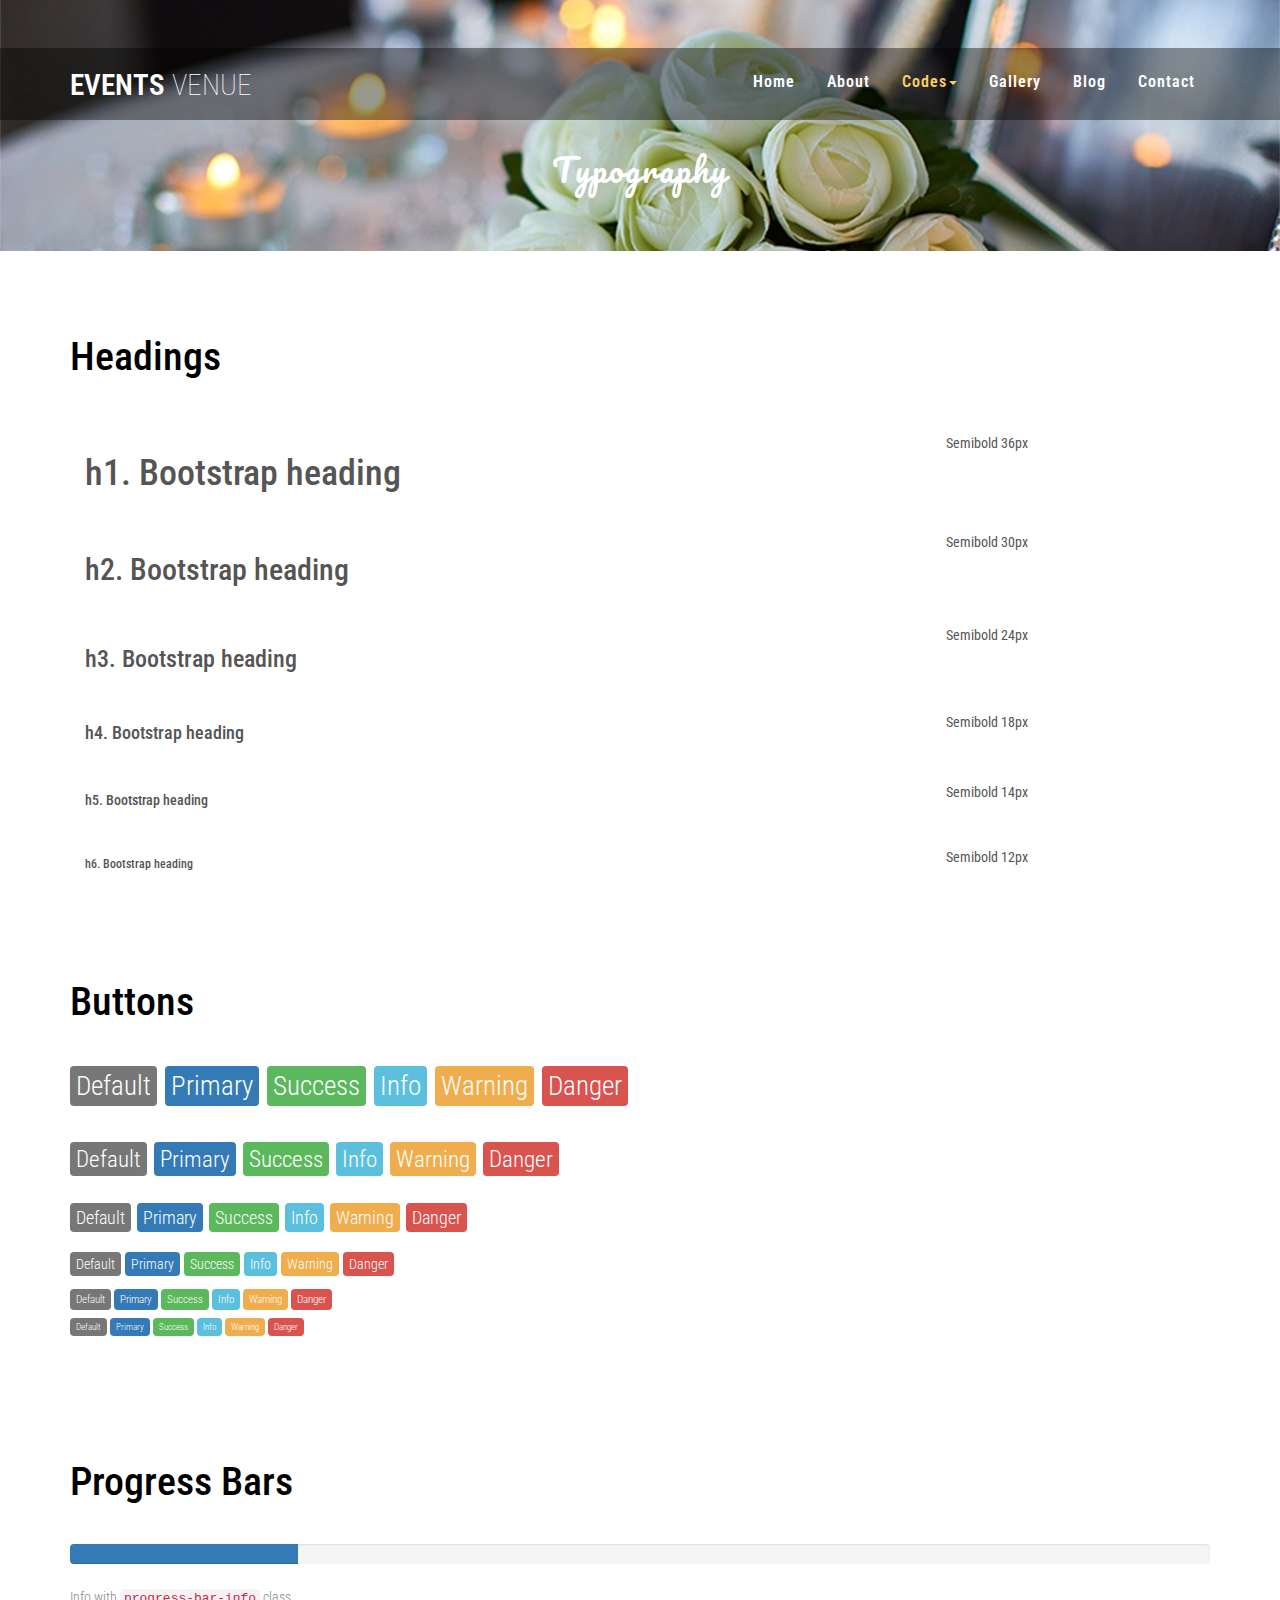
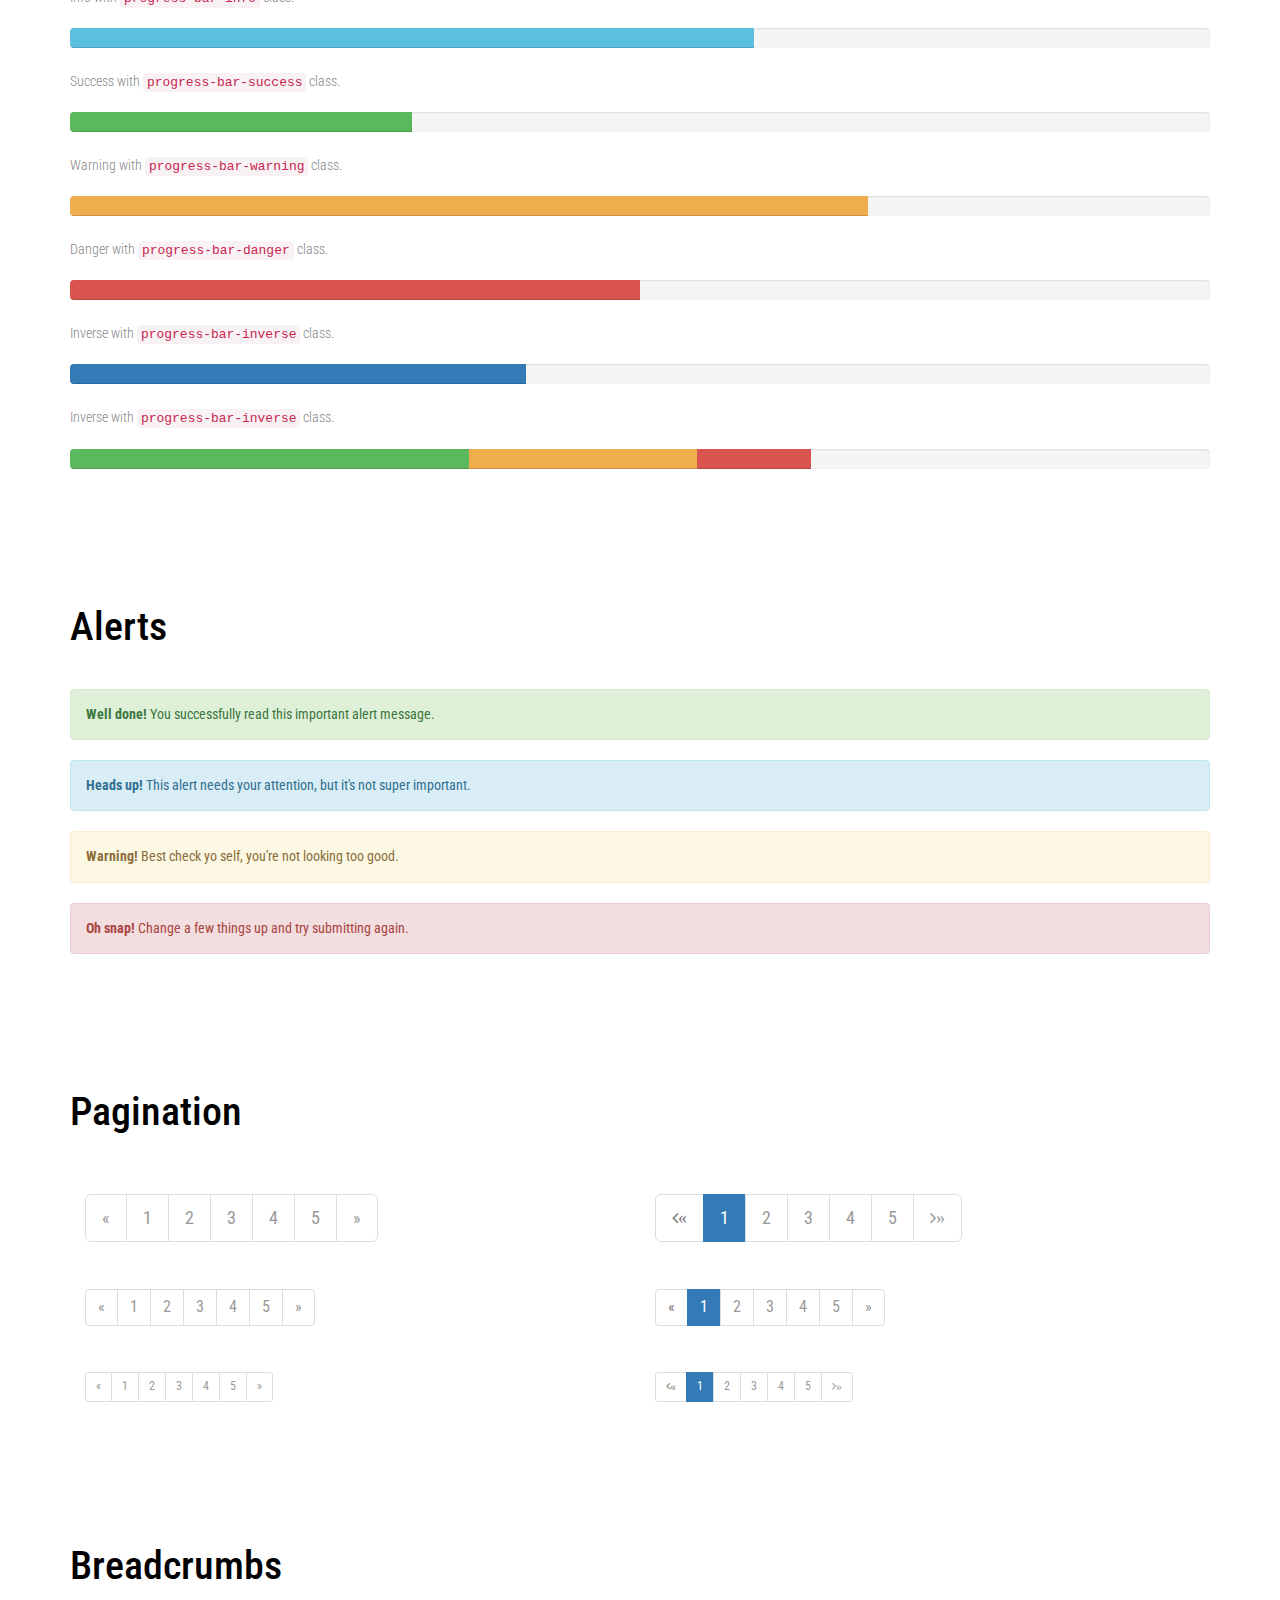
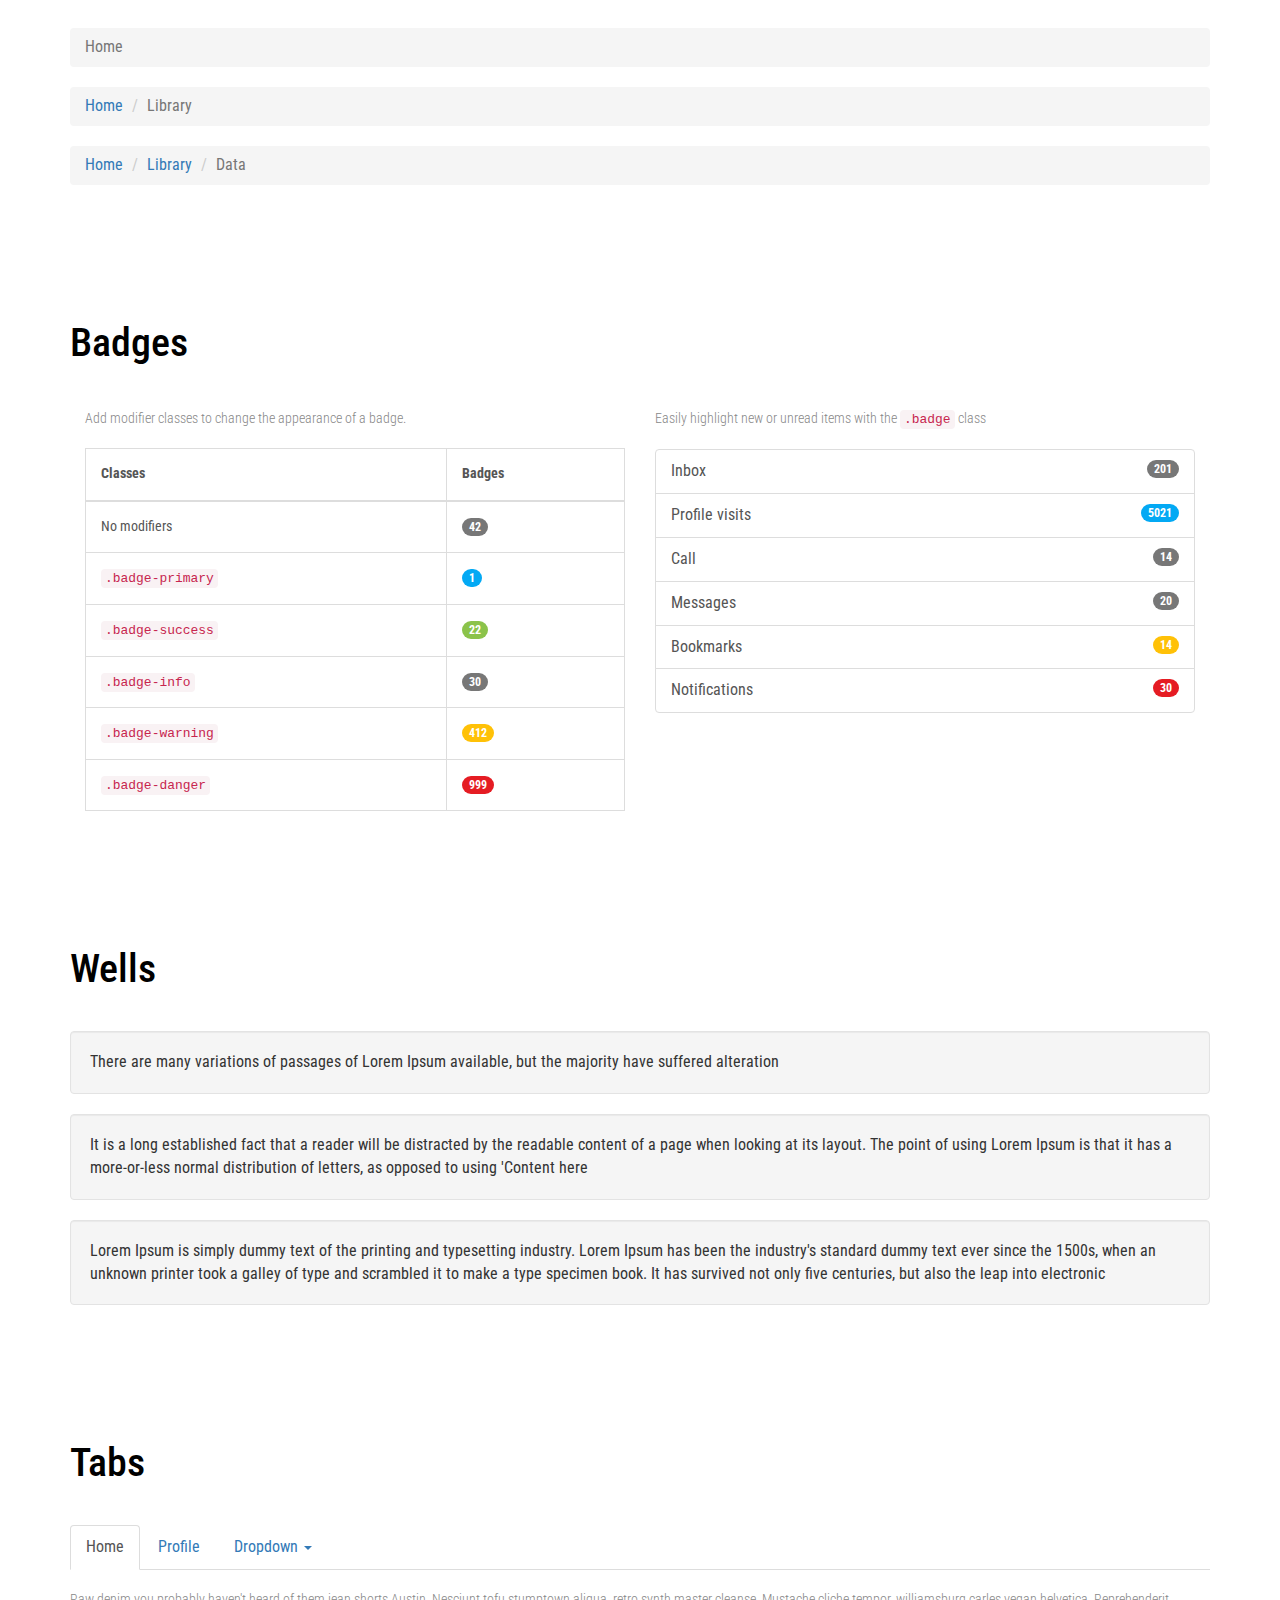
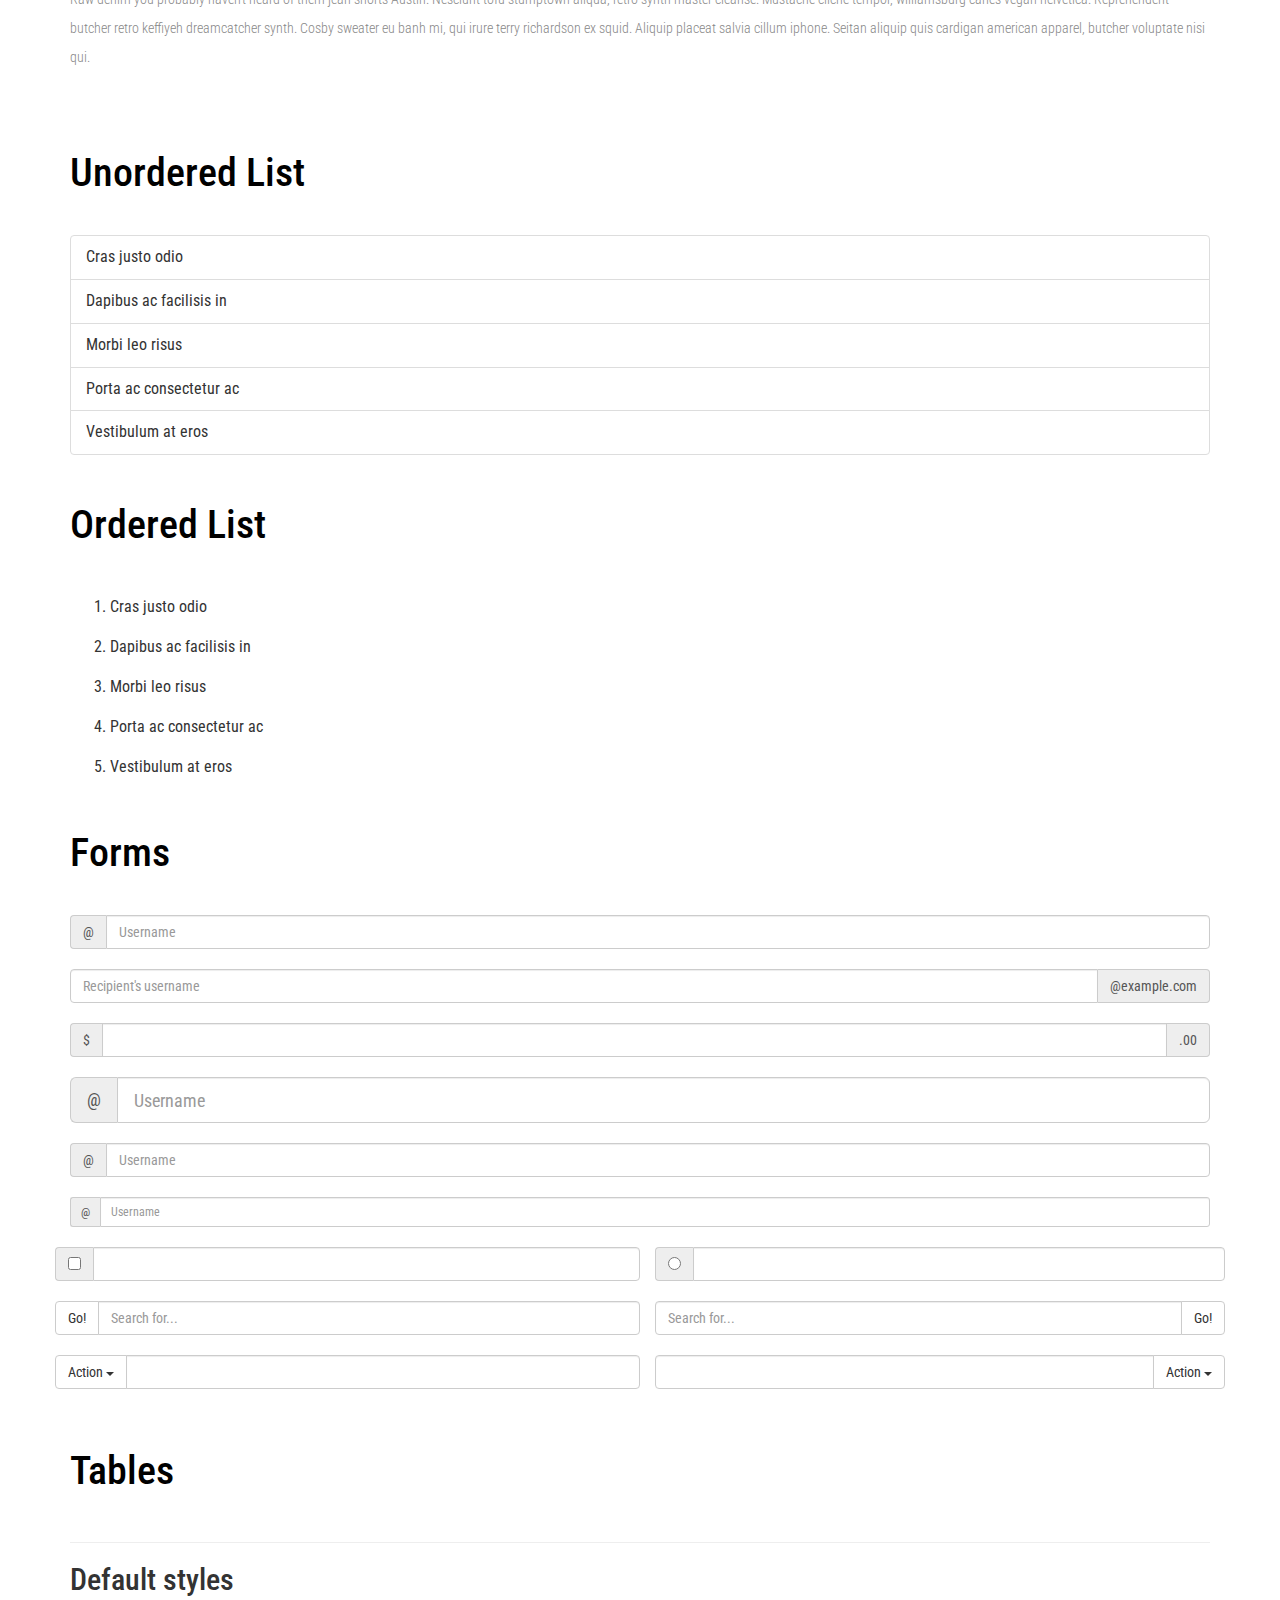
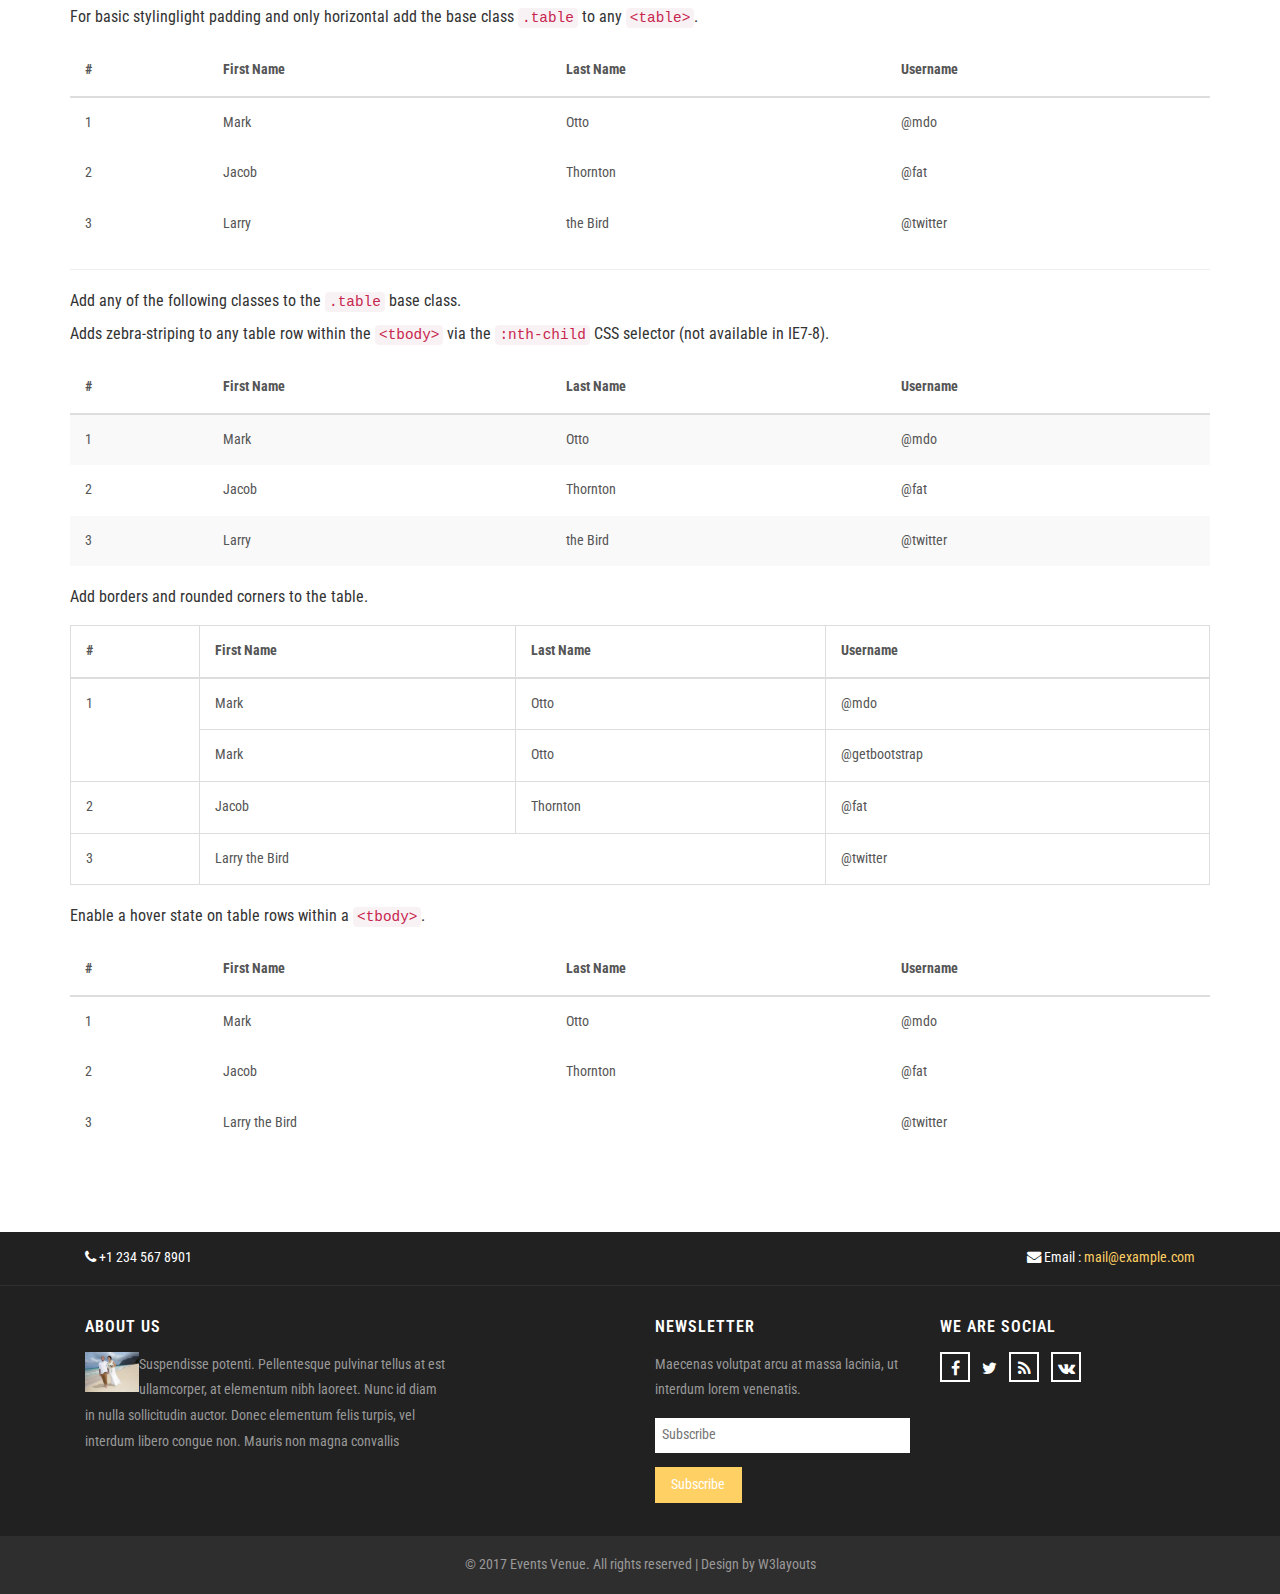
<file: typography.html>
<!--A Design by W3layouts
Author: W3layout
Author URL: http://w3layouts.com
License: Creative Commons Attribution 3.0 Unported
License URL: http://creativecommons.org/licenses/by/3.0/
-->
<!DOCTYPE html>
<html lang="en">
<head>
<title>Events Venue a Wedding Category Bootstrap responsive Website Template | Typography :: w3layouts</title>
<meta name="viewport" content="width=device-width, initial-scale=1">
<meta http-equiv="Content-Type" content="text/html; charset=utf-8" />
<meta name="keywords" content="Events Venue Responsive web template, Bootstrap Web Templates, Flat Web Templates, Android Compatible web template, 
Smartphone Compatible web template, free webdesigns for Nokia, Samsung, LG, SonyEricsson, Motorola web design" />
<script type="application/x-javascript"> addEventListener("load", function() { setTimeout(hideURLbar, 0); }, false); function hideURLbar(){ window.scrollTo(0,1); } </script>
<!-- bootstrap-css -->
<link href="css/bootstrap.css" rel="stylesheet" type="text/css" media="all" />
<!--// bootstrap-css -->
<!-- css -->
<link rel="stylesheet" href="css/style.css" type="text/css" media="all" />
<!--// css -->
<!-- font-awesome icons -->
<link href="css/font-awesome.css" rel="stylesheet"> 
<!-- //font-awesome icons -->
<!-- font -->
<link href='//fonts.googleapis.com/css?family=Pacifico' rel='stylesheet' type='text/css'>
<link href='//fonts.googleapis.com/css?family=Roboto+Condensed:400,700italic,700,400italic,300italic,300' rel='stylesheet' type='text/css'>
<!-- //font -->
<script src="js/jquery-1.11.1.min.js"></script>
<script src="js/bootstrap.js"></script>
<script type="text/javascript">
	jQuery(document).ready(function($) {
		$(".scroll").click(function(event){		
			event.preventDefault();
			$('html,body').animate({scrollTop:$(this.hash).offset().top},1000);
		});
	});
</script> 
</head>
<body>
	<!-- banner -->
	<div class="banner">
		<div class="header">
			<div class="container">
				<div class="header-left">
					<div class="w3layouts-logo">
						<h1>
							<a href="index.html">Events <span>Venue</span></a>
						</h1>
					</div>
				</div>
				<div class="top-nav">
					<nav class="navbar navbar-default">
							<div class="navbar-header">
								<button type="button" class="navbar-toggle collapsed" data-toggle="collapse" data-target="#bs-example-navbar-collapse-1">
									<span class="sr-only">Toggle navigation</span>
									<span class="icon-bar"></span>
									<span class="icon-bar"></span>
									<span class="icon-bar"></span>
								</button>
							</div>
						<!-- Collect the nav links, forms, and other content for toggling -->
						<div class="collapse navbar-collapse" id="bs-example-navbar-collapse-1">
							<ul class="nav navbar-nav">
								<li><a href="index.html">Home</a></li>
								<li><a href="about.html">About</a></li>
								<li class=""><a class="active" href="#" class="dropdown-toggle hvr-bounce-to-bottom" data-toggle="dropdown" role="button" aria-haspopup="true" aria-expanded="false">Codes<span class="caret"></span></a>
									<ul class="dropdown-menu">
										<li><a class="hvr-bounce-to-bottom" href="icons.html">Icons</a></li>
										<li><a class="active hvr-bounce-to-bottom" href="typography.html">Typography</a></li>          
									</ul>
								</li>								
								<li><a href="gallery.html">Gallery</a></li>
								<li><a href="blog.html">Blog</a></li>
								<li><a href="contact.html">Contact</a></li>
							</ul>	
							<div class="clearfix"> </div>
						</div>	
					</nav>		
				</div>
				<div class="clearfix"> </div>
			</div>
		</div>
		<div class="agileinfo-top-heading">
			<h2>Typography</h2>
		</div>
	</div>
	<!-- //banner -->
	<!-- typography -->
	<div class="typography">
				<div class="container">
					<div class="grid_3 grid_4">
						<h3 class="hdg">Headings</h3>
						<div class="bs-example">
							<table class="table">
								<tbody>
									<tr>
										<td><h1 id="h1.-bootstrap-heading">h1. Bootstrap heading<a class="anchorjs-link" href="#h1.-bootstrap-heading"><span class="anchorjs-icon"></span></a></h1></td>
										<td class="type-info">Semibold 36px</td>
									</tr>
									<tr>
										<td><h2 id="h2.-bootstrap-heading">h2. Bootstrap heading<a class="anchorjs-link" href="#h2.-bootstrap-heading"><span class="anchorjs-icon"></span></a></h2></td>
										<td class="type-info">Semibold 30px</td>
									</tr>
									<tr>
										<td><h3 id="h3.-bootstrap-heading">h3. Bootstrap heading<a class="anchorjs-link" href="#h3.-bootstrap-heading"><span class="anchorjs-icon"></span></a></h3></td>
										<td class="type-info">Semibold 24px</td>
									</tr>
									<tr>
										<td><h4 id="h4.-bootstrap-heading">h4. Bootstrap heading<a class="anchorjs-link" href="#h4.-bootstrap-heading"><span class="anchorjs-icon"></span></a></h4></td>
										<td class="type-info">Semibold 18px</td>
									</tr>
									<tr>
										<td><h5 id="h5.-bootstrap-heading">h5. Bootstrap heading<a class="anchorjs-link" href="#h5.-bootstrap-heading"><span class="anchorjs-icon"></span></a></h5></td>
										<td class="type-info">Semibold 14px</td>
									</tr>
									<tr>
										<td><h6>h6. Bootstrap heading</h6></td>
										<td class="type-info">Semibold 12px</td>
									</tr>
								</tbody>
							</table>
						</div>
					</div>
					
					<div class="grid_3 grid_5 wow fadeInUp animated" data-wow-delay=".5s">
						<h3 class="hdg">Buttons</h3>
						<h1>
							<a href="#"><span class="label label-default">Default</span></a>
							<a href="#"><span class="label label-primary">Primary</span></a>
							<a href="#"><span class="label label-success">Success</span></a>
							<a href="#"><span class="label label-info">Info</span></a>
							<a href="#"><span class="label label-warning">Warning</span></a>
							<a href="#"><span class="label label-danger">Danger</span></a>
						</h1>
						<h2>
							<a href="#"><span class="label label-default">Default</span></a>
							<a href="#"><span class="label label-primary">Primary</span></a>
							<a href="#"><span class="label label-success">Success</span></a>
							<a href="#"><span class="label label-info">Info</span></a>
							<a href="#"><span class="label label-warning">Warning</span></a>
							<a href="#"><span class="label label-danger">Danger</span></a>
						</h2>
						<h3>
							<a href="#"><span class="label label-default">Default</span></a>
							<a href="#"><span class="label label-primary">Primary</span></a>
							<a href="#"><span class="label label-success">Success</span></a>
							<a href="#"><span class="label label-info">Info</span></a>
							<a href="#"><span class="label label-warning">Warning</span></a>
							<a href="#"><span class="label label-danger">Danger</span></a>
						</h3>
						<h4>
							<a href="#"><span class="label label-default">Default</span></a>
							<a href="#"><span class="label label-primary">Primary</span></a>
							<a href="#"><span class="label label-success">Success</span></a>
							<a href="#"><span class="label label-info">Info</span></a>
							<a href="#"><span class="label label-warning">Warning</span></a>
							<a href="#"><span class="label label-danger">Danger</span></a>
						</h4>
						<h5>
							<a href="#"><span class="label label-default">Default</span></a>
							<a href="#"><span class="label label-primary">Primary</span></a>
							<a href="#"><span class="label label-success">Success</span></a>
							<a href="#"><span class="label label-info">Info</span></a>
							<a href="#"><span class="label label-warning">Warning</span></a>
							<a href="#"><span class="label label-danger">Danger</span></a>
						</h5>
						<h6>
							<a href="#"><span class="label label-default">Default</span></a>
							<a href="#"><span class="label label-primary">Primary</span></a>
							<a href="#"><span class="label label-success">Success</span></a>
							<a href="#"><span class="label label-info">Info</span></a>
							<a href="#"><span class="label label-warning">Warning</span></a>
							<a href="#"><span class="label label-danger">Danger</span></a>
						</h6>
					</div>		
					
					<div class="grid_3 grid_5 wow fadeInUp animated" data-wow-delay=".5s">
						<h3 class="hdg">Progress Bars</h3>
						<div class="tab-content">
							<div class="tab-pane active" id="domprogress">
								<div class="progress">    
									<div class="progress-bar progress-bar-primary" style="width: 20%"></div>
								</div>
								<p>Info with <code>progress-bar-info</code> class.</p>
								<div class="progress">    
									<div class="progress-bar progress-bar-info" style="width: 60%"></div>
								</div>
								<p>Success with <code>progress-bar-success</code> class.</p>
								<div class="progress">
									<div class="progress-bar progress-bar-success" style="width: 30%"></div>
								</div>
								<p>Warning with <code>progress-bar-warning</code> class.</p>
								<div class="progress">
									<div class="progress-bar progress-bar-warning" style="width: 70%"></div>
								</div>
								<p>Danger with <code>progress-bar-danger</code> class.</p>
								<div class="progress">
									<div class="progress-bar progress-bar-danger" style="width: 50%"></div>
								</div>
								<p>Inverse with <code>progress-bar-inverse</code> class.</p>
								<div class="progress">
									<div class="progress-bar progress-bar-inverse" style="width: 40%"></div>
								</div>
								<p>Inverse with <code>progress-bar-inverse</code> class.</p>
								<div class="progress">
									<div class="progress-bar progress-bar-success" style="width: 35%"><span class="sr-only">35% Complete (success)</span></div>
									<div class="progress-bar progress-bar-warning" style="width: 20%"><span class="sr-only">20% Complete (warning)</span></div>
									<div class="progress-bar progress-bar-danger" style="width: 10%"><span class="sr-only">10% Complete (danger)</span></div>
								</div>
							</div>
						</div>
					</div>
					<div class="grid_3 grid_5 wow fadeInUp animated" data-wow-delay=".5s">
						<h3 class="hdg">Alerts</h3>
						<div class="alert alert-success" role="alert">
							<strong>Well done!</strong> You successfully read this important alert message.
						</div>
						<div class="alert alert-info" role="alert">
							<strong>Heads up!</strong> This alert needs your attention, but it's not super important.
						</div>
						<div class="alert alert-warning" role="alert">
							<strong>Warning!</strong> Best check yo self, you're not looking too good.
						</div>
						<div class="alert alert-danger" role="alert">
							<strong>Oh snap!</strong> Change a few things up and try submitting again.
						</div>
					</div>
					<div class="grid_3 grid_5 wow fadeInUp animated" data-wow-delay=".5s">
						<h3 class="hdg">Pagination</h3>
						<div class="col-md-6">
							<nav>
								<ul class="pagination pagination-lg">
									<li><a href="#" aria-label="Previous"><span aria-hidden="true">«</span></a></li>
									<li><a href="#">1</a></li>
									<li><a href="#">2</a></li>
									<li><a href="#">3</a></li>
									<li><a href="#">4</a></li>
									<li><a href="#">5</a></li>
									<li><a href="#" aria-label="Next"><span aria-hidden="true">»</span></a></li>
								</ul>
							</nav>
							<nav>
								<ul class="pagination">
									<li><a href="#" aria-label="Previous"><span aria-hidden="true">«</span></a></li>
									<li><a href="#">1</a></li>
									<li><a href="#">2</a></li>
									<li><a href="#">3</a></li>
									<li><a href="#">4</a></li>
									<li><a href="#">5</a></li>
									<li><a href="#" aria-label="Next"><span aria-hidden="true">»</span></a></li>
								</ul>
							</nav>
							<nav>
								<ul class="pagination pagination-sm">
									<li><a href="#" aria-label="Previous"><span aria-hidden="true">«</span></a></li>
									<li><a href="#">1</a></li>
									<li><a href="#">2</a></li>
									<li><a href="#">3</a></li>
									<li><a href="#">4</a></li>
									<li><a href="#">5</a></li>
									<li><a href="#" aria-label="Next"><span aria-hidden="true">»</span></a></li>
								</ul>
							</nav>
						</div>
						<div class="col-md-6">
							<ul class="pagination pagination-lg">
								<li class="disabled"><a href="#"><i class="fa fa-angle-left">«</i></a></li>
								<li class="active"><a href="#">1</a></li>
								<li><a href="#">2</a></li>
								<li><a href="#">3</a></li>
								<li><a href="#">4</a></li>
								<li><a href="#">5</a></li>
								<li><a href="#"><i class="fa fa-angle-right">»</i></a></li>
							</ul>
							<nav>
								<ul class="pagination">
									<li class="disabled"><a href="#" aria-label="Previous"><span aria-hidden="true">«</span></a></li>
									<li class="active"><a href="#">1 <span class="sr-only">(current)</span></a></li>
									<li><a href="#">2</a></li>
									<li><a href="#">3</a></li>
									<li><a href="#">4</a></li>
									<li><a href="#">5</a></li>
									<li><a href="#" aria-label="Next"><span aria-hidden="true">»</span></a></li>
								</ul>
							</nav>
							<ul class="pagination pagination-sm">
								<li class="disabled"><a href="#"><i class="fa fa-angle-left">«</i></a></li>
								<li class="active"><a href="#">1</a></li>
								<li><a href="#">2</a></li>
								<li><a href="#">3</a></li>
								<li><a href="#">4</a></li>
								<li><a href="#">5</a></li>
								<li><a href="#"><i class="fa fa-angle-right">»</i></a></li>
							</ul>
						</div>
						<div class="clearfix"> </div>
					</div>
					<div class="grid_3 grid_5 wow fadeInUp animated" data-wow-delay=".5s">
						<h3 class="hdg">Breadcrumbs</h3>
						<ol class="breadcrumb">
							<li class="active">Home</li>
						</ol>
						<ol class="breadcrumb">
							<li><a href="#">Home</a></li>
							<li class="active">Library</li>
						</ol>
						<ol class="breadcrumb">
							<li><a href="#">Home</a></li>
							<li><a href="#">Library</a></li>
							<li class="active">Data</li>
						</ol>
					</div>
					<div class="grid_3 grid_5 wow fadeInUp animated" data-wow-delay=".5s">
						<h3 class="hdg">Badges</h3>
						<div class="col-md-6">
							<p>Add modifier classes to change the appearance of a badge.</p>
							<table class="table table-bordered">
								<thead>
									<tr>
										<th>Classes</th>
										<th>Badges</th>
									</tr>
								</thead>
								<tbody>
									<tr>
										<td>No modifiers</td>
										<td><span class="badge">42</span></td>
									</tr>
									<tr>
										<td><code>.badge-primary</code></td>
										<td><span class="badge badge-primary">1</span></td>
									</tr>
									<tr>
										<td><code>.badge-success</code></td>
										<td><span class="badge badge-success">22</span></td>
									</tr>
									<tr>
										<td><code>.badge-info</code></td>
										<td><span class="badge badge-info">30</span></td>
									</tr>
									<tr>
										<td><code>.badge-warning</code></td>
										<td><span class="badge badge-warning">412</span></td>
									</tr>
									<tr>
										<td><code>.badge-danger</code></td>
										<td><span class="badge badge-danger">999</span></td>
									</tr>
								</tbody>
							</table>                    
						</div>
						<div class="col-md-6">
							<p>Easily highlight new or unread items with the <code>.badge</code> class</p>
							<div class="list-group list-group-alternate"> 
								<a href="#" class="list-group-item"><span class="badge">201</span> <i class="ti ti-email"></i> Inbox </a> 
								<a href="#" class="list-group-item"><span class="badge badge-primary">5021</span> <i class="ti ti-eye"></i> Profile visits </a> 
								<a href="#" class="list-group-item"><span class="badge">14</span> <i class="ti ti-headphone-alt"></i> Call </a> 
								<a href="#" class="list-group-item"><span class="badge">20</span> <i class="ti ti-comments"></i> Messages </a> 
								<a href="#" class="list-group-item"><span class="badge badge-warning">14</span> <i class="ti ti-bookmark"></i> Bookmarks </a> 
								<a href="#" class="list-group-item"><span class="badge badge-danger">30</span> <i class="ti ti-bell"></i> Notifications </a> 
							</div>
						</div>
					   <div class="clearfix"> </div>
					</div>	 
					<div class="grid_3 grid_5 wow fadeInUp animated" data-wow-delay=".5s">
						<h3 class="hdg">Wells</h3>
						<div class="well">
							There are many variations of passages of Lorem Ipsum available, but the majority have suffered alteration
						</div>
						<div class="well">
							It is a long established fact that a reader will be distracted by the readable content of a page when looking at its layout. The point of using Lorem Ipsum is that it has a more-or-less normal distribution of letters, as opposed to using 'Content here
						</div>
						<div class="well">
								Lorem Ipsum is simply dummy text of the printing and typesetting industry. Lorem Ipsum has been the industry's standard dummy text ever since the 1500s, when an unknown printer took a galley of type and scrambled it to make a type specimen book. It has survived not only five centuries, but also the leap into electronic
						</div>
					</div>
					<div class="grid_3 grid_5 wow fadeInUp animated" data-wow-delay=".5s">
						<h3 class="hdg">Tabs</h3>
						<div class="bs-example bs-example-tabs" role="tabpanel" data-example-id="togglable-tabs">
							<ul id="myTab" class="nav nav-tabs" role="tablist">
								<li role="presentation" class="active"><a href="#home" id="home-tab" role="tab" data-toggle="tab" aria-controls="home" aria-expanded="true">Home</a></li>
								<li role="presentation"><a href="#profile" role="tab" id="profile-tab" data-toggle="tab" aria-controls="profile">Profile</a></li>
								<li role="presentation" class="dropdown">
									<a href="#" id="myTabDrop1" class="dropdown-toggle" data-toggle="dropdown" aria-controls="myTabDrop1-contents">Dropdown <span class="caret"></span></a>
									<ul class="dropdown-menu" role="menu" aria-labelledby="myTabDrop1" id="myTabDrop1-contents">
										<li><a href="#dropdown1" tabindex="-1" role="tab" id="dropdown1-tab" data-toggle="tab" aria-controls="dropdown1">@fat</a></li>
										<li><a href="#dropdown2" tabindex="-1" role="tab" id="dropdown2-tab" data-toggle="tab" aria-controls="dropdown2">@mdo</a></li>
									</ul>
								</li>
							</ul>
							<div id="myTabContent" class="tab-content">
								<div role="tabpanel" class="tab-pane fade in active" id="home" aria-labelledby="home-tab">
									<p>Raw denim you probably haven't heard of them jean shorts Austin. Nesciunt tofu stumptown aliqua, retro synth master cleanse. Mustache cliche tempor, williamsburg carles vegan helvetica. Reprehenderit butcher retro keffiyeh dreamcatcher synth. Cosby sweater eu banh mi, qui irure terry richardson ex squid. Aliquip placeat salvia cillum iphone. Seitan aliquip quis cardigan american apparel, butcher voluptate nisi qui.</p>
								</div>
								<div role="tabpanel" class="tab-pane fade" id="profile" aria-labelledby="profile-tab">
									<p>Food truck fixie locavore, accusamus mcsweeney's marfa nulla single-origin coffee squid. Exercitation +1 labore velit, blog sartorial PBR leggings next level wes anderson artisan four loko farm-to-table craft beer twee. Qui photo booth letterpress, commodo enim craft beer mlkshk aliquip jean shorts ullamco ad vinyl cillum PBR. Homo nostrud organic, assumenda labore aesthetic magna delectus mollit. Keytar helvetica VHS salvia yr, vero magna velit sapiente labore stumptown. Vegan fanny pack odio cillum wes anderson 8-bit, sustainable jean shorts beard ut DIY ethical culpa terry richardson biodiesel. Art party scenester stumptown, tumblr butcher vero sint qui sapiente accusamus tattooed echo park.</p>
								</div>
								<div role="tabpanel" class="tab-pane fade" id="dropdown1" aria-labelledby="dropdown1-tab">
									<p>Etsy mixtape wayfarers, ethical wes anderson tofu before they sold out mcsweeney's organic lomo retro fanny pack lo-fi farm-to-table readymade. Messenger bag gentrify pitchfork tattooed craft beer, iphone skateboard locavore carles etsy salvia banksy hoodie helvetica. DIY synth PBR banksy irony. Leggings gentrify squid 8-bit cred pitchfork. Williamsburg banh mi whatever gluten-free, carles pitchfork biodiesel fixie etsy retro mlkshk vice blog. Scenester cred you probably haven't heard of them, vinyl craft beer blog stumptown. Pitchfork sustainable tofu synth chambray yr.</p>
								</div>
								<div role="tabpanel" class="tab-pane fade" id="dropdown2" aria-labelledby="dropdown2-tab">
									<p>Trust fund seitan letterpress, keytar raw denim keffiyeh etsy art party before they sold out master cleanse gluten-free squid scenester freegan cosby sweater. Fanny pack portland seitan DIY, art party locavore wolf cliche high life echo park Austin. Cred vinyl keffiyeh DIY salvia PBR, banh mi before they sold out farm-to-table VHS viral locavore cosby sweater. Lomo wolf viral, mustache readymade thundercats keffiyeh craft beer marfa ethical. Wolf salvia freegan, sartorial keffiyeh echo park vegan.</p>
								</div>
							</div>
						</div>
					</div>
					<h3 class="hdg wow fadeInUp animated" data-wow-delay=".5s">Unordered List</h3>
					<ul class="list-group wow fadeInUp animated" data-wow-delay=".5s">
					  <li class="list-group-item">Cras justo odio</li>
					  <li class="list-group-item">Dapibus ac facilisis in</li>
					  <li class="list-group-item">Morbi leo risus</li>
					  <li class="list-group-item">Porta ac consectetur ac</li>
					  <li class="list-group-item">Vestibulum at eros</li>
					</ul>
					<h3 class="hdg wow fadeInUp animated" data-wow-delay=".5s">Ordered List</h3>
					<ol class="wow fadeInUp animated" data-wow-delay=".5s">
						<li class="list-group-item1">Cras justo odio</li>
						<li class="list-group-item1">Dapibus ac facilisis in</li>
						<li class="list-group-item1">Morbi leo risus</li>
						<li class="list-group-item1">Porta ac consectetur ac</li>
						<li class="list-group-item1">Vestibulum at eros</li>
					</ol>
					<h3 class="hdg wow fadeInUp animated" data-wow-delay=".5s">Forms</h3>
					<div class="input-group wow fadeInUp animated" data-wow-delay=".5s">
						<span class="input-group-addon" id="basic-addon1">@</span>
						<input type="text" class="form-control" placeholder="Username" aria-describedby="basic-addon1">
					</div>
					<div class="input-group wow fadeInUp animated" data-wow-delay=".5s">
						<input type="text" class="form-control" placeholder="Recipient's username" aria-describedby="basic-addon2">
						<span class="input-group-addon" id="basic-addon2">@example.com</span>
					</div>
					<div class="input-group wow fadeInUp animated" data-wow-delay=".5s">
						<span class="input-group-addon">$</span>
							<input type="text" class="form-control" aria-label="Amount (to the nearest dollar)">
						<span class="input-group-addon">.00</span>
					</div>
					<div class="input-group input-group-lg wow fadeInUp animated" data-wow-delay=".5s">
						<span class="input-group-addon" id="sizing-addon1">@</span>
						<input type="text" class="form-control" placeholder="Username" aria-describedby="sizing-addon1">
					</div>
					<div class="input-group wow fadeInUp animated" data-wow-delay=".5s">
						<span class="input-group-addon" id="sizing-addon2">@</span>
						<input type="text" class="form-control" placeholder="Username" aria-describedby="sizing-addon2">
					</div>
					<div class="input-group input-group-sm wow fadeInUp animated" data-wow-delay=".5s">
						<span class="input-group-addon" id="sizing-addon3">@</span>
						<input type="text" class="form-control" placeholder="Username" aria-describedby="sizing-addon3">
					</div>
					<div class="row wow fadeInUp animated" data-wow-delay=".5s">
						<div class="col-lg-6 in-gp-tl">
							<div class="input-group">
								<span class="input-group-addon">
									<input type="checkbox" aria-label="...">
								</span>
								<input type="text" class="form-control" aria-label="...">
							</div><!-- /input-group -->
						</div><!-- /.col-lg-6 -->
						<div class="col-lg-6 in-gp-tb">
							<div class="input-group">
								<span class="input-group-addon">
									<input type="radio" aria-label="...">
								</span>
								<input type="text" class="form-control" aria-label="...">
							</div><!-- /input-group -->
						</div><!-- /.col-lg-6 -->
					</div><!-- /.row -->
					<div class="row wow fadeInUp animated" data-wow-delay=".5s">
						<div class="col-lg-6 in-gp-tl">
							<div class="input-group">
								<span class="input-group-btn">
									<button class="btn btn-default" type="button">Go!</button>
								</span>
								<input type="text" class="form-control" placeholder="Search for...">
							</div><!-- /input-group -->
						</div><!-- /.col-lg-6 -->
						<div class="col-lg-6 in-gp-tb">
							<div class="input-group">
								<input type="text" class="form-control" placeholder="Search for...">
								<span class="input-group-btn">
									<button class="btn btn-default" type="button">Go!</button>
								</span>
							</div><!-- /input-group -->
						</div><!-- /.col-lg-6 -->
					</div><!-- /.row -->
					<div class="row wow fadeInUp animated" data-wow-delay=".5s">
						<div class="col-lg-6 in-gp-tl">
							<div class="input-group">
								<div class="input-group-btn">
									<button type="button" class="btn btn-default dropdown-toggle" data-toggle="dropdown" aria-haspopup="true" aria-expanded="false">Action <span class="caret"></span></button>
									<ul class="dropdown-menu">
										<li><a href="#">Action</a></li>
										<li><a href="#">Another action</a></li>
										<li><a href="#">Something else here</a></li>
										<li role="separator" class="divider"></li>
										<li><a href="#">Separated link</a></li>
									</ul>
								</div><!-- /btn-group -->
								<input type="text" class="form-control" aria-label="...">
							</div><!-- /input-group -->
						</div><!-- /.col-lg-6 -->
						<div class="col-lg-6 in-gp-tb">
							<div class="input-group">
								<input type="text" class="form-control" aria-label="...">
								<div class="input-group-btn">
									<button type="button" class="btn btn-default dropdown-toggle" data-toggle="dropdown" aria-haspopup="true" aria-expanded="false">Action <span class="caret"></span></button>
									<ul class="dropdown-menu dropdown-menu-right">
										<li><a href="#">Action</a></li>
										<li><a href="#">Another action</a></li>
										<li><a href="#">Something else here</a></li>
										<li role="separator" class="divider"></li>
										<li><a href="#">Separated link</a></li>
									</ul>
								</div><!-- /btn-group -->
							</div><!-- /input-group -->
						</div><!-- /.col-lg-6 -->
					</div><!-- /.row -->
					<div class="page-header wow fadeInUp animated" data-wow-delay=".5s">
						<h3 class="hdg">Tables</h3>
					</div>
					<h2 class="typoh2 wow fadeInUp animated" data-wow-delay=".5s">Default styles</h2>
					<p class="wow fadeInUp animated" data-wow-delay=".5s">For basic stylinglight padding and only horizontal add the base class <code>.table</code> to any <code>&lt;table&gt;</code>.</p>
					<div class="bs-docs-example wow fadeInUp animated" data-wow-delay=".5s">
						<table class="table">
							<thead>
								<tr>
									<th>#</th>
									<th>First Name</th>
									<th>Last Name</th>
									<th>Username</th>
								</tr>
							</thead>
							<tbody>
								<tr>
									<td>1</td>
									<td>Mark</td>
									<td>Otto</td>
									<td>@mdo</td>
								</tr>
								<tr>
									<td>2</td>
									<td>Jacob</td>
									<td>Thornton</td>
									<td>@fat</td>
								</tr>
								<tr>
									<td>3</td>
									<td>Larry</td>
									<td>the Bird</td>
									<td>@twitter</td>
								</tr>
							</tbody>
						</table>
					</div>
					<hr class="bs-docs-separator">
					<p class="wow fadeInUp animated" data-wow-delay=".5s">Add any of the following classes to the <code>.table</code> base class.</p>
					<p class="wow fadeInUp animated" data-wow-delay=".5s">Adds zebra-striping to any table row within the <code>&lt;tbody&gt;</code> via the <code>:nth-child</code> CSS selector (not available in IE7-8).</p>
					<div class="bs-docs-example wow fadeInUp animated" data-wow-delay=".5s">
						<table class="table table-striped">
							<thead>
								<tr>
									<th>#</th>
									<th>First Name</th>
									<th>Last Name</th>
									<th>Username</th>
								</tr>
							</thead>
							<tbody>
								<tr>
									<td>1</td>
									<td>Mark</td>
									<td>Otto</td>
									<td>@mdo</td>
								</tr>
								<tr>
									<td>2</td>
									<td>Jacob</td>
									<td>Thornton</td>
									<td>@fat</td>
								</tr>
								<tr>
									<td>3</td>
									<td>Larry</td>
									<td>the Bird</td>
									<td>@twitter</td>
								</tr>
							</tbody>
						</table>
					</div>
					<p class="wow fadeInUp animated" data-wow-delay=".5s">Add borders and rounded corners to the table.</p>
					<div class="bs-docs-example wow fadeInUp animated" data-wow-delay=".5s">
						<table class="table table-bordered">
							<thead>
								<tr>
									<th>#</th>
									<th>First Name</th>
									<th>Last Name</th>
									<th>Username</th>
								</tr>
							</thead>
							<tbody>
								<tr>
									<td rowspan="2">1</td>
									<td>Mark</td>
									<td>Otto</td>
									<td>@mdo</td>
								</tr>
								<tr>
									<td>Mark</td>
									<td>Otto</td>
									<td>@getbootstrap</td>
								</tr>
								<tr>
									<td>2</td>
									<td>Jacob</td>
									<td>Thornton</td>
									<td>@fat</td>
								</tr>
								<tr>
									<td>3</td>
									<td colspan="2">Larry the Bird</td>
									<td>@twitter</td>
								</tr>
							</tbody>
						</table>
					</div>
					<p class="wow fadeInUp animated" data-wow-delay=".5s">Enable a hover state on table rows within a <code>&lt;tbody&gt;</code>.</p>
					<div class="bs-docs-example wow fadeInUp animated" data-wow-delay=".5s">
						<table class="table table-hover">
							<thead>
								<tr>
								  <th>#</th>
								  <th>First Name</th>
								  <th>Last Name</th>
								  <th>Username</th>
								</tr>
							</thead>
							<tbody>
								<tr>
								  <td>1</td>
								  <td>Mark</td>
								  <td>Otto</td>
								  <td>@mdo</td>
								</tr>
								<tr>
								  <td>2</td>
								  <td>Jacob</td>
								  <td>Thornton</td>
								  <td>@fat</td>
								</tr>
								<tr>
								  <td>3</td>
								  <td colspan="2">Larry the Bird</td>
								  <td>@twitter</td>
								</tr>
							</tbody>
						</table>
					</div>
				</div>
	</div>
	<!-- //typography -->
	<!-- footer -->
	<footer>
		<div class="agileits-w3layouts-footer-top">
			<div class="container">
				<div class="col-md-6 agileits-w3layouts-footer-top-left">
					<p><i class="fa fa-phone" aria-hidden="true"></i> +1 234 567 8901</p>
				</div>
				<div class="col-md-6 agileits-w3layouts-footer-top-left">
					<p><i class="fa fa-envelope" aria-hidden="true"></i> Email :<a href="mailto:example@email.com"> mail@example.com</a></p>
				</div>
				<div class="clearfix"> </div>
			</div>
		</div>
		<div class="agileits-footer-bottom">
			<div class="container">
				<div class="agileits-footer-bottom-grids">
					<div class="col-md-6 footer-bottom-left">
						<h5>About Us</h5>
						<div class="footer-img-grids">
							<div class="footer-img">
								<img src="images/f1.jpg" alt="" />
							</div>
							<div class="footer-img-info">
								<p>Suspendisse potenti. Pellentesque pulvinar tellus at est ullamcorper, at elementum nibh laoreet. Nunc id diam in nulla sollicitudin auctor. Donec elementum felis turpis, vel interdum libero congue non. Mauris non magna convallis</p>
							</div>
							<div class="clearfix"> </div>
						</div>
					</div>
					<div class="col-md-3 footer-bottom-right">
						<h5>Newsletter</h5>
						<p>Maecenas volutpat arcu at massa lacinia, ut interdum lorem venenatis.</p>
						<form action="#" method="post">
							<input type="text" placeholder="Subscribe" name="Subscribe" required="">
							<input type="submit" value="Subscribe">
						</form>
					</div>
					<div class="col-md-3 footer-bottom-right">
						<h5>We are social</h5>
						<div class="agileinfo-social-grids">
							<ul>
								<li><a href="#"><i class="fa fa-facebook"></i></a></li>
								<li><a href="#"><i class="fa fa-twitter"></i></a></li>
								<li><a href="#"><i class="fa fa-rss"></i></a></li>
								<li><a href="#"><i class="fa fa-vk"></i></a></li>
							</ul>
						</div>
					</div>
					<div class="clearfix"> </div>
				</div>
			</div>
		</div>
		<div class="copyright">
			<div class="container">
				<p>© 2017 Events Venue. All rights reserved | Design by <a href="http://w3layouts.com">W3layouts</a></p>
			</div>
		</div>
	</footer>
	<!-- //footer -->
	<script src="js/SmoothScroll.min.js"></script>
<script type="text/javascript" src="js/move-top.js"></script>
<script type="text/javascript" src="js/easing.js"></script>
	<!-- here stars scrolling icon -->
	<script type="text/javascript">
		$(document).ready(function() {
			/*
				var defaults = {
				containerID: 'toTop', // fading element id
				containerHoverID: 'toTopHover', // fading element hover id
				scrollSpeed: 1200,
				easingType: 'linear' 
				};
			*/
								
			$().UItoTop({ easingType: 'easeOutQuart' });
								
			});
	</script>
<!-- //here ends scrolling icon -->
</body>	
</html>
</file>
<file: css/style.css>
/*--A Design by W3layouts 
Author: W3layout
Author URL: http://w3layouts.com
License: Creative Commons Attribution 3.0 Unported
License URL: http://creativecommons.org/licenses/by/3.0/
--*/
body a {
  transition: 0.5s all;
  -webkit-transition: 0.5s all;
  -o-transition: 0.5s all;
  -moz-transition: 0.5s all;
  -ms-transition: 0.5s all;
}
html, body{
    font-size: 100%;
	font-family: 'Roboto Condensed', sans-serif;
}
body{
	background:#FFFFFF;
}
/*-- banner --*/
.banner{
	background: url(../images/11.jpg) no-repeat 0px 0px;
    background-size: cover;
    padding: 3em 0 4em;
}
/*-- header-left --*/
.header {
    background: rgba(0, 0, 0, 0.4);
    padding: 1em 0;
}
.header-left{
	float: left;
}
.w3layouts-logo h1 {
    margin: 0;
}
.w3layouts-logo h1 a {
	color: #fff;
    font-size: .8em;
    text-transform: uppercase;
    text-decoration: none;
    font-weight: 600;
    font-family: 'Roboto Condensed', sans-serif;
}
.w3layouts-logo h1 a span{
	font-weight:100;
}
/*-- //header-left --*
/*-- top-nav --*/
.top-nav{
    margin: .5em 0 0 0;
    float: right;
}
.top-nav ul{
    padding: 0;
    margin: 0;
}
.top-nav ul li{
    display: inline-block;
    margin: 0 1em;
    float: left;
}
.top-nav ul li:nth-child(6){
	margin-right:0;
}
ul.nav.navbar-nav {
    float: right;
}
.navbar-default{
    background: none;
    border: none;
    margin: 0;
}
.navbar {
    min-height: 0;
}
.navbar-default .navbar-nav > .open > a, .navbar-default .navbar-nav > .open > a:hover, .navbar-default .navbar-nav > .open > a:focus {
    background: none !important;
    box-shadow: 1px 0px 0px 0px rgba(72, 72, 72, 0);
}
.top-nav ul li a{
    color: #fff !important;
    font-size: 1em;
    margin: 0;
    text-decoration: none;
    padding: 0;
    font-weight: 600;
    font-family: 'Roboto Condensed', sans-serif;
    letter-spacing: 1px;
}
.top-nav ul li a:hover{
    color: #ffd064 !important;
}
.top-nav ul li a.active{
    color: #ffd064 !important;
}
ul.dropdown-menu {
	background:  0, 0, 0.53);
    box-shadow: 0 0 0;
    border: none;
    margin: 0;
    top: 3em;
    left: 0;
    min-width: 90px;
}
.dropdown-menu > li > a {
    display: block;
    padding: 0px 0px !important;
    clear: both;
    margin: .2em 0 !important;
    font-weight: normal;
    line-height: 1.42857143;
    color: #FFF !important;
    border: none !important;
}
.dropdown-menu > li > a:hover, .dropdown-menu > li > a:focus {
    background: none;
}
.dropdown-submenu {
    position: relative;
}

.dropdown-submenu>.dropdown-menu {
    top: 0;
    left: 103%;
    margin-top: -6px;
    margin-left: -1px;
    -webkit-border-radius: 0 6px 6px 6px;
    -moz-border-radius: 0 6px 6px;
    border-radius: 0 6px 6px 6px;
}

.dropdown-submenu:hover>.dropdown-menu {
    display: block;
}

.dropdown-submenu>a:after {
    display: block;
    content: " ";
    float: right;
    width: 0;
    height: 0;
    border-color: transparent;
    border-width: 5px 0 5px 5px;
    margin-top: 5px;
    margin-right: -10px;
}

.dropdown-submenu:hover>a:after {
    border-left-color: #fff;
}

.dropdown-submenu.pull-left {
    float: none;
}

.dropdown-submenu.pull-left>.dropdown-menu {
    left: -100%;
    margin-left: 10px;
    -webkit-border-radius: 6px 0 6px 6px;
    -moz-border-radius: 6px 0 6px 6px;
    border-radius: 6px 0 6px 6px;
}
/*-- //top-nav --*/
.w3layouts-banner-slider {
    margin: 8em 0;
}
.agileits-banner-info {
	text-align:center;
}
.agileits-banner-info h3{
    color: #FFFFFF;
    font-family: 'Pacifico', cursive;
    font-size: 7em;
    margin: 0;
}
.agileits-banner-info h3 span{
    display: block;
    font-size: .15em !important;
    margin: 2.5em 0 1em 0;
    font-family: 'Roboto Condensed', sans-serif;
    text-transform: uppercase;
    letter-spacing: 12px;
    font-weight: 600;
}
.w3-button{
    margin: 2em 0 1em 0;
}
.w3-button a{
	color: #FFFFFF;
    font-size: 1em;
    text-decoration: none;
    padding: .5em 2em;
    background: #ffd064;
    text-align: center;
    border: solid 2px #ffd064;
}
.w3-button a:hover{
	background:none;
	border: solid 2px #FFFFFF;
}
/*--slider--*/
#slider2,
#slider3 {
  box-shadow: none;
  -moz-box-shadow: none;
  -webkit-box-shadow: none;
  margin: 0 auto;
}
.rslides_tabs li:first-child {
  margin-left: 0;
}
.rslides_tabs .rslides_here a {
  background: rgba(255,255,255,.1);
  color: #fff;
  font-weight: bold;
}
.events {
  list-style: none;
}
.callbacks_container {
  position: relative;
  float: left;
  width: 100%;
}
.callbacks {
  position: relative;
  list-style: none;
  overflow: hidden;
  width: 100%;
  padding: 0;
  margin: 0;
}
.callbacks li {
  position: absolute;
  width: 100%;
}
.callbacks img {
  position: relative;
  z-index: 1;
  height: auto;
  border: 0;
}
.callbacks .caption {
	display: block;
	position: absolute;
	z-index: 2;
	font-size: 20px;
	text-shadow: none;
	color: #fff;
	left: 0;
	right: 0;
	padding: 10px 20px;
	margin: 0;
	max-width: none;
	top: 10%;
	text-align: center;
}
.callbacks_nav {
    position: absolute;
    -webkit-tap-highlight-color: rgba(0,0,0,0);
    bottom: -50%;
    left: 0;
    opacity: 0.6;
    z-index: 3;
    text-indent: -9999px;
    overflow: hidden;
    text-decoration: none;
    width: 40px;
    height: 40px;
    background: transparent url("../images/arrows.png") no-repeat left top;
}
 .callbacks_nav:hover{
  	opacity: 0.3;
  }
.callbacks_nav.next {
  left: auto;
    background-position: right top;
  left: 95.5%;
 }
 .callbacks_nav.prev {
	right: auto;
	background-position:left top;
	left: 91%;
}
#slider3-pager a {
  display: inline-block;
}
#slider3-pager span{
  float: left;
}
#slider3-pager span{
	width:100px;
	height:15px;
	background:#fff;
	display:inline-block;
	border-radius:30em;
	opacity:0.6;
}
#slider3-pager .rslides_here a {
  background: #FFF;
  border-radius:30em;
  opacity:1;
}
#slider3-pager a {
  padding: 0;
}
#slider3-pager li{
	display:inline-block;
}
.rslides {
  position: relative;
  list-style: none;
  overflow: hidden;
  width: 100%;
  padding: 0;
}
.rslides li {
  -webkit-backface-visibility: hidden;
  position: absolute;
  display:none;
  width: 100%;
  left: 0;
  top: 0;
}
.rslides li{
  position: relative;
  display: block;
  float: left;
}
.rslides img {
  height: auto;
  border: 0;
  }
.callbacks_tabs{
    list-style: none;
    position: absolute;
    top: 124%;
    left: 48%;
    padding: 0;
    margin: 0;
    display: block;
    z-index: 999;
}
.slider-top span{
	font-weight:600;
}
.callbacks_tabs li{
    display: inline-block;
    margin: 0;
}
/*----*/
.callbacks_tabs a{
 visibility: hidden;
}
.callbacks_tabs a:after {
    content: "\f111";
    font-size: 0;
    font-family: FontAwesome;
    visibility: visible;
    display: block;
    height: 10px;
    width: 10px;
    display: inline-block;
    background: #ffffff;
    border: 2px solid #ffffff;
    border-radius: 50%;
    -webkit-border-radius: 50%;
    -o-border-radius: 50%;
    -moz-border-radius: 50%;
    -ms-border-radius: 50%;
}
.callbacks_here a:after{
    background: #ffd064;
    border: 2px solid #ffd064;
}
/*-- //slider --*/
/*-- banner-bottom --*/
.banner-bottom,.welcome,.services,.posts,.codes,.typography,.blog,.contact,.gallery,.different,.team_agile{
	padding:4em 0;
}
.bottom-icon{
	float:left;
	width:10%;
}
.bottom-icon i.fa.fa-cog,.bottom-icon i.fa.fa-thumbs-up,.bottom-icon i.fa.fa-user{
    color: #ffd064;
    font-size: 1.5em;
}
.bottom-text{
	float:right;
	width:80%;
}
.bottom-text h4{
	color:#000000;
	font-size:1em;
	font-weight:600;
	margin:0;
}
.bottom-text p{
	color:#999999;
	font-size:.9em;
	margin:1em 0 0 0;
	line-height:1.8em;
}
/*-- //banner-bottom --*/
/*-- team --*/
.team-grids{
	margin:4em 0 0 0;
}
.btm-right {
  overflow: hidden;
  position: relative;
  display: block;
}
.btm-right img{
	    width: 100%;
}
.btm-right .captn {
    color: #ffffff;
    background-color: #ffd064;
    text-align: center;
    -o-transition: all 0.3s ease;
    -moz-transition: all 0.3s ease;
    -ms-transition: all 0.3s ease;
    -webkit-transition: all 0.3s ease;
    transition: all 0.3s ease;
    padding: 2em 0;
    border-bottom: 7px solid #212121;
}
.captn h4 {
    font-size: 1.5em;
    color: #fff;
    margin: 0;
}
.captn-icon{
    height: 45%;
    width: 18%;
    color: #ffffff;
    position: absolute;
    top:20%;
    left: 0;
    text-align: center;
	padding: 0.5em 0;
	transition: all 0.3s ease;
	    -o-transition: all 0.3s ease;
    -moz-transition: all 0.3s ease;
    -ms-transition: all 0.3s ease;
    -webkit-transition: all 0.3s ease;
}
.btm-right:hover .captn{
	background: #212121;
    transition: all 0.3s ease;
    -o-transition: all 0.3s ease;
    -moz-transition: all 0.3s ease;
    -ms-transition: all 0.3s ease;
    -webkit-transition: all 0.3s ease;
    border-bottom: 7px solid #ffd064;
}
.captn-icon ul{
	padding:0 0 0 .5em;
}
.captn-icon ul li {
    display: block;
    border-bottom: 1px solid rgba(249, 247, 247, 0);
}
.captn-icon ul li:nth-child(2){
	margin:.3em 0;
}
.captn-icon ul li a {
    width: 50px;
    height: 50px;
    display: block;
    color: #FFFFFF;
    padding: .9em 0 0 0;
}
.captn-icon ul li a.fb {
	background: #3b5998;
    border: solid 2px #3b5998;
}
.captn-icon ul li a.twit {
    background:#00aced;
    border: solid 2px #00aced;
}
.captn-icon ul li a.goog {
    background:#dd4d3a;
	border: solid 2px #dd4d3a;
}
.captn-icon ul li a.fb:hover {
    background:none;
	border: solid 2px #FFFFFF;
	-webkit-transition: all 450ms ease-out 0s;
    -moz-transition: all 450ms ease-out 0s;
    -o-transition: all 450ms ease-out 0s;
    transition: all 450ms ease-out 0s;
}
.captn-icon ul li a.twit:hover {
    background:none;
	border: solid 2px #FFFFFF;
	-webkit-transition: all 450ms ease-out 0s;
    -moz-transition: all 450ms ease-out 0s;
    -o-transition: all 450ms ease-out 0s;
    transition: all 450ms ease-out 0s;
}
.captn-icon ul li a.goog:hover {
    background:none;
	border: solid 2px #FFFFFF;
	-webkit-transition: all 450ms ease-out 0s;
    -moz-transition: all 450ms ease-out 0s;
    -o-transition: all 450ms ease-out 0s;
    transition: all 450ms ease-out 0s;
}
/*-- //team --*/
/*-- welcome --*/
.welcome{
    background: #f3f3f3;
    box-shadow: 0 -1px 1px rgba(0,0,0,.12),0 1px 2px rgba(0,0,0,.24);
}
.welcome-grids {
    position: relative;
}
.w3ls-welcome-left-img{
    background: url(../images/3.jpg) no-repeat 0px 0px;
    background-size: cover;
    min-height: 450px;
    box-shadow: 0 -1px 3px rgba(0,0,0,.12),0 1px 2px rgba(0,0,0,.24);
}
.w3ls-welcome-right {
    position: absolute;
    right: 10%;
    top: 14%;
}
.w3ls-welcome-right-info{
	padding:2em;
	background:#FFFFFF;
	box-shadow: 0 -1px 3px rgba(0,0,0,.12),0 1px 2px rgba(0,0,0,.24);
}
.w3ls-welcome-right-info h2,.w3-agileits-heading h3{
    color: #000000;
    font-size: 2em;
    margin: 0;
    font-weight: 100;
    font-family: 'Pacifico', cursive;
    letter-spacing: 2px;
}
.w3ls-welcome-right-info h2 span,.w3-agileits-heading h3 span{
    color: #ffd064;
}
.w3ls-welcome-right-info p{	
    color: #999999;
    font-size: .9em;
    line-height: 1.8em;
    margin: 2em 0 0 0;
}
.w3ls-welcome-right-info p span{
	display:block;
	margin:1em 0 0 0;
}


.w4-button{
    margin: 5em 0 1em 0;
    padding-left: 177px;
}
.w4-button a{
    color: #FFFF;
    font-size: 1em;
    text-decoration: none;
    padding: .5em 2em;
    background: #ffd064;
    text-align: center;
    border: solid 2px #ffd064;
}
.w4-button a:hover{
    background:#fff1;
    color: #ffd064;
    border: solid 2px #ffd064;
}


.w5-button{
    margin: 5em 0 1em 0;
   text-align: center;
   padding-top: 222px;
   /* padding-left: 177px;*/
}
.w5-button a{
    color: #FFFF;
    font-size: 1em;
    text-decoration: none;
    padding: .5em 2em;
    background: #ffd064;
    text-align: center;
    border: solid 2px #ffd064;
}
.w5-button a:hover{
    background:#fff1;
    color: #ffd064;
    border: solid 2px #ffd064;
}
.w6-button{
    margin: 5em 0 1em 0;
   text-align: center;
   padding-top: 2px;
   /* padding-left: 177px;*/
}
.w6-button a{
    color: #FFFF;
    font-size: 1em;
    text-decoration: none;
    padding: .5em 2em;
    background: #ffd064;
    text-align: center;
    border: solid 2px #ffd064;
}
.w6-button a:hover{
    background:#fff1;
    color: #ffd064;
    border: solid 2px #ffd064;
}



.agileinfo-red{
	float: left;
    width: 25%;
    height: 5px;
    background: #9C27B0;
}
.agileinfo-green{
    background: #8BC34A;	
}
.agileinfo-blue{
    background: #03A9F4;	
}
.agileinfo-yellow{
    background: #FFC107;	
}
/*-- //welcome --*/
/*-- services --*/
.w3-agileits-heading{
	text-align:center;
}
.wthree-services-grids {
    margin: 4em 0 0 0;
}
.w3-agileits-services-grid:nth-child(1), .w3-agileits-services-grid:nth-child(2), .w3-agileits-services-grid:nth-child(3) {
    border-bottom: 1px ridge #ececec;
}
.w3-agileits-services-grid{
	text-align: center;
    padding: 3em;
}
.w3-agileits-services-grid i.fa.fa-group,.w3-agileits-services-grid i.fa.fa-square,.w3-agileits-services-grid i.fa.fa-heart,.w3-agileits-services-grid i.fa.fa-exchange,.w3-agileits-services-grid i.fa.fa-music,.w3-agileits-services-grid i.fa.fa-glass{
	color: #ffd064;
    font-size: 2em;
}
.w3-agileits-services-grid h4{
    color: #000000;
    font-size: 1em;
    font-weight: 600;
    margin: 1em 0;
}
.w3-agileits-services-grid p{
    color: #999999;
    font-size: .9em;
    margin: 0;
    line-height: 1.8em;
}
.agile-services1, .agile-services2 {
    border-left: 1px ridge #ececec;
    border-right: 1px ridge #ececec;
}
/*-- //services --*/
/*-- posts --*/
.posts{
    background: #f3f3f3;
    box-shadow: 0 -1px 1px rgba(0,0,0,.12),0 1px 2px rgba(0,0,0,.24);
}
.posts-grids{
	margin:4em 0 0 0;
}
.w3-agile-post-img a{
    background: url(../images/t4.jpg) no-repeat 0px 0px;
    background-size: cover;
    min-height: 230px;
    display: block;
	text-decoration:none;
}
.w3-agile-post-img1 a{
	background: url(../images/r2.jpg) no-repeat 0px 0px;
    background-size: cover;
}
.w3-agile-post-img2 a{
	background: url(../images/r1.jpg) no-repeat 0px 0px;
    background-size: cover;
}
.w3-agile-post-img a ul{
    margin: 0;
    background: #ffd064;
    padding: 1em;
    width: 20%;
    text-align: center;
}
.w3-agile-post-img a ul li{
	display:block;
	color: #FFFFFF;
    font-size: 1em;
    text-decoration: none;
}
.w3-agile-post-img a ul li:nth-child(2){
    font-size: 1.5em;
    font-weight: 600;
}
.w3-agile-post-info h4{
	margin: 1em 0;
}
.w3-agile-post-info h4 a{
    color: #000000;
    font-size: 1em;
    font-weight: 600;
	text-decoration:none;
}	
.w3-agile-post-info h4 a:hover{
	color:#ffd064;
}
.w3-agile-post-info p{
    color: #999999;
    font-size: .9em;
    margin: 0;
    line-height: 1.8em;
}
.space{
    color:  #f3f3f3;

}
.w11-button{
    margin: -11em 0 1em 0;
    text-align: center;
    padding-top: 250px;
}
.w11-button a{
    color: #FFFF;
    font-size: 1em;
    text-decoration: none;
    padding: .5em 2em;
    background: #ffd064;
    text-align: center;
    border: solid 2px #ffd064;
}
.w11-button a:hover{
    background:#fff1;
    color: #ffd064;
    border: solid 2px #ffd064;
}


/*-- //posts --*/
/*-- footer --*/
footer{
	background:#212121;
}
.agileits-w3layouts-footer-top{
    padding: 1em 0;
    border-bottom: 1px solid #2f2f2f;
}
.agileits-w3layouts-footer-top-left p{
	color:#FFFFFF;
	font-size:.9em;
	margin:0;
}
.agileits-w3layouts-footer-top-left:nth-child(2){
	text-align:right;
}
.agileits-w3layouts-footer-top-left p a{
	color:#ffd064;
	text-decoration:none;
}
.agileits-w3layouts-footer-top-left p a:hover{
	color:#FFFFFF;
}
.agileits-footer-bottom{
    padding: 2em 0;
}
.footer-bottom-left h5,.footer-bottom-right h5{
	color:#FFFFFF;
	font-size:1em;
	font-weight:600;
	margin:0 0 1em 0;
	letter-spacing:1px;
	text-transform:uppercase;
}
.footer-img{
	float:left;
	width:10%;
}
.footer-img img{
	width:100%;
}
.footer-img-info{
    
    width: 67%;
}
.footer-img-info p,.footer-bottom-right p{
    color: #999999;
    font-size: .9em;
    margin: 0;
    line-height: 1.8em;
}
.footer-bottom-right input[type="text"] {
    display: inline-block;
    background: #FFFFFF;
    border: none;
    width: 100%;
    margin: 1em 0 0 0;
    outline: none;
    padding: .5em;
    font-size: .9em;
    color: #999999;
}
.footer-bottom-right input[type="submit"] {
    outline: none;
    color: #FFFFFF;
    padding: .4em 1em;
    font-size: .9em;
    margin: 1em 0 0 0;
    -webkit-appearance: none;
    background: #ffd064;
    border: 2px solid #ffd064;
    -webkit-transition: 0.5s all;
    -moz-transition: 0.5s all;
    -o-transition: 0.5s all;
    -ms-transition: 0.5s all;
    transition: 0.5s all;
}
.footer-bottom-right input[type="submit"]:hover{
	background: none;;
}
.agileinfo-social-grids ul {
    padding: 0;
    margin: 0;
}
.agileinfo-social-grids ul li {
    display: inline-block;
    margin: 0 .5em 0 0;
}
.agileinfo-social-grids ul li a {
    color: #FFFFFF;
    text-align: center;
}
.agileinfo-social-grids ul li a i.fa.fa-facebook, .agileinfo-social-grids ul li a i.fa.fa-youtube, .agileinfo-social-grids ul li a i.fa.fa-rss, .agileinfo-social-grids ul li a i.fa.fa-vk {
    height: 30px;
    width: 30px;
    border: solid 2px #FFFFFF;
    line-height: 29px;
    background: none;
    color: #FFFFFF;
    transition: 0.5s all;
    -webkit-transition: 0.5s all;
    -moz-transition: 0.5s all;
    -o-transition: 0.5s all;
    -ms-transition: 0.5s all;
}
.agileinfo-social-grids ul li a i.fa.fa-facebook:hover {
	border: solid 2px #3b5998;
	background:#3b5998;
    color: #FFFFFF;
}
.agileinfo-social-grids ul li a i.fa.fa-youtube:hover{
	border: solid 2px #f33434;
	background:#f33434;
	color: #FFFFFF;
}
.agileinfo-social-grids ul li a i.fa.fa-rss:hover{
	border: solid 2px #f26522;
	background:#f26522;
	color: #FFFFFF;
}
.agileinfo-social-grids ul li a i.fa.fa-vk:hover{
	border: solid 2px #45668e;
	background:#45668e;
	color: #FFFFFF;
}
.copyright{
    background-color: #2f2e2e;
    padding: 1em 0;
    border-top: 1px solid #212121;	
}
.copyright p{
	color: #999999;
    font-size: .9em;
    margin: 0;
    line-height: 1.8em;
	text-align:center;
}
.copyright p a{
	color:#999999;
	text-decoration:none;
}
.copyright p a:hover{
	color: #45668e;
}
/*-- //footer --*/
/*-- icons --*/
.codes a {
    color: #999;
}
.icon-box {
    padding: 8px 15px;
    background: rgba(149, 149, 149, 0.18);
    margin: 1em 0 1em 0;
    border: 5px solid #ffffff;
    text-align: left;
    -moz-box-sizing: border-box;
    -webkit-box-sizing: border-box;
    box-sizing: border-box;
    font-size: 1em;
    transition: 0.5s all;
    -webkit-transition: 0.5s all;
    -o-transition: 0.5s all;
    -ms-transition: 0.5s all;
    -moz-transition: 0.5s all;
    cursor: pointer;
} 
.icon-box:hover {
	background: #ffd064;
    transition: 0.5s all;
    -webkit-transition: 0.5s all;
    -o-transition: 0.5s all;
    -ms-transition: 0.5s all;
    -moz-transition: 0.5s all;
}
.icon-box:hover i.fa {
	color:#fff !important;
}
.icon-box:hover a.agile-icon {
	color:#fff !important;
}
.codes .bs-glyphicons li {
    float: left;
    width: 12.5%;
    height: 115px;
    padding: 10px; 
    line-height: 1.4;
    text-align: center;  
    font-size: 12px;
    list-style-type: none;	
}
.codes .bs-glyphicons .glyphicon {
    margin-top: 5px;
    margin-bottom: 10px;
    font-size: 24px;
}
.codes .glyphicon {
    position: relative;
    top: 1px;
    display: inline-block;
    font-family: 'Glyphicons Halflings';
    font-style: normal;
    font-weight: 400;
    line-height: 1;
    -webkit-font-smoothing: antialiased;
    -moz-osx-font-smoothing: grayscale;
	color: #777;
} 
.codes .bs-glyphicons .glyphicon-class {
    display: block;
    text-align: center;
    word-wrap: break-word;
}
h3.icon-subheading {
    font-size: 2em;
    color: #ffd064 !important;
    margin: 30px 0 15px;
}
h3.agileits-icons-title {
	text-align: center;
    font-size: 2em;
    color: #2f2f2f;
    margin: 0;
    font-family: 'Pacifico', cursive;
    letter-spacing: 1px;
}
.icons a {
    color: #999;
}
.icon-box i {
    margin-right: 10px !important;
    font-size: 20px !important;
    color: #282a2b !important;
}
.icons .bs-glyphicons li {
    float: left;
    width: 18%;
    height: 115px;
    padding: 10px;
    line-height: 1.4;
    text-align: center;
    font-size: 12px;
    list-style-type: none;
    background:rgba(149, 149, 149, 0.18);
    margin: 1%;
}
.icons .bs-glyphicons .glyphicon {
    margin-top: 5px;
    margin-bottom: 10px;
    font-size: 24px;
	color: #282a2b;
}
.icons .glyphicon {
    position: relative;
    top: 1px;
    display: inline-block;
    font-family: 'Glyphicons Halflings';
    font-style: normal;
    font-weight: 400;
    line-height: 1;
    -webkit-font-smoothing: antialiased;
    -moz-osx-font-smoothing: grayscale;
	color: #777;
} 
.icons .bs-glyphicons .glyphicon-class {
    display: block;
    text-align: center;
    word-wrap: break-word;
}
ul.bs-glyphicons-list {
    padding: 0;
    margin: 0;
}
/*-- //icons --*/
/*-- typography --*/
h3.hdg {
    font-size: 2.5em;
	color:#000 !important;
}
.show-grid [class^=col-] {
    background: #fff;
  text-align: center;
  margin-bottom: 10px;
  line-height: 2em;
  border: 10px solid #f0f0f0;
}
.show-grid [class*="col-"]:hover {
  background: #e0e0e0;
}
.grid_3{
	margin-bottom:2em;
}
.xs h3, h3.m_1{
	color:#000;
	font-size:1.7em;
	font-weight:300;
	margin-bottom: 1em;
}
.grid_3 p{
  color: #555;
  font-size: 0.85em;
  margin-bottom: 1em;
  font-weight: 300;
}
.grid_4{
	background:none;
}
.label {
  font-weight: 300 !important;
  border-radius:4px;
}  
.grid_5{
	background:none;
	padding:2em 0;
}
.grid_5 h3, .grid_5 h2, .grid_5 h1, .grid_5 h4, .grid_5 h5, h3.hdg {
	margin-bottom:1em;
	color: #333;
}
.table > thead > tr > th, .table > tbody > tr > th, .table > tfoot > tr > th, .table > thead > tr > td, .table > tbody > tr > td, .table > tfoot > tr > td {
  border-top: none !important;
}
.tab-content > .active {
  display: block;
  visibility: visible;
}
.pagination > .active > a, .pagination > .active > span, .pagination > .active > a:hover, .pagination > .active > span:hover, .pagination > .active > a:focus, .pagination > .active > span:focus {
  z-index: 0;
}
.badge-primary {
  background-color: #03a9f4;
}
.badge-success {
  background-color: #8bc34a;
}
.badge-warning {
  background-color: #ffc107;
}
.badge-danger {
  background-color: #e51c23;
}
.grid_3 p{
  line-height: 2em;
  color: #888;
  font-size: 0.9em;
  margin-bottom: 1em;
  font-weight: 300;
}
.bs-docs-example {
  margin: 1em 0;
}
section#tables  p {
 margin-top: 1em;
}
.tab-container .tab-content {
  border-radius: 0 2px 2px 2px;
  border: 1px solid #e0e0e0;
  padding: 16px;
  background-color: #ffffff;
}
.table td, .table>tbody>tr>td, .table>tbody>tr>th, .table>tfoot>tr>td, .table>tfoot>tr>th, .table>thead>tr>td, .table>thead>tr>th {
  padding: 15px!important;
}
.table > thead > tr > th, .table > tbody > tr > th, .table > tfoot > tr > th, .table > thead > tr > td, .table > tbody > tr > td, .table > tfoot > tr > td {
  font-size: 0.9em;
  color: #555;
  border-top: none !important;
}
.tab-content > .active {
  display: block;
  visibility: visible;
}
.label {
  font-weight: 300 !important;
}
.label {
  padding: 4px 6px;
  border: none;
  text-shadow: none;
}
.nav-tabs {
  margin-bottom: 1em;
}
.alert {
  font-size: 0.85em;
}
h1.t-button,h2.t-button,h3.t-button,h4.t-button,h5.t-button {
	line-height:1.8em;
  margin-top:0.5em;
  margin-bottom: 0.5em;
}
li.list-group-item1 {
  line-height: 2.5em;
}
.input-group {
  margin-bottom: 20px;
  }
.in-gp-tl{
	padding:0;
}
.in-gp-tb{
	padding-right:0;
}
.list-group {
  margin-bottom: 48px;
}
ol {
  margin-bottom: 44px;
}
h2.typoh2{
    margin: 0 0 10px;
}
@media (max-width:768px){
.grid_5 {
	padding: 0 0 1em;
}
.grid_3 {
	margin-bottom: 0em;
}
}
@media (max-width:640px){
	h1, .h1, h2, .h2, h3, .h3 {
		margin-top: 0px;
		margin-bottom: 0px;
	}
	.grid_5 h3, .grid_5 h2, .grid_5 h1, .grid_5 h4, .grid_5 h5, h3.hdg, h3.bars {
		margin-bottom: .5em;
	}
	.progress {
		height: 10px;
		margin-bottom: 10px;
	}
	ol.breadcrumb li,.grid_3 p,ul.list-group li,li.list-group-item1 {
		font-size: 14px;
	}
	.breadcrumb {
		margin-bottom: 10px;
	}
	.well {
		font-size: 14px;
		margin-bottom: 10px;
	}
	h2.typoh2 {
		font-size: 1.5em;
	}
}
@media (max-width:480px){
	.table h1 {
		font-size: 26px;
	}
	.table h2 {
		font-size: 23px;
	}
	.table h3 {
		font-size: 20px;
	}
	.label {
		font-size: 53%;
	}
	.alert,p {
		font-size: 14px;
	}
	.pagination {
		margin: 20px 0 0px;
	}
}
@media (max-width: 320px){
	.grid_4 {
		margin-top: 18px;
	}
	.alert, p,ol.breadcrumb li, .grid_3 p,.well, ul.list-group li, li.list-group-item1,a.list-group-item {
		font-size: 13px;
	}
	.alert {
		padding: 10px;
		margin-bottom: 10px;
	}
	ul.pagination li a {
		font-size: 14px;
		padding: 5px 11px !important;
	}
	.list-group {
		margin-bottom: 10px;
	}
	.well {
		padding: 10px;
	}
	.table > thead > tr > th, .table > tbody > tr > th, .table > tfoot > tr > th, .table > thead > tr > td, .table > tbody > tr > td, .table > tfoot > tr > td {
		font-size: 0.81em;
	}
	.table td, .table>tbody>tr>td, .table>tbody>tr>th, .table>tfoot>tr>td, .table>tfoot>tr>th, .table>thead>tr>td, .table>thead>tr>th {
		padding: 12px!important;
	}
	.codes .row {
		margin: 0;
	}
}
/*-- //typography --*/
/*-- blog --*/
.w3ls-blog-leftl{
    float: left;
    width: 18%;
    background: #ffd064;
    padding: 1em;
    border-top: 4px solid #000000;
}
.w3ls-blog-leftl h4{
	text-align:center;
	font-size:1.4em;
	color:#fff;
	margin:0;
	border-bottom: 1px dotted #fff;
}
.w3ls-blog-leftl h4 span{
	display:block;
	color:#000;
	line-height: 2em;
}
.w3ls-blog-leftl a{
	font-size: 1.5em;
    color: #fff;
    text-decoration: none;
    text-align: center;
    display: inherit;
    margin: 1em 0 0;
}
.w3ls-blog-leftl a i {
    left: -13px;
}
.more a{
    font-size: .9em;
    color: #fff;
    text-decoration: none;
    padding: .5em 1em;
    background: #ffd064;
    border: solid 2px #ffd064;
}
.more a:hover{
	background: none;
	color: #000000;
	border: solid 2px #000000;
}
.w3ls-blog-leftl a:hover{
	color:#000;
}
.page-blog {
    margin: 60px 0 0 145px;
}
.pagination > li > a, .pagination > li > span {
    color: #999999;
}
.pagination>li>a:focus, .pagination>li>a:hover, .pagination>li>span:focus, .pagination>li>span:hover {
    z-index: 2;
    color: #ffffff;
    background-color: #ffd064;
    border-color: #999999;
}
.w3ls-blog-leftr p{
    font-size: .9em;
    color: #999;
    margin: 1em 0 0;
    line-height: 1.8em;
}
.w3ls-blog-leftr ul{
	padding: 1em 0;
    margin:20px 0 45px;
    border-top: 1px dotted #CDCCCC;
    border-bottom: 1px dotted #CDCCCC;
}
.w3ls-blog-leftr ul li{
	display:inline-block;
	margin:0 2em 0 0;
}
.w3ls-blog-leftr ul li a{
	font-size: 1em;
    color: #000000;
    text-decoration: none;
    padding-left: 1em;
}
.w3ls-blog-leftr ul li a:hover{
	color: #ffd064;
    text-decoration: none;
}
.w3ls-blog-leftr ul li a i {
    left: -17px;
}
.w3ls-blog-leftr{
	float:right;
	width:80%;
}
.w3-blog-left-grid:nth-child(2){
	margin:70px 0;
}
.w3-agile-blog-right h3, .response h4,.coment-form h4{
	color: #000000;
    margin: 0 0 1em;
    font-size: 1.5em;
    text-align: left;
}
.w3-agile-blog-right ul{
	padding:0 0 0 2em;
	margin:0;
}
.w3-agile-blog-right ul li{
    margin: .5em 0;
    list-style-type: disc;
}
.w3-agile-blog-right ul li a{
	font-size: .9em;
    color: #989797;
    line-height: 1.8em;
    text-decoration: none;
}
.w3-agile-blog-right ul li a:hover{
    text-decoration: none;
    padding-top: 5px;
    color: #ffd064;
}
.agile-info-recent{
	margin:4em 0;
}
.wom{
	float:left;
	width:25%;
	margin-top: 0.6em;
}
.wom img{
	width:100%;
}
.wom-right{
	float:right;
	width:70%;
}
.wom-right h4 a{
    color: #ffd064;
    font-size: 1em;
    text-decoration: none;
    font-weight: 600;
}
.wom-right h4 a:hover{
	text-decoration:none;
	color:#000;
}
.wom-right h4{
	margin:0 0 .5em;
}
.wom-right p{
	color: #bbbbbb;
    font-size: .9em;
    margin: 0;
    line-height: 1.8em;
}
.w3l-recent-grid:nth-child(2){
	margin:2em 0;
}
.footer-top-grid1 ul.w3-tag2{
	padding:0;
	margin: 0 0 8px;
}
.footer-top-grid1 ul.w3-tag2 li{
	display:inline-block;
}
.footer-top-grid1 ul.w3-tag2 li a{	
	font-size: .9em;
    color: #000000;
    padding: .4em 1em;
    background: none;
    border: solid 2px #000000;
}
.footer-top-grid1 ul.w3-tag2 li a:hover{
	text-decoration:none;
	color:#FFFFFF;
	background:#ffd064;
	border: solid 2px #ffd064;
}
.footer-top-grid1 ul.w3-tag2{
	display:block;
}
.footer-top-grid1 {
    margin: 0 0 3em;
}
/*-- //blog --*/
/*-- single --*/
.admin-text {
	border: 1px solid #f4f4f4;
	padding: 2em;
}
.admin-text h5 {
	font-size: 1.5em;
    margin: 0 0 1em 0;
    color: #000000;
}
.admin-text-left {
	float: left;
	width: 11%;
}
.admin-text-right {
	float: right;
	width: 86%;
}
.admin-text-right p {
	color: #999;
    font-size: 13px;
    margin: 0 0 18px;
    line-height: 28px;
}
.admin-text-right span {
  font-size: 15px;
  margin: 0 0 1em 0;
  font-weight: 500;
  color: #727272;
}
.admin-text-right span a {
	color: #ffd064;
    text-decoration: none;
}
.admin-text-right span a:hover{
	color: #838384;
	transition:.5s all;
}
.media.response-info {
  margin-top: 3em;
}
.response-info-mdl {
  margin: 1em 0px 1em 4em;
}
.response {
  margin-bottom: 5em;
}
.media-left.response-text-left {
  width: 11%;
}
.response-text h5 {
	font-size: 15px;
	font-weight: 600;
	margin: 0 0 1em 0;
	color: #fff;
}
.response-text-left h5 a {
    text-decoration: none;
    color: #ffd064;
}
.response-text-left h5 a:hover{
	text-decoration: none;
	color:#000000;
	transition:.5s all;
}
.response-text-left h5{
	font-size: 1em;
    margin: 1em 0 0 0;
}
.response-text-right p {
    color: #999;
    font-size: .9em;
    margin: 0 0 1em 0;
    line-height: 1.8em;
}
.response-text-right ul{
	padding:0;	
	text-align: right;
}
.response-text-right ul li{
    display: inline-block;
    color:#000000;
    font-size: .9em;
    margin-right: 1em;
}
.response-text-right ul li a{
    color: #ffd064;
    font-size: 1em;
}
.response-text-right ul li a:hover{
	color:#000000;
	text-decoration:none;
}
.media-left a img {
  width: initial;
}
.coment-form input[type="text"],.coment-form textarea,.coment-form input[type="email"] {
  display: block;
  background: none;
  color: #999;
  border:1px solid #BDBBBB;
  width: 70%;
  outline: none;
  font-size: .9em;
  padding: 1em;
}
.coment-form input[type="email"] {
	margin:1em 0;
}
.coment-form textarea {
	width: 100%;
	display: block;
	min-height: 150px;
	resize: none;
	margin:1em 0;
}
.coment-form input[type="submit"] {
    background: #ffd064;
    border: none;
    padding: .5em;
    width: 100%;
    font-size: 1em;
    color: #fff;
    outline: none;
    transition: .5s all;
    -webkit-transition: .5s all;
    -moz-transition: .5s all;
    -o-transition: .5s all;
    -ms-transition: .5s all;
}
.coment-form input[type="submit"]:hover{
	color: #fff;
	background:#000000;
	outline: none;
}
.thumbnail {
  padding: 8px !important;
}
.btn-primary {
  border-color: #fff !important;
}
.btn-primary:hover, .btn-primary:focus, .btn-primary.focus, .btn-primary:active, .btn-primary.active, .open > .dropdown-toggle.btn-primary {
  border-color: #FFF !important;
   background-color:#c6c5c0 !important;
}
.coment-form form {
    margin: 2em 0 0;
}
.response h4,.coment-form h4{
	margin:50px 0 0px !important;
}
/*-- //single --*/
/*-- contact --*/
.w3layouts-contact-form-top h3,.contact-form-top h3 {
    color: #000000;
    margin: 0 0 1em;
    font-size: 1.5em;
    text-align: left;
}
.w3layouts-contact-form-top p{
    font-size: .9em;
    color: #999;
    margin: 1em 0 0;
    line-height: 1.8em;
}
.agileits-contact-address{
	margin: 3em 0 0 0;
}
.w3layouts-contact-form-top p{
	margin:2em 0;
}
.agileits-contact-address ul {
    padding: 0;
    margin: 0;
}
.agileits-contact-address ul li {
    display: block;
    margin: 1em 0;
}
.agileits-contact-address ul li i.fa.fa-phone,.agileits-contact-address ul li i.fa.fa-map-marker {
    height: 40px;
    width: 40px;
    background: #fdd165;
    line-height: 40px;
    text-align: center;
    color: #FFF;
    border-radius: 50%;
    -webkit-border-radius: 50%;
    -moz-border-radius: 50%;
    -o-border-radius: 50%;
    -ms-border-radius: 50%;
    transition: 0.5s all;
    -webkit-transition: 0.5s all;
    -moz-transition: 0.5s all;
    -o-transition: 0.5s all;
    -ms-transition: 0.5s all;
}
.agileits-contact-address ul li span {
    color: #999999;
    font-size: .875em;
    margin-left: 1em;
}
.agileits-contact-address ul li span a {
    color: #999999;
    text-decoration: none;
}
.agileits-contact-address ul li span a:hover{
	color:#ffd064;
}
.agileinfo-contact-form-grid{
    margin: 2em 0 0 0;
}
.agileinfo-contact-form-grid input[type="text"],.agileinfo-contact-form-grid input[type="email"] {
    display: inline-block;
    background: none;
    border: 1.5px solid #BBBBBB;
    width: 100%;
    outline: none;
    padding: 10px 15px 10px 15px;
    font-size: .9em;
    color: #BBBBBB;
    margin-bottom: 1.5em;
}
.agileinfo-contact-form-grid textarea {
    background: none;
    border: 1.5px solid #BBBBBB;
    width: 100%;
    display: block;
    height: 150px;
    outline: none;
    font-size: 0.9em;
    color: #BBBBBB;
    resize: none;
    padding: 10px 15px 10px 15px;
    margin-bottom: 1em;
}
button.btn1{
	border: solid 2px #fdd165;
    color: #ffffff;
    font-size: .875em;
    background: #ffd064;
    padding: .5em 2em;
    text-decoration: none;
    transition: 0.5s all;
    -webkit-transition: 0.5s all;
    -moz-transition: 0.5s all;
    -o-transition: 0.5s all;
    -ms-transition: 0.5s all;
}
button.btn1:hover{
    border: solid 2px #fdd165;
    color: #fdd165;
	background:none;
}
.w3agile-map {
    margin: 4em 0 0 0;
}
.w3agile-map iframe{
    border: none;
    min-height: 300px;
    width: 100%;
	margin:2em 0 0 0;
}
/*-- //contact --*/
/*-- gallery --*/
.gallery-grid {
    margin-top: 2em;

}
.wpf-demo-4 {
    background-color: #ffd064;
    display: block;
    overflow: hidden;
    position: relative;
    -webkit-transition: all 0.5s;
    -moz-transition: all 0.5s;
    -ms-transition: all 0.5s;
    -o-transition: all 0.5s;
    transition: all 0.5s;
    width: 100%;
    height: 240px;
}
.wpf-demo-4 a.item-hover {
    display: block;
}
.wpf-demo-4 img {
	height: 100%;
	width: 100%;
	-webkit-transition: all 0.5s;
	-moz-transition: all 0.5s;
	-ms-transition: all 0.5s;
	-o-transition: all 0.5s;
	transition: all 0.5s;
	-moz-transform: scale(1.08);
	-o-transform: scale(1.08);
	-ms-transform: scale(1.08);
	-webkit-transform: scale(1.08);
	transform: scale(1.08);
}
.wpf-demo-4:hover img {
    height: 100%;
    margin-left: -42px;
    margin-top: -7px;
	-webkit-transform: translateY(-10%) rotate(-42deg) scale(1.5);
	-moz-transform: translateY(-10%) rotate(-42deg) scale(1.5);
	-o-transform: translateY(-10%) rotate(-42deg) scale(1.5);
	-moz-transform: translateY(-10%) rotate(-42deg) scale(1.5);
    transform: translateY(-10%) rotate(-42deg) scale(1.5);
	-webkit-transition: all 0.5s;
	-moz-transition: all 0.5s; 
    transition: all 0.5s;
    width: 134%;
}
.wpf-demo-4:hover .view-caption {
    text-align: right;
    -webkit-transform: translateY(-111%);
    -moz-transform: translateY(-111%);
    -o-transform: translateY(-111%);
    -moz-transform: translateY(-111%);
    transform: translateY(-111%);
    -webkit-transition: all 0.5s;
    -moz-transition: all 0.5s;
    transition: all 0.5s;
    bottom: -17px;
}
.wpf-demo-4 .view-caption {
    -webkit-transition: all 0.5s;
    -moz-transition: all 0.5s;
    -ms-transition: all 0.5s;
    -o-transition: all 0.5s;
    transition: all 0.5s;
    text-align: right;
    position: absolute;
    right: 0;
    bottom: -35px;
}
.wpf-demo-4 .view-caption p {
    color: #fff;
    font-size: 1em;
    padding-right: 7px;
}
/*-- jzBox-lightbox --*/
#jzBox {
	top: 0;
	left: 0;
	z-index: 10000;
	position: fixed;
	background-color: rgba(30, 30, 30, 0.9);
	margin: 0 !important;
	text-align: center;
	width: 100%;
	height: 100%;
	display: none;
	color: #fff;
}
#jzBoxTargetImg {
	margin:6% 0 1% 0;
	max-width: 96%;
	max-height: 73%;
	cursor: pointer;
}
#jzBoxCounter {
	margin-bottom: 1%;
	font-size: 12px;
}

#jzBox i:hover {
	cursor: pointer;
	color: #2aabd2;
}

#jzBoxBottom { max-height: 22%; }

#jzBoxNextBig, #jzBoxPrevBig {
	cursor: pointer;
	top: 0;
	left: 0;
	width: 35%;
	position: fixed;
	z-index: 10001;
}

#jzBoxNextBig { left: 65%; }

.close {
    float: none;
    opacity:1;
    background: url(../images/close.png) no-repeat 0px 0px;
    display: block;
    width: 32px;
    height: 32px;
	margin:1em auto 0;
}
.arrow-left{
	background: url(../images/left.png) no-repeat 0px 0px;
    display: inline-block;
    width: 50px;
    height: 50px;
    margin: 0 auto;
	margin-right: 2em;
}
.arrow-right{
	background: url(../images/right.png) no-repeat 0px 0px;
    display: inline-block;
    width: 50px;
    height: 50px;
    margin: 0 auto;
} 
.item-type-move .item-hover {
    -webkit-transition: all 300ms ease-out;
    -moz-transition: all 300ms ease-out;
    -o-transition: all 300ms ease-out;
    transition: all 300ms ease-out;
    text-decoration: none;
    background: #FF69B4;
	display:block;
} 
/*-- //jzBox-lightbox --*/
/*-- //gallery --*/
/*-- about --*/
.agileinfo-top-heading{
	margin:2em 0 0 0;
}
.agileinfo-top-heading h2{
    color: #FFFFFF;
    font-size: 2em;
    margin: 0;
    font-weight: 100;
    font-family: 'Pacifico', cursive;
    letter-spacing: 2px;
	text-align:center;
}
.main-textgrids {
    padding:4em 0;
}
.main-textgrids img {
    width: 100%;
}
.ab-text p {
    line-height: 1.8em;
    margin:0 0 1em 0;
    font-size: 0.9em;
    color: #999999;
}
ul.ab {
    padding: 0 0 0 1em;
}
ul.ab li {
    list-style-type: none;
    padding-left: 3em;
    background: url(../images/img-sp.png) no-repeat -0px 4px;
    margin: 0 0 1em;
}
ul.ab li a {
    color: #999999;
    line-height: 1.8em;
    font-size: 0.9em;
    text-decoration: none;
}
.statements {
    margin-top: 4em;
}
ul.ab li a:hover{
	color: #e45753;
}
.statements p{
    line-height: 1.8em;
    margin-bottom: 4%;
    margin-top: 3%;
    font-size: 0.9em;
    color: #777;
}
.mission h4 {
    color: #000000;
    margin: 0 0 1em;
    font-size: 1.5em;
    text-align: left;
}
/*-- different --*/
.different{
    background: url(../images/11.jpg) no-repeat 0px 0px;
    background-size: cover;
}
.different-heading h3{
    color: #FFFFFF;
}
.space{
    background-color: #fff;
    color: #fff;
}
.w3agile-different-info p{
    text-align: center;
    margin: 3em auto 0;
    font-size: 1em;
    color: #FFFFFF;
    width: 73%;
    line-height: 1.8em;	
}
.w3agile-button {
    margin: 3em 0 0 0;
    text-align: center;
}
.w3agile-button a{
    border: solid 2px #ffd064;
    color: #FFFFFF;
    font-size: 1em;
    padding: .5em 2em;
    text-decoration: none;
    background: #ffd064;
}
.w3agile-button a:hover{
    border: solid 2px #FFFFFF;
    color: #FFFFFF;
	background:none;
}
.jarallax {
    position: relative;
    background-size: cover;
    background-repeat: no-repeat;
    background-position: 50% 50%;
}
/*-- //different --*/
/*-- //about --*/
/*-- to-top --*/
#toTop {
	display: none;
	text-decoration: none;
	position: fixed;
	bottom: 20px;
	right: 2%;
	overflow: hidden;
	z-index: 999; 
	width: 40px;
	height: 40px;
	border: none;
	text-indent: 100%;
	background: url(../images/arrow.png) no-repeat 0px 0px;
}
#toTopHover {
	width: 40px;
	height: 40px;
	display: block;
	overflow: hidden;
	float: right;
	opacity: 0;
	-moz-opacity: 0;
	filter: alpha(opacity=0);
}
/*-- //to-top --*/
/*-- responsive --*/
@media(max-width:1080px){
	.w3ls-welcome-right {
		top: 9%;
	}
	.wpf-demo-4 {
		height: 196px;
	}
	.icon-box {
		font-size: .9em;
	}
}
@media(max-width:991px){
	.bottom-text {
		width: 90%;
	}
	.w3l-banner-bottom-grid:nth-child(2){
		margin: 2em 0;
	}
	.w3ls-welcome-right {
		right: 0;
		position: inherit;
		margin: 2em 0 0 0;
	}
	.w3-agileits-services-grid{
		padding: 1em;
		width: 33.33%;
		float: left;
	}
	.w3-agile-post-grids{
		float:left;
		width:33.33%;
	}
	.w3-agile-post-img a ul {
		width: 27%;
	}
	.w3-agile-post-img a {
		min-height: 138px;
	}
	.footer-bottom-right {
		margin: 2em 0 0 0;
	}
	.w3agile-different-info p {
		width: 100%;
	}
	.team_bottom-grid {
		float: left;
		width: 50%;
	}
	.team_bottom-grid:nth-child(3),.team_bottom-grid:nth-child(4){
		margin:2em 0 0 0;
	}
	.gallery-grid {
		float: left;
		width: 50%;
	}
	.wpf-demo-4 {
		height: 227px;
	}
	.close {
		position: absolute;
		right: 0;
		top: 0;
	}
	.close {
		position: absolute;
		right: 0;
		top: 0;
		z-index: 9990;
	}
	.agileits-w3layouts-footer-top-left {
		float: left;
		width: 50%;
	}
}
@media(max-width:800px){
	.w3-agile-blog-right {
		margin: 2em 0 0 0;
	}
	.contact-form-top {
		margin: 2em 0 0 0;
	}
}
@media(max-width:736px){
	.top-nav {
	    margin: 0;
		float: right;
		width: 72%;
	}
	.navbar-toggle {
		margin: 0;
	}
	.navbar-default .navbar-toggle .icon-bar {
		background-color: #fff;
	}
	.top-nav ul li {
		display: block;
		margin: 1em 0;
		float: none;
	}
	ul.nav.navbar-nav {
		float: none;
		margin: 0;
		text-align: center;
	}
	.navbar-nav > li > a {
		padding: 10px 19px;
		margin: 0;
	}
	.navbar-nav .open .dropdown-menu {
		background: none;
		text-align: center;
	}
	.navbar-default .navbar-collapse, .navbar-default .navbar-form {
	    border: solid 1px rgba(255, 255, 255, 0.23);
		box-shadow: 0 0 0;
	}
	.w3layouts-banner-slider {
		margin: 6em 0;
	}
	.wpf-demo-4 {
		height: 216px;
	}
	.arrow-left {
		position: absolute;
		left: 1%;
		top: 30%;
	}
	.arrow-right {
		position: absolute;
		top: 30%;
		right: 1%;
	}
}
@media(max-width:667px){
	.top-nav {
		width: 70%;
	}
	.agileits-banner-info h3 {
		font-size: 5em;
	}
	.w3layouts-banner-slider {
		margin: 3em 0;
	}
	.w3-agile-post-img a ul {
		width: 34%;
	}
	.w3-agile-post-img a {
		min-height: 120px;
	}
	.wpf-demo-4 {
		height: 193px;
	}
}
@media(max-width:640px){
	.top-nav {
		width: 65%;
	}
	.w3ls-welcome-left-img {
		min-height: 410px;
	}
	.wpf-demo-4 {
		height: 183px;
	}
	.wpf-demo-4:hover .view-caption {
		bottom: -28px;
	}
}
@media(max-width:600px){
	.wpf-demo-4 {
		height: 170px;
	}
	.w3ls-blog-leftl h4 {
		font-size: 1em;
	}
	.w3ls-blog-leftl a {
		font-size: 1em;
	}
}
@media(max-width:568px){
	.w3-agile-post-grids {
		float: none;
		width: 100%;
	}
	.w3-agile-post-grids:nth-child(2){
		margin:2em 0;
	}
	.w3-agile-post-img a ul {
		width: 14%;
	}
	.w3-agile-post-img a {
		min-height: 325px;
	}
	.wpf-demo-4 {
		height: 158px;
	}
	#jzBoxTargetImg {
		margin: 5% 0 0% 0;
	}
	.w3ls-blog-leftr ul li {
		margin: 0 1em 0 0;
	}
}
@media(max-width:480px){
	.top-nav {
		width: 58%;
	}
	.callbacks_tabs {
		top: 120%;
		left: 46%;
	}
	.w3ls-welcome-left-img {
		min-height: 300px;
	}
	.w3ls-welcome-right-info h2, .w3-agileits-heading h3 {
	    font-size: 1.7em;
	}
	.w3-agileits-services-grid{
		float:none;
		width:100%;
		border-bottom: 1px ridge #ececec;
	}
	.agile-services1, .agile-services2 {
		border-left: none;
		border-right: none;
	}
	.w3-agileits-services-grid:nth-child(6) {
		border-bottom: 0 !important;
	}
	.w3-agile-post-img a {
		min-height: 270px;
	}
	.btm-right .captn {
		padding: 1em 0;
	}
	.wpf-demo-4 {
		height: 128px;
	}
	.wpf-demo-4 .view-caption p {
		font-size: .9em;
		padding-right: 2px;
	}
	.admin-text-left a img {
		width: 100%;
	}
	.media-left.response-text-left a img{
		width:100%;
	}
	.w3ls-welcome-right-info {
		padding: 1em;
	}
}
@media(max-width:414px){
	.bs-glyphicons li {
		width: 31.33% !important;
	}
	.top-nav {
		width: 50%;
	}
	.banner-bottom, .welcome, .services, .posts, .codes, .typography, .blog, .contact, .gallery, .different, .team_agile {
		padding: 2em 0;
	}
	.wthree-services-grids {
		margin: 2em 0 0 0;
	}
	.w3-agile-post-img a ul {
		width: 18%;
	}
	.posts-grids {
		margin: 2em 0 0 0;
	}
	.w3-agile-post-img a {
		min-height: 215px;
	}
	.main-textgrids {
		padding: 2em 0;
	}
	.statements {
		margin-top: 2em;
	}
	.w3agile-different-info p {
		margin: 2em auto 0;
	}
	.team_bottom-grid {
		float: none;
		width: 100%;
	}
	.team_bottom-grid:nth-child(2),.team_bottom-grid:nth-child(3), .team_bottom-grid:nth-child(4) {
		margin: 1em 0 0 0;
	}
	.gallery-grid {
		float: none;
		width: 100%;
		margin-top: 1em;
	}
	.wpf-demo-4 {
		height: 232px;
	}
	.wpf-demo-4 .view-caption p {
		padding-right: 4px;
	}
	.wpf-demo-4:hover .view-caption {
		bottom: -23px;
	}
	.w3ls-blog-leftl {
		width: 19%;
		padding: .5em;
	}
	.w3ls-blog-leftr ul li a {
		font-size: .9em;
		padding-left: .5em;
	}
	.admin-text {
		padding: 1em;
	}
	.agileits-w3layouts-footer-top-left {
		float: none;
		width: 100%;
		text-align: center;
	}
	.agileits-w3layouts-footer-top-left:nth-child(2) {
		text-align: center;
		margin: .5em 0 0 0;
	}
	.footer-img {
		float: none;
		width: 100%;
	}
	.footer-img-info {
		float: none;
		width: 100%;
		margin: 1em 0 0 0;
	}
	.w3-blog-left-grid:nth-child(2) {
		margin: 44px 0;
	}
}
@media(max-width:384px){
	.agileits-banner-info h3 {
		font-size: 4em;
	}
	.callbacks_tabs {
		left: 43%;
	}
	.banner {
		padding: 1em 0 2em;
	}
	.callbacks_tabs {
		top: 110%;
	}
	.top-nav {
		width: 47%;
	}
	.agileits-banner-info h3 span {
		font-size: .2em !important;
	}
	.w3ls-welcome-left-img {
		min-height: 230px;
	}
	.w3ls-welcome-right-info h2, .w3-agileits-heading h3 {
		font-size: 1.5em;
	}
	.wpf-demo-4 {
		height: 210px;
	}
	.coment-form input[type="text"], .coment-form textarea, .coment-form input[type="email"] {
		width: 100%;
		padding: .5em;
	}
	.page-blog {
		margin: 60px 0 0 19px;
	}
}
@media(max-width:375px){
	.w3layouts-logo h1 a {
		font-size: .75em;
	}
	.navbar-toggle {
		margin: .2em 0 0 0;
	}
	.agileits-banner-info h3 span {
		letter-spacing: 10px;
	}
	.w3ls-blog-leftl {
		width: 100%;
		padding: 0.5em;
	}
	.w3ls-blog-leftl h4 {
		float: left;
		width: 50%;
		border-bottom: 1px dotted transparent;
		border-right: 1px dotted #fff;
	}
	.w3ls-blog-leftl a {
		float: right;
		width: 50%;
	}
	.w3ls-blog-leftr {
		width: 100%;
		margin-top: 1em;
	}
	.w3ls-blog-leftr ul li {
		margin: 0 .7em 0 0;
	}
}
@media(max-width:320px){
	.w3layouts-logo h1 a {
		font-size: .7em;
	}
	.header-left {
		float: none;
		width: 100%;
		text-align: center;
		margin: 0 0 .5em 0;
	}
	.top-nav {
		width: 100%;
		text-align: center;
	}
	.navbar-toggle {
		float: none;
	}
	.agileits-banner-info h3 {
		font-size: 3em;
	}
	.agileits-banner-info h3 span {
		font-size: .3em !important;
		letter-spacing: 8px;
	}
	.w3layouts-banner-slider {
		margin: 2em 0;
	}
	.bottom-icon {
		width: 12%;
	}
	.bottom-text {
		width: 86%;
	}
	.w3-agile-post-img a {
		min-height: 160px;
	}
	.w3-agile-post-img a ul {
		width: 25%;
	}
	ul.ab li {
		padding-left: 2em;
	}
	h3.agileits-icons-title {
		font-size: 1.5em;
	}
	h3.icon-subheading {
		font-size: 1.5em;
	}
	.wpf-demo-4 {
		height: 165px;
	}
	.agileinfo-top-heading h2 {
		font-size: 1.5em;
	}
}
/*-- //responsive --*/
</file>
